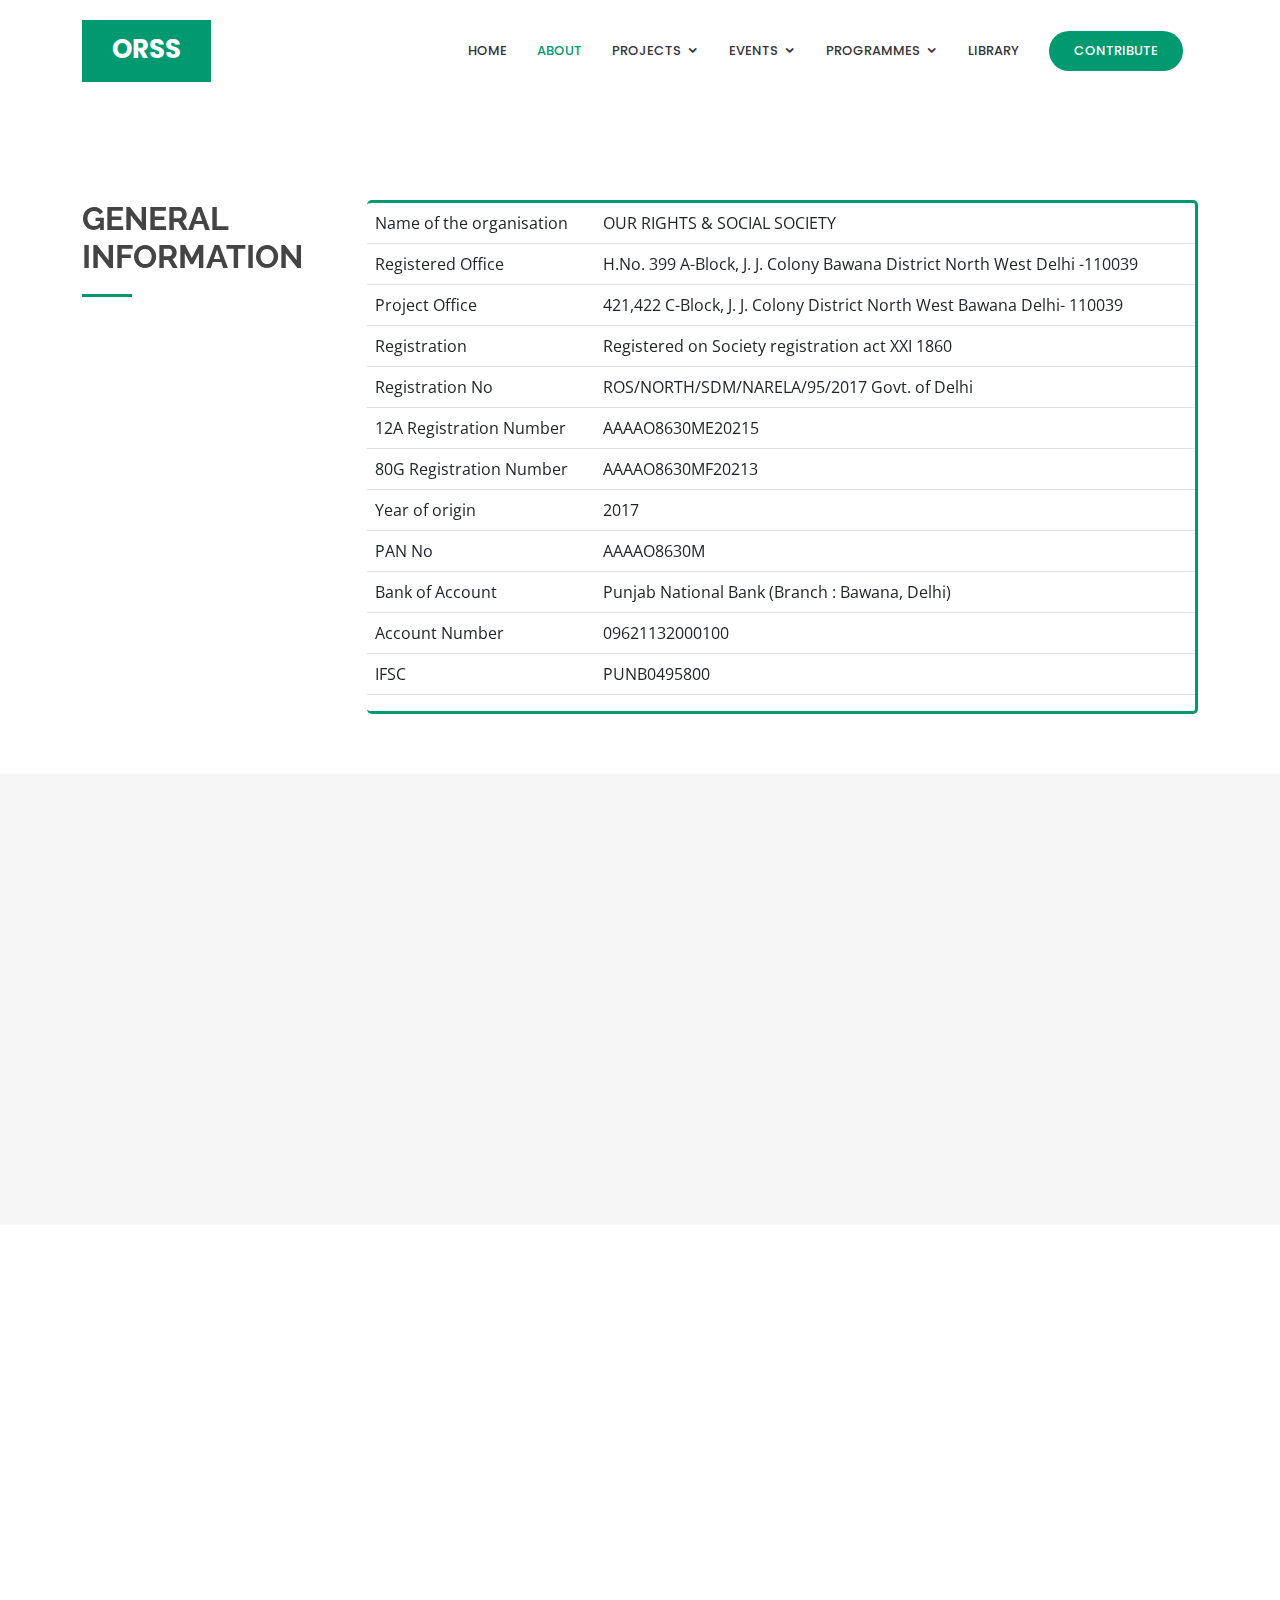
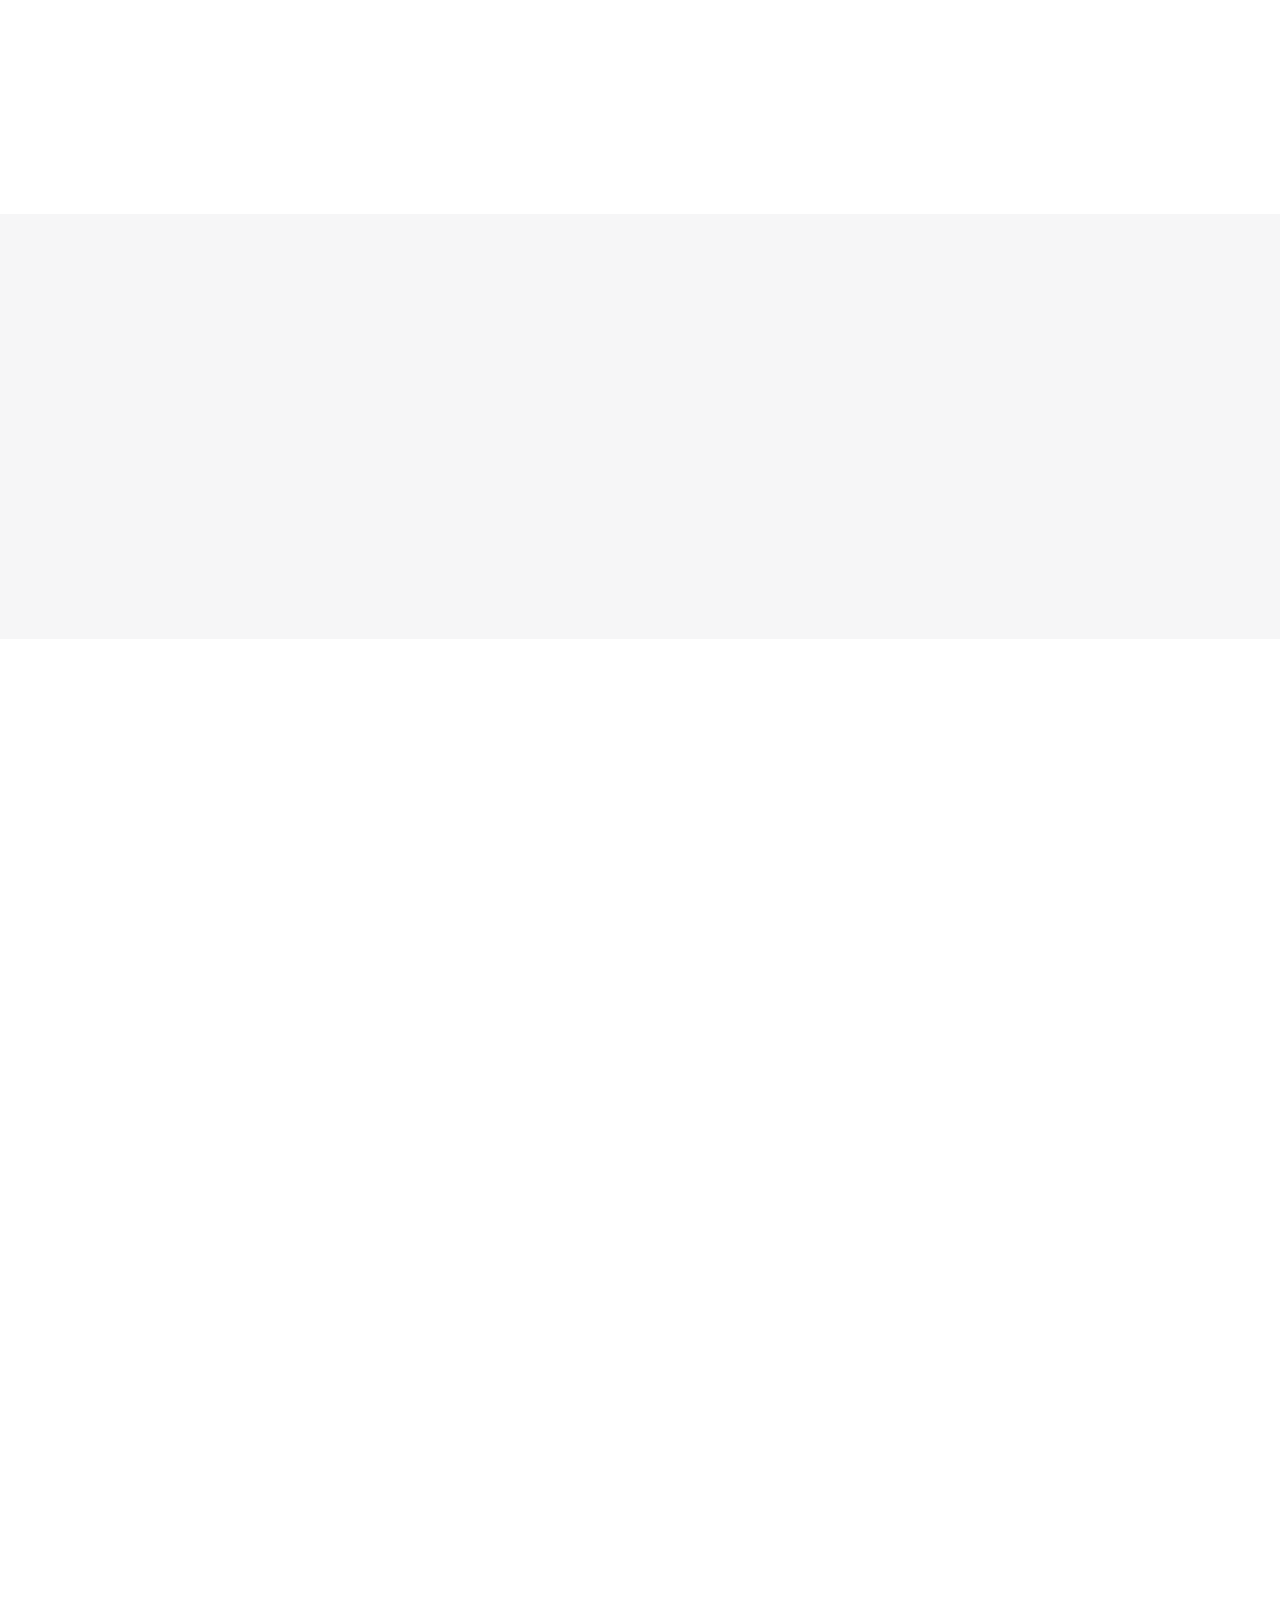
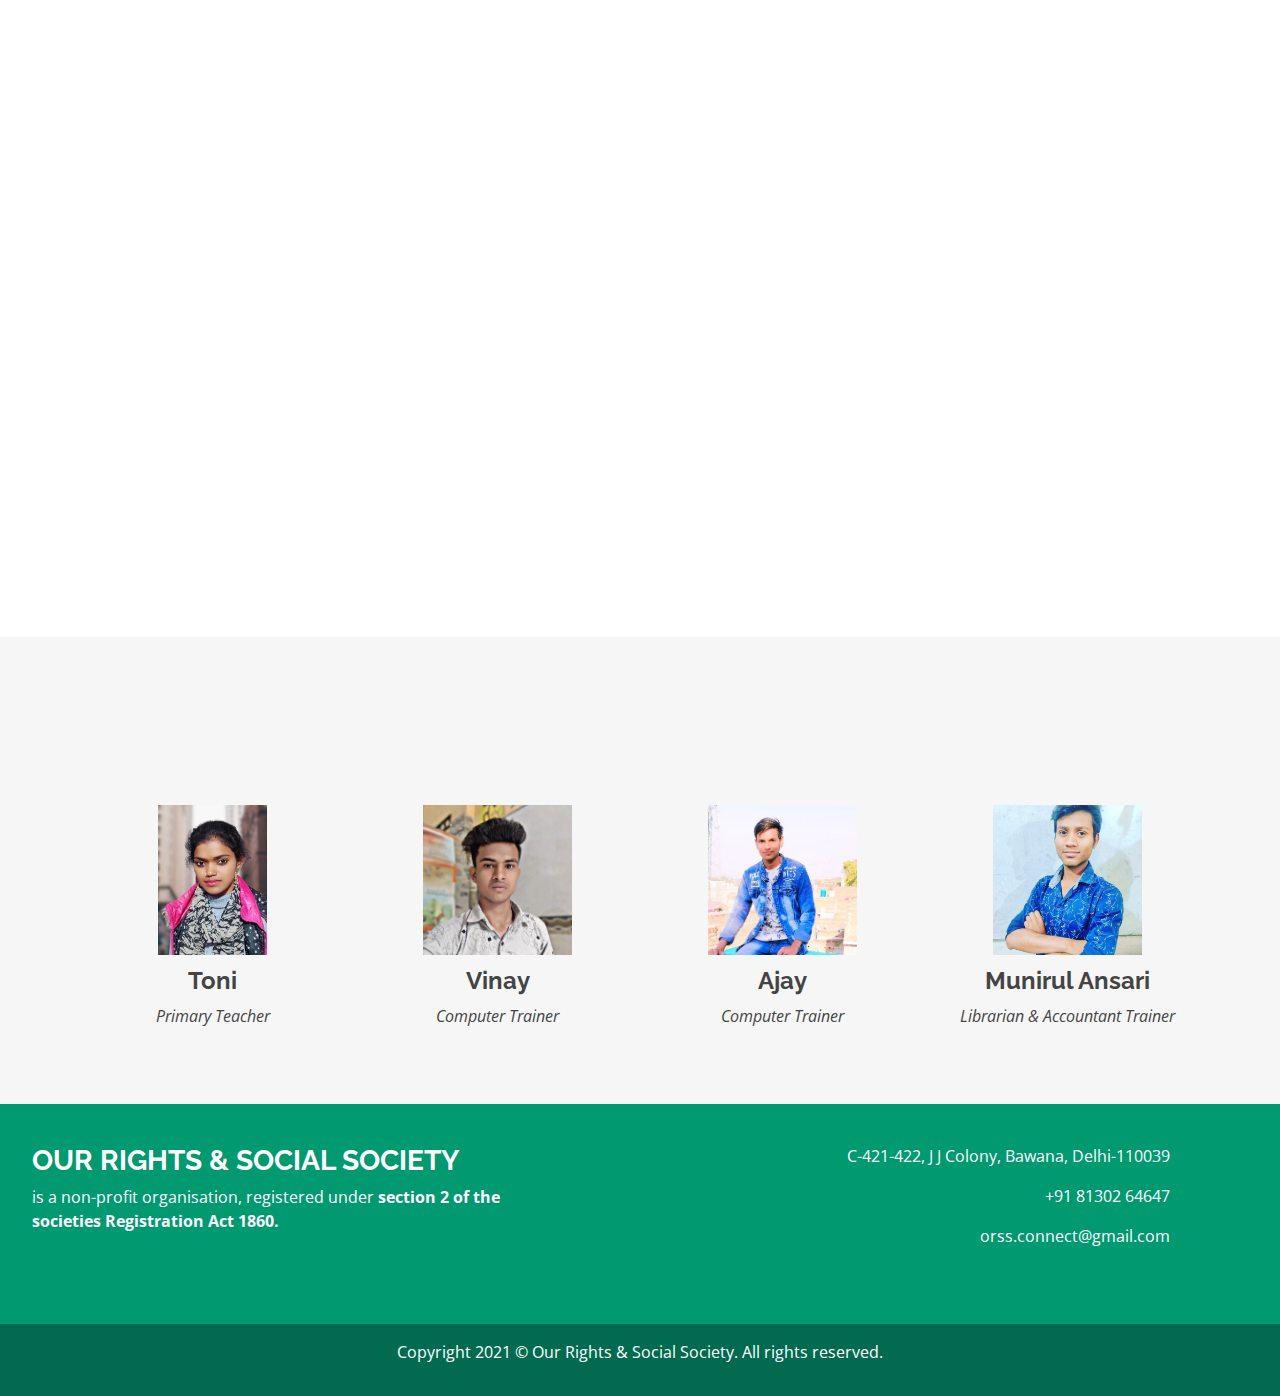
<file: about.html>
<!DOCTYPE html>
<html lang="en">

<head>
    <meta charset="utf-8">
    <meta content="width=device-width, initial-scale=1.0" name="viewport">

    <title>About us | Our Rights & Social Society(Regd.)</title>
    <meta content="" name="description">
    <meta content="" name="keywords">

    <!-- Favicons -->
    <link href="assets/img/orss-logo.jpg" rel="icon">
    <link href="assets/img/orss-logo.jpg" rel="apple-touch-icon">

    <!-- Google Fonts -->
    <link href="https://fonts.googleapis.com/css?family=Open+Sans:300,300i,400,400i,600,600i,700,700i|Raleway:300,300i,400,400i,500,500i,600,600i,700,700i|Poppins:300,300i,400,400i,500,500i,600,600i,700,700i" rel="stylesheet">

    <!-- Vendor CSS Files -->
    <link href="assets/vendor/bootstrap/css/bootstrap.min.css" rel="stylesheet">
    <link href="assets/vendor/icofont/icofont.min.css" rel="stylesheet">
    <link href="assets/vendor/boxicons/css/boxicons.min.css" rel="stylesheet">
    <link href="assets/vendor/remixicon/remixicon.css" rel="stylesheet">
    <link href="assets/vendor/venobox/venobox.css" rel="stylesheet">
    <link href="assets/vendor/owl.carousel/assets/owl.carousel.min.css" rel="stylesheet">
    <link href="assets/vendor/aos/aos.css" rel="stylesheet">

    <!-- Template Main CSS File -->
    <link href="assets/css/style.css" rel="stylesheet">
    <link href="assets/css/about.css" rel="stylesheet">

    <!-- Global site tag (gtag.js) - Google Analytics -->
    <script async src="https://www.googletagmanager.com/gtag/js?id=G-450DRQWS7Q"></script>
    <script>
        window.dataLayer = window.dataLayer || [];
        function gtag(){dataLayer.push(arguments);}
        gtag('js', new Date());

        gtag('config', 'G-450DRQWS7Q');
    </script>
</head>

<body>
    <!-- ======= Header ======= -->
    <header id="header" class="fixed-top d-flex align-items-center">
      <div class="container">
        <div class="header-container d-flex align-items-center justify-content-between">
          <div class="logo">
            <h1 class="text-light"><a href="index.html"><span>ORSS</span></a></h1>
          </div>
          <nav class="nav-menu d-none d-lg-block">
            <ul>
              <li><a href="index.html#header">Home</a></li>
              <li class="active"><a href="about.html">About</a></li>
              <li class="drop-down"><a href="projects.html">Projects</a>
                <ul>
                  <li><a href="projects/computer-shiksha.html">Computer Shiksha</a></li>
                </ul>
              </li>
              <li class="drop-down "><a href="events.html">Events</a>
                <!-- <ul>
                  <li class="drop-down"><a>2017</a>
                    <ul>
                      
                      
                      <li><a href="events/Free-Health-Check-up-Camp-Women-Day.html">Free Health Check-up Camp on Women Day</a></li> -->
                      <!-- <li><a href="#">See More..</a></li>
                    </ul>
                  </li> 
                </ul> --> 
              </li>
              <li class="drop-down"><a href="programmes.html">Programmes</a>
                <ul>
                  <li class="drop-down"><a href="#">Food and Nutrition</a>
                    <ul>
                      <li><a href="programmes/food-package-distribution-during-covid.html">Food package Distribution during COVID-19</a></li>
                    </ul>
                  </li>
                  <li class="drop-down"><a href="#">Health And Medical</a>
                    <ul>
                      <li><a href="programmes/Free-Health-Check-up-Camp-Women-Day.html">Free Health Check-up Camp on Women Day</a></li>
                    </ul>
                  </li>
                  <li ><a href="#">Blood Donation</a>
                  </li>
                  <li class="drop-down"><a href="#">Education and Training</a>
                    <ul>
                      <li><a href="programmes/computer-vocational-training.html">Computer and Vocational Training</a></li>
                    </ul>
                  </li>
                  <li class="drop-down"><a href="#">Awareness</a>
                    <ul>
                      <li><a href="programmes/Student-Awareness-Programme.html">Student Awareness Programme </a></li>
                      <li><a href="programmes/TPDDL-NYK-Health-awareness-Programme.html">TPDDL/NYK Health awareness Programme</a></li>
                      <li><a href="programmes/health-hygine-awwareness.html">Health and Hygine Awareness Programme</a></li>
                    </ul>
                  </li>
                  <li class="drop-down"><a href="#">Women And Child</a>
                    <ul>
                      <li><a href="programmes/mother-and-child-health-awareness.html">Mother and Child Health Awareness Programme</a></li>
                      <li><a href="programmes/woman-welfare-shg.html">Women Welfare SHG</a></li>
                    </ul>
                  </li>
                  <li class="drop-down"><a href="#">Rescue And Aid</a></li>
                  <li class="drop-down"><a href="#">Counselling</a>
                    <ul>
                      <li><a href="programmes/family-couselling.html">Family Counselling</a></li>
                    </ul>
                  </li>
                </ul>
              </li>
              <li><a href="library.html">Library</a></li>
              <li class="get-started"><a href="donate.html">Contribute</a></li>
            </ul>
          </nav><!-- .nav-menu -->
        </div><!-- End Header Container -->
      </div>
    </header><!-- End Header -->

    <div class="top"></div>

    <!-- General Information -->
  <section id="gn-info" class="gn-info">
    <div class="container">
      <div class="row">
          <div class="col-lg-3">
              <div class="gen-info-title" data-aos="fade-right">
                  <h2>General Information
                  </h2>
              </div>
          </div>
          <div class="col-lg-9" data-aos="fade-left" data-aos-delay="100">
              <div class="header-container d-flex align-items-center justify-content-between gn-info-table">
                  <table class="table">
                      <tbody>
                      <tr>
                          <td>Name of the organisation</td>
                          <td>OUR RIGHTS & SOCIAL SOCIETY</td>
                      </tr>
                      <tr>
                          <td>Registered Office</td>
                          <td>H.No. 399 A-Block, J. J. Colony Bawana
                              District North West Delhi -110039</td>
                      </tr>
                      <tr>
                          <td>Project Office</td>
                          <td>421,422 C-Block, J. J. Colony
                              District North West Bawana Delhi- 110039</td>
                      </tr>
                      <tr>
                          <td>Registration</td>
                          <td> Registered on Society registration act XXI 1860</td>
                      </tr><tr>
                          <td>Registration No</td>
                          <td> ROS/NORTH/SDM/NARELA/95/2017 Govt. of Delhi</td>
                      </tr>
                      <tr>
                          <td>12A Registration Number</td>
                          <td> AAAAO8630ME20215</td>
                      </tr>
                      <tr>
                        <td>80G Registration Number</td>
                        <td> AAAAO8630MF20213</td>
                    </tr>
                      <tr>
                          <td>Year of origin</td>
                          <td>2017</td>
                      </tr>
                      <tr>
                          <td>PAN No</td>
                          <td>AAAAO8630M</td>
                      </tr>
                      <tr>
                          <td>Bank of Account</td>
                          <td> Punjab National Bank (Branch : Bawana, Delhi)</td>
                      </tr>
                      <tr>
                          <td>Account Number</td>
                          <td>09621132000100</td>
                      </tr>
                      <tr>
                        <td>IFSC</td>
                        <td>PUNB0495800</td>
                      </tr>
                      </tbody>
                  </table>
              </div>
          </div>
      </div>
    </div>
  </section>


<!-- =========  Briefing about ORSS -->


<section id="brief" class="brief">

    <div class="container">
      <div class="row">
        <div class="col-lg-3">
          <div class="gen-info-title" data-aos="fade-right">
              <h2>About organisation
              </h2>
          </div>
      </div>
      <div class="col-lg-9" data-aos="fade-left" data-aos-delay="100">
        <p>
          Our Rights & Social Society was established in 2017 as voluntary Development organization, which is registered under the society registration Act 1860. The society has a national NGO and working area is whole India. The society is implementing many social services with the support of Delhi Govt. Since 2017 we are working in Delhi JJ cluster area especially in East and North West district of Delhi with poor, marginalized and vulnerable population.
          The mission is upliftment of community to SC, ST, Backward and below the poverty line groups through a process of participatory development based on social awareness and community organization with specific emphasis on – 
          <br><br><strong class="bullets">&#8226</strong> Attitudinal charges and socio- economic structural transformation with the help of the process of sustainable development of people particularly of deprived communities. 
          <br><br><strong class="bullets">&#8226</strong> Improvement in the implementation of the right to education, good health, information and human rights.
        </p>
      </div>
      </div>
    </div>
  
</section>
<section id="brief" class="obj">

  <div class="container">
    <div class="row">
      <div class="col-lg-3">
        <div class="gen-info-title" data-aos="fade-right">
            <h2>Objectives of organisation
            </h2>
        </div>
    </div>
    <div class="col-lg-9" data-aos="fade-left" data-aos-delay="100">
      <p><strong class="bullets">&#8226</strong>
        Run innovative welfare projects in the field of health, education, environment, and income- generation for underprivileged sections and work for their overall development.
      </p>
      <p><strong class="bullets">&#8226</strong>
        Create social awareness campaigns and organize people, women in particular against their social, economic and political exploitation.      </p>
     <p><strong class="bullets">&#8226</strong>
      Provide basic facility to under privileged section such as food, clothing, shelter safe, drinking water, education, electricity, medicine, toilets, etc.
      </p>
      <p><strong class="bullets">&#8226</strong>
        Give vocational training to women and other weaker social sections in order to make them self-dependent and generate feeling of entrepreneurship with the help of micro credit schemes.
      </p>
      <p><strong class="bullets">&#8226</strong>
        Work for environment protection and sustainable development through +community mobilization at the grass-root-level.
      </p>
      <p><strong class="bullets">&#8226</strong>
        Provide rehabilitation facilities such as drug abuse prevention, mental health care to improve the quality of life and help in the inculcation of such behavior as would bring happiness to mankind without reservation of status, cast and religion.
      </p>
      

    </div>
    </div>
  </div>

</section>


<section id="experience" class="brief">
    <div class="container">
      <div class="row">
        <div class="col-lg-3">
          <div class="gen-info-title" data-aos="fade-right">
              <h2>experience
              </h2>
          </div>
      </div>
      <div class="col-lg-9" data-aos="fade-left" data-aos-delay="100">
        <p>
          <strong class="bullets">&#8226</strong>
          From last 1 years our Organization working in the field of Human Rights, Environment, Health, Education, Age Care, Control of population and other developmental work through participatory approach. 
        </p>
        <p>
          <strong class="bullets">&#8226</strong>
          We are continuous working with on many J.J. Cluster & Urban Slum development programme as family health awareness camp, Women Welfare, Child Welfare Activity, legal support drug de-addiction, AIDS awareness Polio eradication SHG, Sanitation Pollution and School Environment Programme and healthy life for poor and marginalizes group.      </p>
  
        <p>
          <strong class="bullets">&#8226</strong>
          The organization is at present an education center for poor children the programs at the center include education and remedial classes. Children in these centers are taught about community sanitation, civic manners and environmental protection. There is very high rate of school dropout in Delhi slums.
        </p>
        </div>
      </div>
    </div>
  </section>



<!-- ------- People on the desk -------------->
<section id="team" class="team">
    <div class="container">
  
      <div class="row">
        <div class="col-lg-4">
          <div class="section-title" data-aos="fade-right">
            <h2>People on the Desk</h2>
            <p>People on the desks are motivated to help you, and to make the our society a better place.</p>
          </div>
        </div>
        <div class="col-lg-8">
          <div class="row">
  
            <div class="col-lg-6">
              <div class="member" data-aos="zoom-in" data-aos-delay="100">
                <div class="pic"><img src="assets/img/team/mustafa.png" class="img-fluid" alt=""></div>
                <div class="member-info">
                  <h4>Mustafa</h4>
                  <span>President & Chairperson</span>
                  <!-- <p>Explicabo voluptatem mollitia et repellat qui dolorum quasi</p> -->
                  <div class="social">
                    <a href="https://twitter.com/MUSTAFARAAHI"><i class="ri-twitter-line"></i></a>
                    <a href="https://facebook.com/samirkhanbadboy"><i class="ri-facebook-fill"></i></a>
                    <a href="https://www.instagram.com/imustafayourfrinds/?hl=en"><i class="ri-instagram-fill"></i></a>
                    <a href="https://www.linkedin.com/in/mustafa-raahi-b54a55227/"> <i class="ri-linkedin-box-fill"></i> </a>
                  </div>
                </div>
              </div>
            </div>
  
            <div class="col-lg-6 mt-4 mt-lg-0">
              <div class="member" data-aos="zoom-in" data-aos-delay="200">
                <div class="pic"><img src="assets/img/team/savitri.png" class="img-fluid" alt=""></div>
                <div class="member-info">
                  <h4>Savitri</h4>
                  <span>Vice President</span>
                  <!-- <p>Aut maiores voluptates amet et quis praesentium qui senda para</p> -->
                  <div class="social">
                    <a href=""><i class="ri-twitter-fill"></i></a>
                    <a href=""><i class="ri-facebook-fill"></i></a>
                    <a href=""><i class="ri-instagram-fill"></i></a>
                    <a href=""> <i class="ri-linkedin-box-fill"></i> </a>
                  </div>
                </div>
              </div>
            </div>
  
            <div class="col-lg-6 mt-4 mt-lg-0">
              <div class="member" data-aos="zoom-in" data-aos-delay="200">
                <div class="pic"><img src="assets/img/team/priyanka.png" class="img-fluid" alt=""></div>
                <div class="member-info">
                  <h4>Priyanka Chaudhary</h4>
                  <span>Secertary</span>
                  <!-- <p>Aut maiores voluptates amet et quis praesentium qui senda para</p> -->
                  <div class="social">
                    <a href=""><i class="ri-twitter-fill"></i></a>
                    <a href=""><i class="ri-facebook-fill"></i></a>
                    <a href=""><i class="ri-instagram-fill"></i></a>
                    <a href=""> <i class="ri-linkedin-box-fill"></i> </a>
                  </div>
                </div>
              </div>
            </div>
  
            <div class="col-lg-6 mt-4">
              <div class="member" data-aos="zoom-in" data-aos-delay="300">
                <div class="pic"><img src="assets/img/team/antadul-hossain.png" class="img-fluid" alt=""></div>
                <div class="member-info">
                  <h4>SK Antadul Hossen</h4>
                  <span>Treasurer</span>
                  <!-- <p>Quisquam facilis cum velit laborum corrupti fuga rerum quia</p> -->
                  <div class="social">
                    <a href=""><i class="ri-twitter-fill"></i></a>
                    <a href=""><i class="ri-facebook-fill"></i></a>
                    <a href=""><i class="ri-instagram-fill"></i></a>
                    <a href=""> <i class="ri-linkedin-box-fill"></i> </a>
                  </div>
                </div>
              </div>
            </div>
            <div class="col-lg-6 mt-4">
              <div class="member" data-aos="zoom-in" data-aos-delay="400">
                <div class="pic"><img src="assets/img/team/nazim-ali.png" class="img-fluid" alt=""></div>
                <div class="member-info">
                  <h4>Nazim Ali</h4>
                  <span>Joint Secertary</span>
                  <!-- <p>Dolorum tempora officiis odit laborum officiis et et accusamus</p> -->
                  <div class="social">
                    <a href=""><i class="ri-twitter-fill"></i></a>
                    <a href=""><i class="ri-facebook-fill"></i></a>
                    <a href=""><i class="ri-instagram-fill"></i></a>
                    <a href=""> <i class="ri-linkedin-box-fill"></i> </a>
                  </div>
                </div>
              </div>
            </div>
            
            <div class="col-lg-6 mt-4">
              <div class="member" data-aos="zoom-in" data-aos-delay="400">
                <div class="pic"><img src="assets/img/team/shahzad.png" class="img-fluid" alt=""></div>
                <div class="member-info">
                  <h4>Shahzad Alam</h4>
                  <span>Executive Member</span>
                  <!-- <p>Dolorum tempora officiis odit laborum officiis et et accusamus</p> -->
                  <div class="social">
                    <a href=""><i class="ri-twitter-fill"></i></a>
                    <a href=""><i class="ri-facebook-fill"></i></a>
                    <a href=""><i class="ri-instagram-fill"></i></a>
                    <a href=""> <i class="ri-linkedin-box-fill"></i> </a>
                  </div>
                </div>
              </div>
            </div>
            
            <div class="col-lg-6 mt-4">
              <div class="member" data-aos="zoom-in" data-aos-delay="400">
                <div class="pic"><img src="assets/img/team/rabbani.png" class="img-fluid" alt=""></div>
                <div class="member-info">
                  <h4>Md Rabbani</h4>
                  <span>Advisor & PR Head</span>
                  <!-- <p>Dolorum tempora officiis odit laborum officiis et et accusamus</p> -->
                  <div class="social">
                    <a href=""><i class="ri-twitter-fill"></i></a>
                    <a href=""><i class="ri-facebook-fill"></i></a>
                    <a href=""><i class="ri-instagram-fill"></i></a>
                    <a href=""> <i class="ri-linkedin-box-fill"></i> </a>
                  </div>
                </div>
              </div>
            </div>
          </div>
  
        </div>
      </div>
  
    </div>
  </section>
  <!-- End Team Section --> 
  
  <section class="brief">
    <div class="container">
      <div class="section-title" data-aos="fade-left">
        <h2>Staffs</h2>
      </div>
      <div class="row">
        <div class="col-md-3 text-center staff">
          <img src="assets/img/team/toni.png" class="staff-image" alt="">
          <h4>Toni</h4>
          <p>primary teacher</p>
        </div>

        <div class="col-md-3 text-center staff">
          <img src="assets/img/team/vinay-orss.jpg" class="staff-image" alt="">
          <h4>Vinay</h4>
          <p>computer trainer</p>
        </div>

        <div class="col-md-3 text-center staff">
          <img src="assets/img/team/ajay-orss.jpeg" class="staff-image" alt="">
          <h4>Ajay</h4>
          <p>computer trainer</p>
        </div>

        <div class="col-md-3 text-center staff">
          <img src="assets/img/team/ansari-orss.jpeg" class="staff-image" alt="">
          <h4>munirul ansari</h4>
          <p>Librarian & Accountant trainer</p>
        </div>
      </div>
    </div>
  </section>

<!-- staff ends here -->

  <a href="#" class="back-to-top"><i class="icofont-simple-up"></i></a>
<!-- Footer starts Here -->
<section class="footer">
  <footer class="upper-footer">
    <div class="row align-items-start">
      <div class="col-md-5" align="start">
          <h3>Our Rights & Social Society </h3>
          <p>is a non-profit organisation, registered under <strong>section 2 of the societies Registration Act 1860.</strong> </p>
      </div>
      <div class="col-md-6 px-3" align="end">
          <p>C-421-422, J J Colony, Bawana, Delhi-110039</p>
          <p>+91 81302 64647</p>
          <p>orss.connect@gmail.com</p>
      </div>
    </div>
  </footer>      
</section>
<footer class="bottom-footer">
  <div class="text-center">
    <p>Copyright 2021 © Our Rights & Social Society. All rights reserved.</p>
  </div>
</footer>

<!-- Footer ends here -->



  <!-- Vendor JS Files -->
  <script src="assets/vendor/jquery/jquery.min.js"></script>
  <script src="assets/vendor/bootstrap/js/bootstrap.bundle.min.js"></script>
  <script src="assets/vendor/jquery.easing/jquery.easing.min.js"></script>
  <script src="assets/vendor/php-email-form/validate.js"></script>
  <script src="assets/vendor/waypoints/jquery.waypoints.min.js"></script>
  <script src="assets/vendor/counterup/counterup.min.js"></script>
  <script src="assets/vendor/isotope-layout/isotope.pkgd.min.js"></script>
  <script src="assets/vendor/venobox/venobox.min.js"></script>
  <script src="assets/vendor/owl.carousel/owl.carousel.min.js"></script>
  <script src="assets/vendor/aos/aos.js"></script>

  <!-- Template Main JS File -->
  <script src="assets/js/main.js"></script>

</body>

</html>
</file>
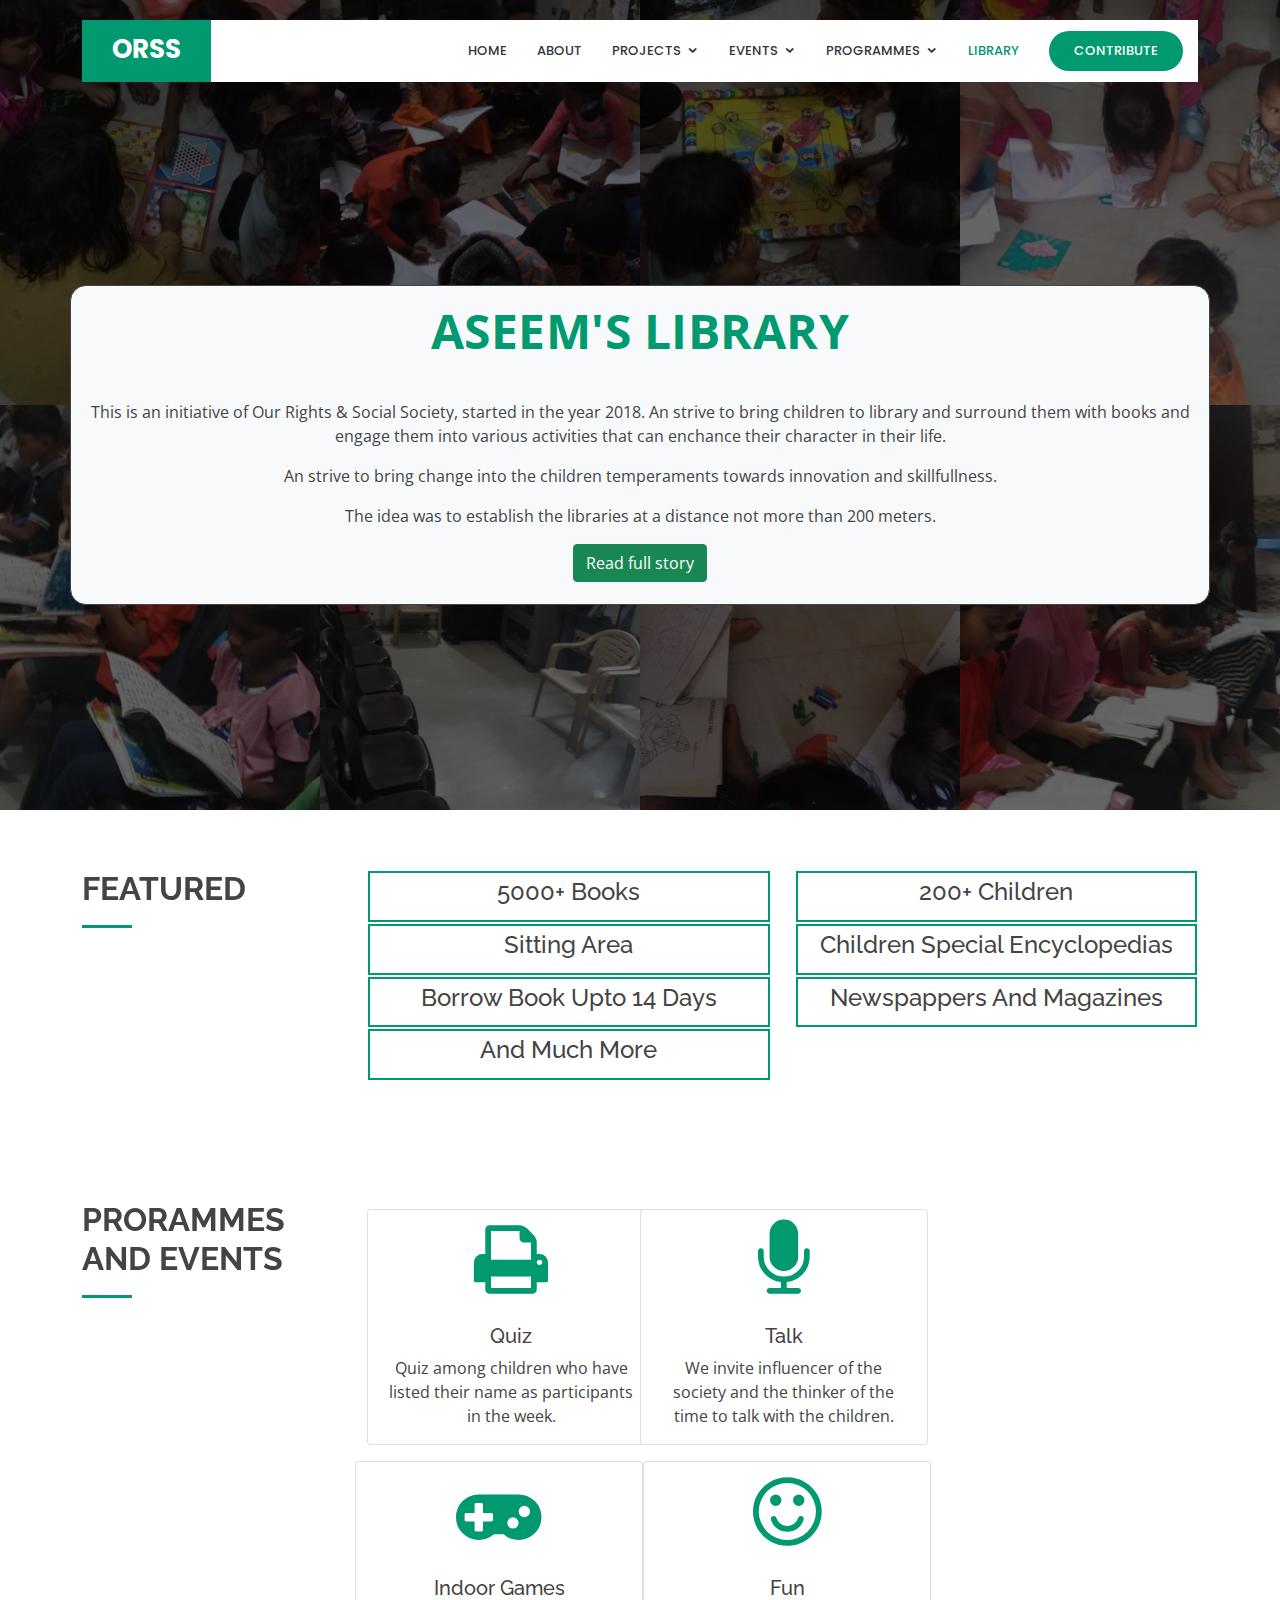
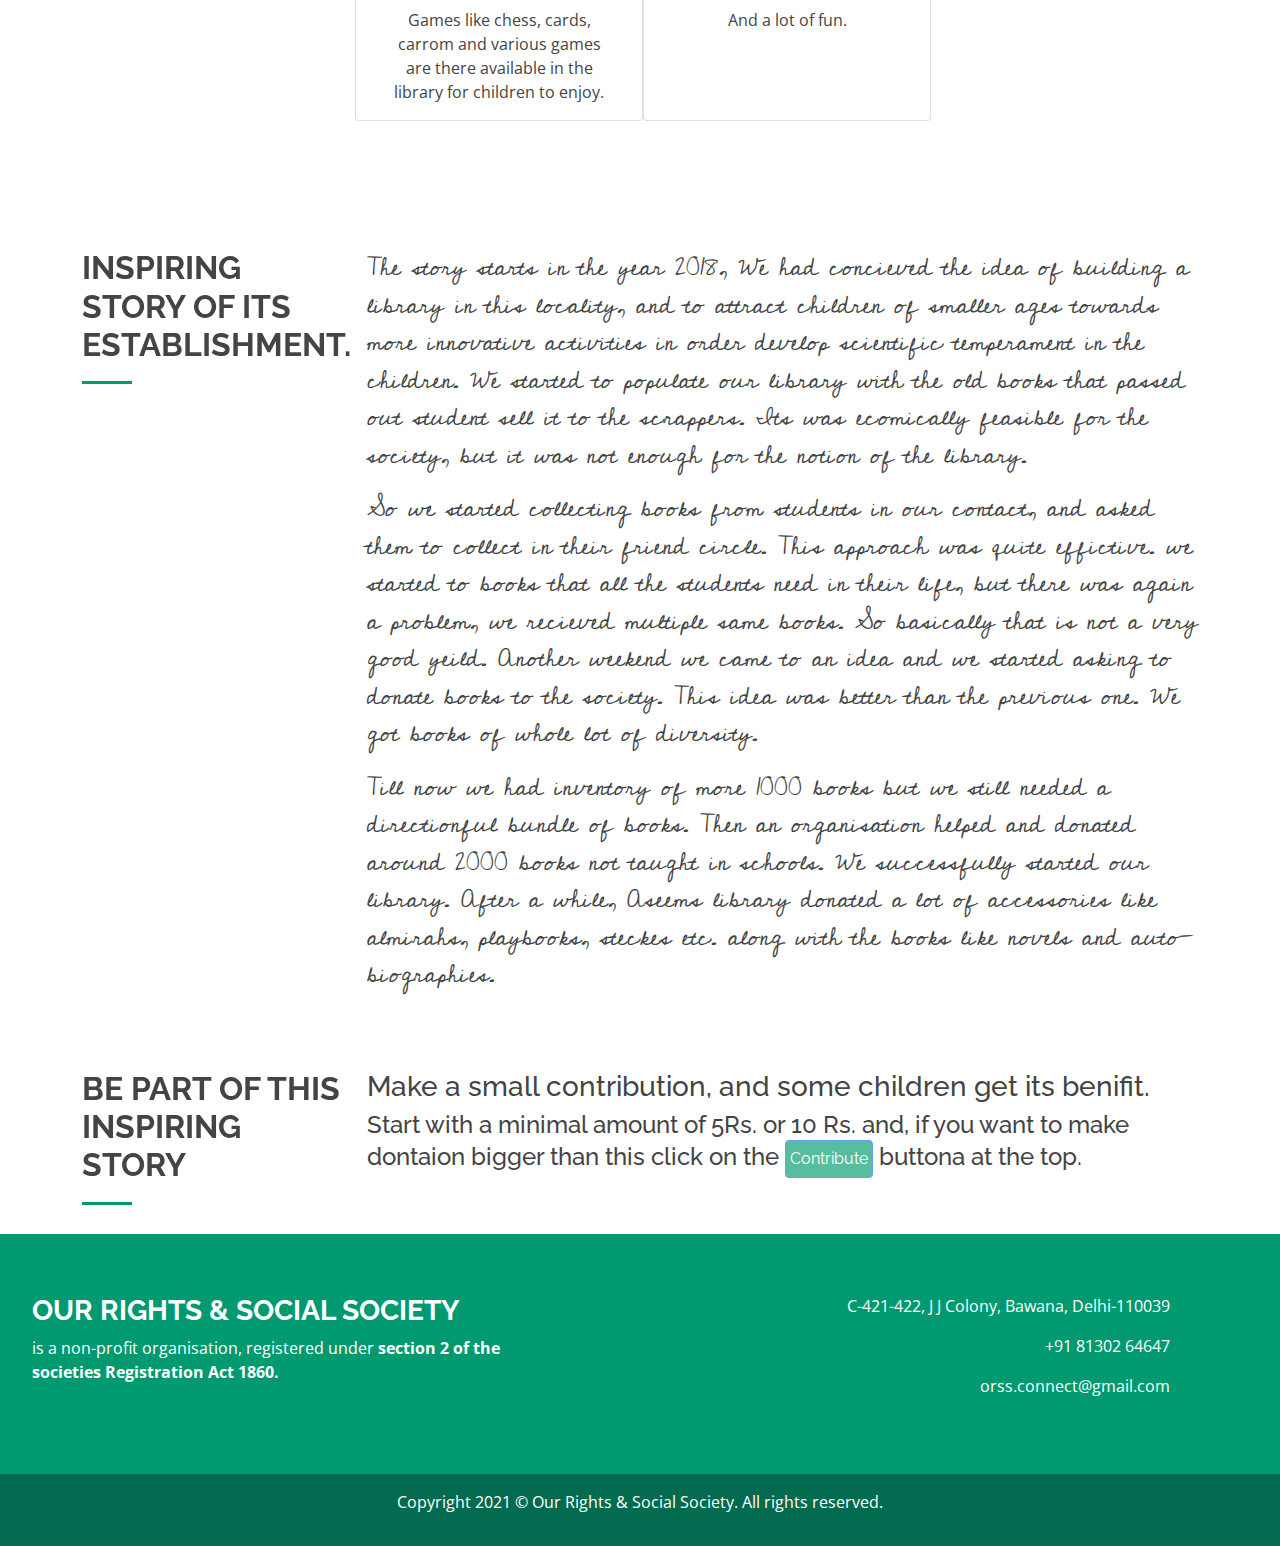
<file: library.html>
<!DOCTYPE html>
<html lang="en">

<head>
  <meta charset="utf-8">
  <meta content="width=device-width, initial-scale=1.0" name="viewport">

  <title>Aseem's Library | ORSS</title>
  <meta content="" name="description">
  <meta content="" name="keywords">

  <!-- Favicons -->
  <link href="./assets/img/orss-logo.jpg" rel="icon">
  <link href="./assets/img/orss-logo.jpg" rel="apple-touch-icon">

  <!-- Google Fonts -->
  <link href="https://fonts.googleapis.com/css?family=Open+Sans:300,300i,400,400i,600,600i,700,700i|Raleway:300,300i,400,400i,500,500i,600,600i,700,700i|Poppins:300,300i,400,400i,500,500i,600,600i,700,700i" rel="stylesheet">

  <!-- Vendor CSS Files -->
  <link href="./assets/vendor/bootstrap/css/bootstrap.min.css" rel="stylesheet">
  <link href="./assets/vendor/icofont/icofont.min.css" rel="stylesheet">
  <link href="./assets/vendor/font-awesome/css/font-awesome.min.css" rel="stylesheet">
  <link href="./assets/vendor/boxicons/css/boxicons.min.css" rel="stylesheet">
  <link href="./assets/vendor/remixicon/remixicon.css" rel="stylesheet">
  <link href="./assets/vendor/venobox/venobox.css" rel="stylesheet">
  <link href="./assets/vendor/owl.carousel/assets/owl.carousel.min.css" rel="stylesheet">
  <link href="./assets/vendor/aos/aos.css" rel="stylesheet">

  <!-- Template Main CSS File -->
  <link href="./assets/css/style.css" rel="stylesheet">
  <script async src="https://www.googletagmanager.com/gtag/js?id=G-450DRQWS7Q"></script>
    <script>
        window.dataLayer = window.dataLayer || [];
        function gtag(){dataLayer.push(arguments);}
        gtag('js', new Date());

        gtag('config', 'G-450DRQWS7Q');
    </script>
</head>

<body>
 <!-- ======= Header ======= -->
 <header id="header" class="fixed-top d-flex align-items-center">
  <div class="container">
    <div class="header-container d-flex align-items-center justify-content-between">
      <div class="logo">
        <h1 class="text-light"><a href="./index.html"><span>ORSS</span></a></h1>
        <!-- Uncomment below if you prefer to use an image logo -->
        <!-- <a href="index.html"><img src="assets/img/logo.png" alt="" class="img-fluid"></a>-->
      </div>

      <nav class="nav-menu d-none d-lg-block">
        <ul>
          <li class=""><a href="./index.html">Home</a></li>
          <li><a href="./about.html">About</a></li>
          <!-- <li><a href="#services">Services</a></li> -->
          <li class="drop-down"><a href="./index.html/#projects">Projects</a>
            <ul>
              <li><a href="./projects/computer-shiksha.html">Computer Shiksha</a></li>
            </ul>
          </li>
          <!-- <li><a href="events.html">Events</a></li> -->
          <!-- <li><a href="#portfolio"></a></li> -->
          <!-- <li><a href="#team">Team</a></li> -->
          <li class="drop-down "><a href="">Events</a>
            <!-- <ul>
              <li class="drop-down"><a>2017</a>
                <ul>
                  
                  
                  <li><a href="events/Free-Health-Check-up-Camp-Women-Day.html">Free Health Check-up Camp on Women Day</a></li> -->
                  <!-- <li><a href="#">See More..</a></li>
                </ul>
              </li> 
            </ul> --> 
          </li>
          <li class="drop-down "><a href="#">Programmes</a>
            <ul>
              <li class="drop-down"><a href="#">Food and Nutrition</a>
                <ul>
                  <li class=""><a href="food-package-distribution-during-covid.html">Food package Distribution during COVID-19</a></li>
                </ul>
              </li>
              <li class="drop-down"><a href="#">Health And Medical</a>
                <ul>
                  <li><a href="Free-Health-Check-up-Camp-Women-Day.html">Free Health Check-up Camp on Women Day</a></li>
                </ul>
              </li>
              <li ><a href="#">Blood Donation</a>
              </li>
              <li class="drop-down"><a href="#">Education and Training</a>
                <ul>
                  <li><a href="computer-vocational-training.html">Computer and Vocational Training</a></li>
                </ul>
              </li>
              <li class="drop-down"><a href="#">Awareness</a>
                <ul>
                  <li><a href="Student-Awareness-Programme.html">Student Awareness Programme </a></li>
                  <li><a href="TPDDL-NYK-Health-awareness-Programme.html">TPDDL/NYK Health awareness Programme</a></li>
                  <li><a href="health-hygine-awwareness.html">Health and Hygine Awareness Programme</a></li>
                </ul>
              </li>
              <li class="drop-down"><a href="#">Women And Child</a>
                <ul>
                  <li><a href="mother-and-child-health-awareness.html">Mother and Child Health Awareness Programme</a></li>
                  <li><a href="woman-welfare-shg.html">Women Welfare SHG</a></li>
                </ul>
              </li>
              <li class="drop-down"><a href="#">Rescue And Aid</a>
                <!-- <ul>
                  <li><a href="#">abc</a></li>
                </ul> -->
              </li>
              <li class="drop-down"><a href="#">Counselling</a>
                <ul>
                  <li><a href="family-couselling.html">Family Counselling</a></li>
                </ul>
              </li>
            </ul>
          </li>
          <li class="active"><a href="/library.html">Library</a></li>
          <li class="get-started"><a href="/donate.html">Contribute</a></li>
        </ul>
      </nav><!-- .nav-menu -->
    </div><!-- End Header Container -->
  </div>
</header><!-- End Header -->

  <div class="top"></div>

  <section id="lib-hero" class="lib-hero">
    <div class="container">
        <div class="row d-flex flex-end justify-content-start">
            <div class="bg-light text-center hero-card">
                <h2>Aseem's Library</h2>
                <p>
                    This is an initiative of Our Rights & Social Society, started in the year 2018. An strive to bring children to library and surround them 
                    with books and engage them into various activities that can enchance their character in their life.
                </p>
                <p>An strive to bring change into the children temperaments towards innovation and skillfullness.</p>
                <p>The idea was to establish the libraries at a distance not more than 200 meters. </p>
                <a href="#lib-feature"><button class="btn btn-success ">Read full story</button></a>
            </div>
        </div>
    </div>
  </section>

  <!-- feature section -->
  <section id="gn-info" class="gn-info">
    <div class="container">
      <div class="row">
          <div class="col-lg-3">
              <div class="gen-info-title aos-init aos-animate" data-aos="fade-right">
                  <h2>Featured</h2>
              </div>
          </div>
          <div class="col-lg-9">
              <div class="row text-center">
                  <div class="col-md-6">
                      <div class="lib-tile">
                          <h4>5000+ Books</h4>
                      </div>
                  </div>
                  <div class="col-md-6 ">
                    <div class="lib-tile">
                        <h4>200+ children</h4>
                    </div>
                </div>
              </div>
              <div class="row text-center">
                <div class="col-md-6 ">
                    <div class="lib-tile">
                        <h4>Sitting area</h4>
                    </div>
                </div>
                <div class="col-md-6 ">
                  <div class="lib-tile">
                      <h4>children special encyclopedias</h4>
                  </div>
              </div>
            </div>
            <div class="row text-center">
                <div class="col-md-6">
                    <div class="lib-tile">
                        <h4>Borrow book upto 14 days</h4>
                    </div>
                </div>
                <div class="col-md-6 ">
                  <div class="lib-tile">
                      <h4>Newspappers and magazines</h4>
                  </div>
              </div>
            </div>
            <div class="row text-center">
                <div class="col-md-6 ">
                    <div class="lib-tile">
                        <h4>and much more</h4>
                    </div>
                </div>
            </div>
          </div>
        </div>
    </div>
</section>
<!-- feature section ends here -->

    <section class="lib-pro" id="lib-prog">
        <div class="container">
            <div class="row">
                <div class="col-lg-3">
                    <div class="gen-info-title aos-init aos-animate" data-aos="fade-right">
                        <h2>Prorammes and events</h2>
                    </div>
                </div>
                <div class="col-lg-9">
                    <div class="row">
                        <div class="col-md-4">
                            <div class="card text-center prog-el" style="width: 18rem;">
                                <i class="fa fa-print icon text-center" style="font-size: 5rem; color: #009970;" aria-hidden="true"></i>
                                <div class="card-body">
                                    <h5 class="card-title">Quiz</h5>
                                    <p class="card-text">Quiz among children who have listed their name as participants in the week.</p>
                                </div>
                            </div>
                        </div>
                        <div class="card text-center prog-el" style="width: 18rem;">
                            <i class="fa fa-microphone icon text-center" style="font-size: 5rem; color: #009970;" aria-hidden="true"></i>
                            <div class="card-body">
                                <h5 class="card-title">Talk</h5>
                                <p class="card-text">We invite influencer of the society and the thinker of the time to talk with the children.</p>
                            </div>
                        </div>
                        <div class="card text-center prog-el" style="width: 18rem;">
                            <i class="fa fa-gamepad icon text-center" style="font-size: 5rem; color: #009970;" aria-hidden="true"></i>
                            <div class="card-body">
                                <h5 class="card-title">Indoor Games</h5>
                                <p class="card-text">Games like chess, cards, carrom and various games are there available in the library for children to enjoy.</p>
                            </div>
                        </div>
                        <div class="card text-center prog-el" style="width: 18rem;">
                            <i class="fa fa-smile-o icon text-center" style="font-size: 5rem; color: #009970;" aria-hidden="true"></i>
                            <div class="card-body">
                                <h5 class="card-title">Fun</h5>
                                <p class="card-text">And a lot of fun.</p>
                            </div>
                        </div>
                    </div>
                </div>
            </div>
        </div>
    
    </section>
  

    <!-- history -->
    <section class="history" id="history">
        <div class="container">
            <div class="row">
                <div class="col-lg-3">
                    <div class="gen-info-title aos-init aos-animate" data-aos="fade-right">
                        <h2>Inspiring story of its establishment.</h2>
                    </div>
                </div>
                <div class="col-lg-9">
                    <p class="history">
                        The story starts in the year 2018, We had concieved the idea of building a library in this locality, and to attract children of smaller
                        ages towards more innovative activities in order develop scientific temperament in the children. We started to populate our library with the 
                        old books that passed out student sell it to the scrappers. Its was ecomically feasible for the society, but it was not enough for the notion 
                        of the library. 
                    </p>
                        <p>So we started collecting books from students in our contact, and asked them to collect in their friend circle. This approach was quite 
                        effictive. we started to books that all the students need in their life, but there was again a problem, we recieved multiple same books.
                        So basically that is not a very good yeild. Another weekend we came to an idea and we started asking to donate books to the society. This idea
                        was better than the previous one. We got books of whole lot of diversity.
                    </p>
                    <p>Till now we had inventory of more 1000 books but we still needed a 
                        directionful bundle of books. Then an organisation helped and donated around 2000 books not taught in schools. We successfully started our library.
                        After a while, Aseems library donated a lot of accessories like almirahs, playbooks, steckes etc. along with the books like novels and auto-biographies.

                    </p>
                </div>
            </div>
        </div>
    </section>

    <!-- Donation -->
    <div class="container">
        <div class="row">
            <div class="col-lg-3">
                <div class="gen-info-title aos-init aos-animate" data-aos="fade-right">
                    <h2>Be part of this inspiring story</h2>
                </div>
            </div>
            <div class="col-lg-9">
                <div class="row">
                    <div class="col-xs-12">
                        <h3>Make a small contribution, and some children get its benifit.</h3>
                        <h4>Start with a minimal amount of 5Rs. or 10 Rs. and, if you want to make dontaion 
                          bigger than this click on the <button class="btn btn-primary px-1" style="background-color: #009970;" disabled><a>Contribute</a></button> buttona at the top.</h4>
                        <br>
                        <br>
                    </div>
                </div>
            </div>
        </div>
    </div>


  <a href="#" class="back-to-top"><i class="icofont-simple-up"></i></a>

  <!-- Footer starts Here -->
<section class="footer">
  <footer class="upper-footer">
    <div class="row align-items-start">
      <div class="col-md-5" align="start">
          <h3>Our Rights & Social Society </h3>
          <p>is a non-profit organisation, registered under <strong>section 2 of the societies Registration Act 1860.</strong> </p>
      </div>
      <div class="col-md-6 px-3" align="end">
          <p>C-421-422, J J Colony, Bawana, Delhi-110039</p>
          <p>+91 81302 64647</p>
          <p>orss.connect@gmail.com</p>
      </div>
    </div>
  </footer>      
</section>
<footer class="bottom-footer">
  <div class="text-center">
    <p>Copyright 2021 © Our Rights & Social Society. All rights reserved.</p>
  </div>
</footer>

<!-- Footer ends here -->

  <!-- Vendor JS Files -->
  <script src="./assets/vendor/jquery/jquery.min.js"></script>
  <script src="./assets/vendor/bootstrap/js/bootstrap.bundle.min.js"></script>
  <script src="./assets/vendor/jquery.easing/jquery.easing.min.js"></script>
  <script src="./assets/vendor/php-email-form/validate.js"></script>
  <script src="./assets/vendor/waypoints/jquery.waypoints.min.js"></script>
  <script src="./assets/vendor/counterup/counterup.min.js"></script>
  <script src="./assets/vendor/isotope-layout/isotope.pkgd.min.js"></script>
  <script src="./assets/vendor/venobox/venobox.min.js"></script>
  <script src="./assets/vendor/owl.carousel/owl.carousel.min.js"></script>
  <script src="./assets/vendor/aos/aos.js"></script>

  <!-- Template Main JS File -->
  <script src="./assets/js/main.js"></script>

</body>

</html>
</file>
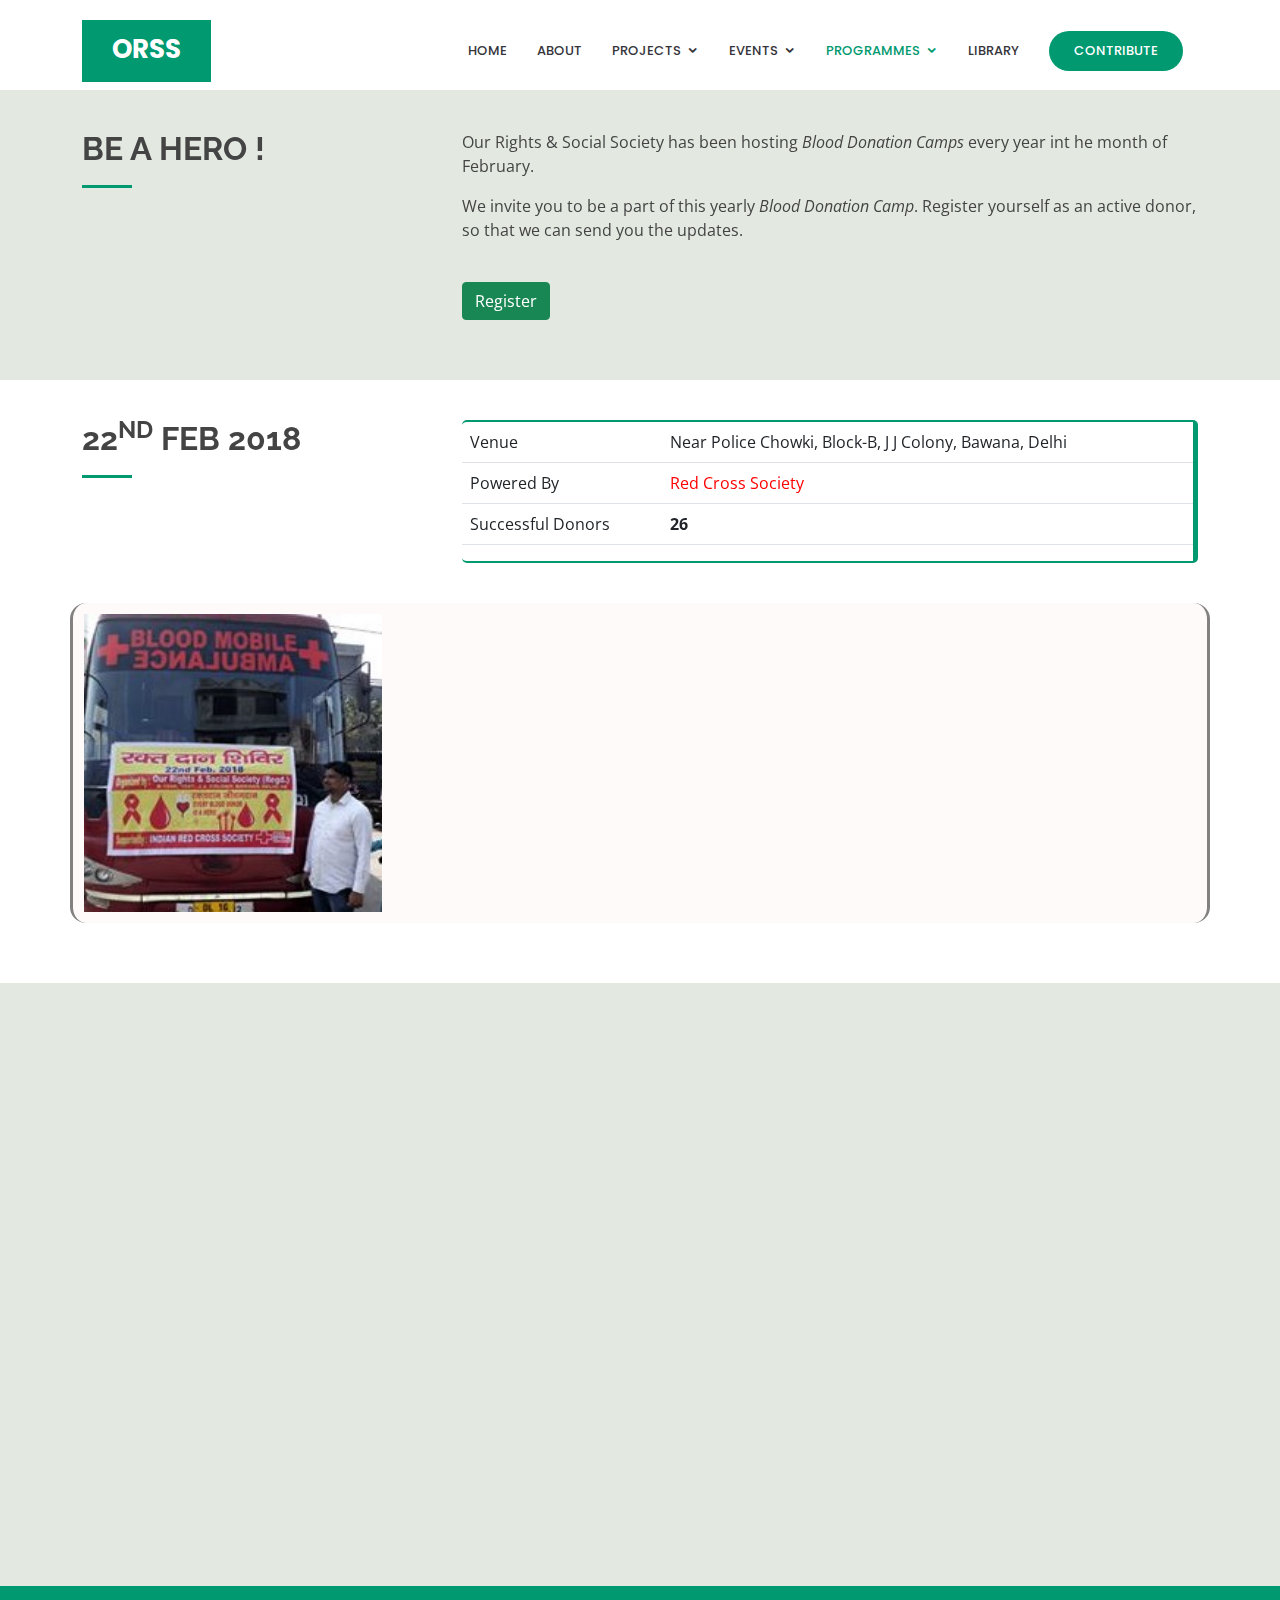
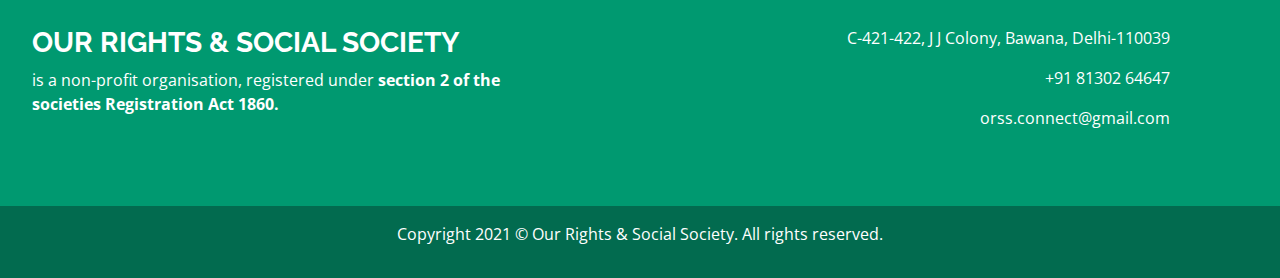
<file: programmes/blood-donation.html>
<!DOCTYPE html>
<html lang="en">

<head>
  <meta charset="utf-8">
  <meta content="width=device-width, initial-scale=1.0" name="viewport">

  <title>Blood Donation | ORSS</title>
  <meta content="" name="description">
  <meta content="" name="keywords">

  <!-- Favicons -->
  <link href="../assets/img/orss-logo.jpg" rel="icon">
  <link href="../assets/img/orss-logo.jpg" rel="apple-touch-icon">

  <!-- Google Fonts -->
  <link href="https://fonts.googleapis.com/css?family=Open+Sans:300,300i,400,400i,600,600i,700,700i|Raleway:300,300i,400,400i,500,500i,600,600i,700,700i|Poppins:300,300i,400,400i,500,500i,600,600i,700,700i" rel="stylesheet">

  <!-- Vendor CSS Files -->
  <link href="../assets/vendor/bootstrap/css/bootstrap.min.css" rel="stylesheet">
  <link href="../assets/vendor/icofont/icofont.min.css" rel="stylesheet">
  <link href="../assets/vendor/boxicons/css/boxicons.min.css" rel="stylesheet">
  <link href="../assets/vendor/remixicon/remixicon.css" rel="stylesheet">
  <link href="../assets/vendor/venobox/venobox.css" rel="stylesheet">
  <link href="../assets/vendor/owl.carousel/assets/owl.carousel.min.css" rel="stylesheet">
  <link href="../assets/vendor/aos/aos.css" rel="stylesheet">

  <!-- Template Main CSS File -->
  <link href="../assets/css/style.css" rel="stylesheet">
  <link href="css/style.css" rel="stylesheet">
  <script async src="https://www.googletagmanager.com/gtag/js?id=G-450DRQWS7Q"></script>
    <script>
        window.dataLayer = window.dataLayer || [];
        function gtag(){dataLayer.push(arguments);}
        gtag('js', new Date());

        gtag('config', 'G-450DRQWS7Q');
    </script>
  <style>
    .batch{
            margin-top: 100px;
        }
        .batch .outer-st{
            margin-top: 50px;
            max-width: 100%;
            background-color: #009070;
            border-radius: 10px;
            box-shadow: 10px 10px 10px gainsboro;
        }
        .batch .inner-st
        {
            padding: 20px;
        }
        .batch img{
            border-radius: 10px;
            box-shadow: 10px 10px 10px #000;
        }
  </style>
</head>

<body>

     <!-- ======= Header ======= -->
  <header id="header" class="fixed-top d-flex align-items-center">
    <div class="container">
      <div class="header-container d-flex align-items-center justify-content-between">
        <div class="logo">
          <h1 class="text-light"><a href="../index.html"><span>ORSS</span></a></h1>
          <!-- Uncomment below if you prefer to use an image logo -->
          <!-- <a href="index.html"><img src="assets/img/logo.png" alt="" class="img-fluid"></a>-->
        </div>

        <nav class="nav-menu d-none d-lg-block">
          <ul>
            <li ><a href="../index.html">Home</a></li>
            <li><a href="../about.html">About</a></li>
            <!-- <li><a href="#services">Services</a></li> -->
            <li class="drop-down"><a href="../index.html/#projects">Projects</a>
              <ul>
                <li><a href="../projects/computer-shiksha.html">Computer Shiksha</a></li>
              </ul>
            </li>
            <!-- <li><a href="events.html">Events</a></li> -->
            <!-- <li><a href="#portfolio"></a></li> -->
            <!-- <li><a href="#team">Team</a></li> -->
            <li class="drop-down "><a href="">Events</a>
              <!-- <ul>
                <li class="drop-down"><a>2017</a>
                  <ul>
                    
                    
                    <li><a href="events/Free-Health-Check-up-Camp-Women-Day.html">Free Health Check-up Camp on Women Day</a></li> -->
                    <!-- <li><a href="#">See More..</a></li>
                  </ul>
                </li> 
              </ul> --> 
            </li>
            <li class="drop-down active"><a href="#">Programmes</a>
              <ul>
                <li class="drop-down"><a href="#">Food and Nutrition</a>
                  <ul>
                    <li><a href="food-package-distribution-during-covid.html">Food package Distribution during COVID-19</a></li>
                  </ul>
                </li>
                <li class="drop-down"><a href="#">Health And Medical</a>
                  <ul>
                    <li><a href="Free-Health-Check-up-Camp-Women-Day.html">Free Health Check-up Camp on Women Day</a></li>
                  </ul>
                </li>
                <li ><a href="#">Blood Donation</a>
                </li>
                <li class="drop-down"><a href="#">Education and Training</a>
                  <ul>
                    <li><a href="computer-vocational-training.html">Computer and Vocational Training</a></li>
                  </ul>
                </li>
                <li class="drop-down"><a href="#">Awareness</a>
                  <ul>
                    <li><a href="Student-Awareness-Programme.html">Student Awareness Programme </a></li>
                    <li><a href="TPDDL-NYK-Health-awareness-Programme.html">TPDDL/NYK Health awareness Programme</a></li>
                    <li><a href="health-hygine-awwareness.html">Health and Hygine Awareness Programme</a></li>
                  </ul>
                </li>
                <li class="drop-down"><a href="#">Women And Child</a>
                  <ul>
                    <li><a href="mother-and-child-health-awareness.html">Mother and Child Health Awareness Programme</a></li>
                    <li><a href="woman-welfare-shg.html">Women Welfare SHG</a></li>
                  </ul>
                </li>
                <li class="drop-down"><a href="#">Rescue And Aid</a>
                  <!-- <ul>
                    <li><a href="#">abc</a></li>
                  </ul> -->
                </li>
                <li class="drop-down"><a href="#">Counselling</a>
                  <ul>
                    <li><a href="family-couselling.html">Family Counselling</a></li>
                  </ul>
                </li>
              </ul>
            </li>
            <li><a href="/library.html">Library</a></li>
            <li class="get-started"><a href="/donate.html">Contribute</a></li>
          </ul>
        </nav><!-- .nav-menu -->
      </div><!-- End Header Container -->
    </div>
  </header><!-- End Header -->

  <div class="top"></div>
  <section id="register" class="register" style="background-color: #e3e9e1;">
      <div class="container">
        <div class="row">
            <div class="col-lg-4">
                <div class="section-title" data-aos="fade-right">
                    <h2>Be a Hero !</h2>
                </div>
            </div>
            <div class="col-lg-8 text-20" data-aos="fade-left" data-aos-delay="100">
                <p>
                    Our Rights & Social Society has been hosting <em>Blood Donation Camps</em> every year int he month of February.
                </p>
                <p>
                    We invite you to be a part of this yearly <em>Blood Donation Camp</em>. Register yourself as an active donor, so that we can send you the updates.
                </p><br>
                <a href="#"><button type="button" class="btn btn-success">Register</button></a>
            </div>
            
        </div>
      </div>
  </section>

<!-- <section class="batch">
  <div class="container " style="color: #fff;">
    <div class="card mb-3 outer-st" style="">
        <div class="row g-0">
          <div class="col-md-4 inner-st">
            <h4 class="text-center">2018</h4>
            <img src="img/blood donetion 2018.jpg" class="card-img" alt="...">
            
          </div>
          <div class="col-md-8 text-center" style="padding: 10px;">
            <div class="card-body">
              <h5 class="card-title">Card title</h5>
              <p class="card-text">This is a wider card with supporting text below as a natural lead-in to additional content. This content is a little bit longer.</p>
            </div>
          </div>
        </div>
      </div>
</div>
<div class="container " style="color: #fff;">
    <div class="card mb-3 outer-st">
        <div class="row g-0">
          <div class="col-md-4 inner-st">
            <h4 class="text-center">2019</h4>
            <img src="orss-blood-donation-2019-1.jpg " class="card-img" alt="...">
            
          </div>
          <div class="col-md-8 text-center" style="padding: 10px;">
            <div class="card-body">
              <h5 class="card-title">Card title</h5>
              <p class="card-text">This is a wider card with supporting text below as a natural lead-in to additional content. This content is a little bit longer.</p>
              
            </div>
          </div>
        </div>
      </div>
</div>
</section> -->


  <section id="desc" class="desc">
    <div class="container">
      <div class="row">
        <div class="col-lg-4">
          <div class="desc-title" data-aos="fade-right">
            <h2>22<sup>nd</sup> Feb  2018
            </h2>
          </div>
        </div>
        <div class="col-lg-8 text-20" data-aos="fade-left" data-aos-delay="100">
            <div class="header-container d-flex align-items-center justify-content-between donor-table" >
                <table class="table">
                    <tbody>
                    <tr>
                        <td>Venue</td>
                        <td>Near Police Chowki, Block-B, J J Colony, Bawana, Delhi</td>
                    </tr>
                    <tr>
                        <td>Powered By</td>
                        <td style="color: red;">Red Cross Society</td>
                    </tr>
                    <tr>
                        <td>Successful Donors</td>
                        <td><strong>26</strong></td>
                    </tr>
                    </tbody>
                </table>
            </div>
        </div>
      </div>
      
    </div>

     <div class="container">
      <div class="row" data-aos="zoom-in" data-aos-delay="100">
            <div class="img-sec">
           <img src="img/blood donetion 2018.jpg" alt=""> 
            </div>
      </div>
    </div> 
  </section>

  <section id="desc" class="desc" style="background-color: #e3e9e1;">
    <div class="container">
      <div class="row">
        <div class="col-lg-4">
          <div class="desc-title" data-aos="fade-right">
            <h2>23<sup>rd</sup> feb 2019
            </h2>
          </div>
        </div>
        <div class="col-lg-8 text-20" data-aos="fade-left" data-aos-delay="100">
            <div class="header-container d-flex align-items-center justify-content-between donor-table" >
                <table class="table">
                    <tbody>
                    <tr>
                        <td>Venue</td>
                        <td>Near Hanuman Mandir, J J Colony, Bawana, Delhi</td>
                    </tr>
                    <tr>
                        <td>Powered By</td>
                        <td style="color: red;">Red Cross Society</td>
                    </tr>
                    <tr>
                        <td>Successful Donors</td>
                        <td><strong>21</strong></td>
                    </tr>
                    </tbody>
                </table>
            </div>
        </div>
      </div>
      
    </div>

    <div class="container">
      <div class="row" data-aos="zoom-in" data-aos-delay="100">
            <div class="img-sec">
              <img src="img/orss-blood-donation-2019-1.jpg" alt="">
              <img src="img/orss-blood-donation-2019-2.jpg" alt="">
              <img src="img/orss-blood-donation-2019-3.jpg" alt="">
            </div>
      </div>
    </div>
  </section>

  


  <a href="#" class="back-to-top"><i class="icofont-simple-up"></i></a>

  <!-- Footer starts Here -->
<section class="footer">
  <footer class="upper-footer">
    <div class="row align-items-start">
      <div class="col-md-5" align="start">
          <h3>Our Rights & Social Society </h3>
          <p>is a non-profit organisation, registered under <strong>section 2 of the societies Registration Act 1860.</strong> </p>
      </div>
      <div class="col-md-6 px-3" align="end">
          <p>C-421-422, J J Colony, Bawana, Delhi-110039</p>
          <p>+91 81302 64647</p>
          <p>orss.connect@gmail.com</p>
      </div>
    </div>
  </footer>      
</section>
<footer class="bottom-footer">
  <div class="text-center">
    <p>Copyright 2021 © Our Rights & Social Society. All rights reserved.</p>
  </div>
</footer>

<!-- Footer ends here -->

  <!-- Vendor JS Files -->
  <script src="../assets/vendor/jquery/jquery.min.js"></script>
  <script src="../assets/vendor/bootstrap/js/bootstrap.bundle.min.js"></script>
  <script src="../assets/vendor/jquery.easing/jquery.easing.min.js"></script>
  <script src="../assets/vendor/php-email-form/validate.js"></script>
  <script src="../assets/vendor/waypoints/jquery.waypoints.min.js"></script>
  <script src="../assets/vendor/counterup/counterup.min.js"></script>
  <script src="../assets/vendor/isotope-layout/isotope.pkgd.min.js"></script>
  <script src="../assets/vendor/venobox/venobox.min.js"></script>
  <script src="../assets/vendor/owl.carousel/owl.carousel.min.js"></script>
  <script src="../assets/vendor/aos/aos.js"></script>

  <!-- Template Main JS File -->
  <script src="../assets/js/main.js"></script>

</body>

</html>
</file>
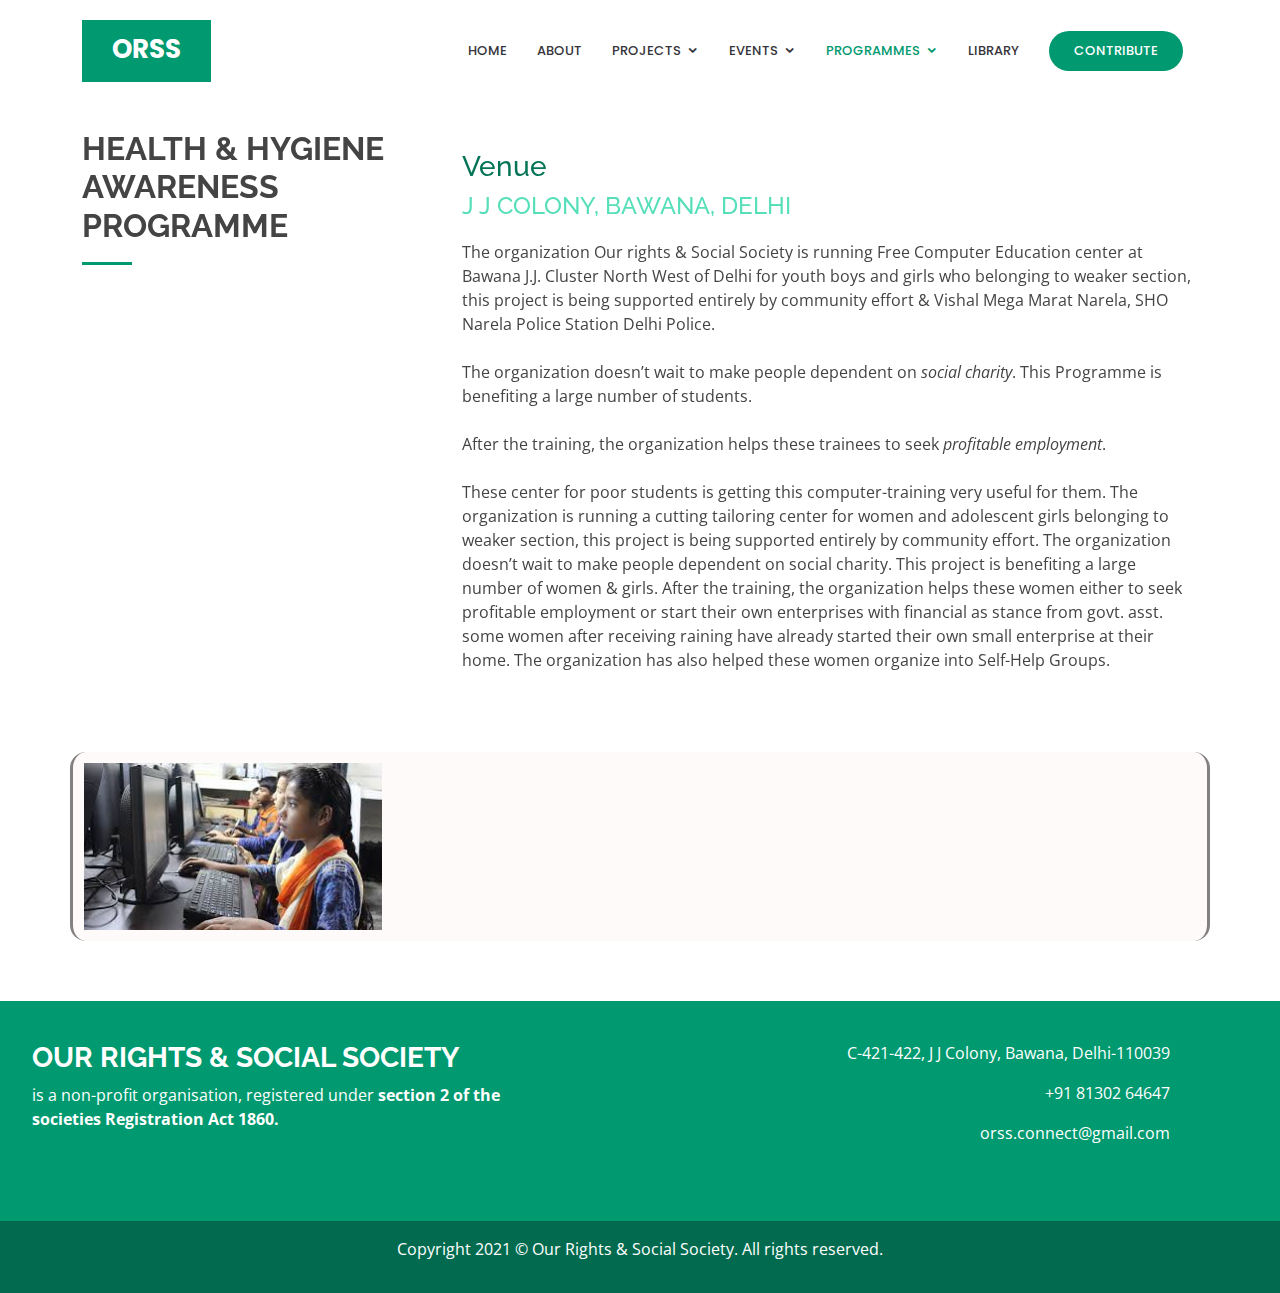
<file: programmes/computer-vocational-training.html>
<!DOCTYPE html>
<html lang="en">

<head>
  <meta charset="utf-8">
  <meta content="width=device-width, initial-scale=1.0" name="viewport">

  <title>Computer and Vocational Training | ORSS</title>
  <meta content="" name="description">
  <meta content="" name="keywords">

  <!-- Favicons -->
  <link href="../assets/img/orss-logo.jpg" rel="icon">
  <link href="../assets/img/orss-logo.jpg" rel="apple-touch-icon">

  <!-- Google Fonts -->
  <link href="https://fonts.googleapis.com/css?family=Open+Sans:300,300i,400,400i,600,600i,700,700i|Raleway:300,300i,400,400i,500,500i,600,600i,700,700i|Poppins:300,300i,400,400i,500,500i,600,600i,700,700i" rel="stylesheet">

  <!-- Vendor CSS Files -->
  <link href="../assets/vendor/bootstrap/css/bootstrap.min.css" rel="stylesheet">
  <link href="../assets/vendor/icofont/icofont.min.css" rel="stylesheet">
  <link href="../assets/vendor/boxicons/css/boxicons.min.css" rel="stylesheet">
  <link href="../assets/vendor/remixicon/remixicon.css" rel="stylesheet">
  <link href="../assets/vendor/venobox/venobox.css" rel="stylesheet">
  <link href="../assets/vendor/owl.carousel/assets/owl.carousel.min.css" rel="stylesheet">
  <link href="../assets/vendor/aos/aos.css" rel="stylesheet">

  <!-- Template Main CSS File -->
  <link href="../assets/css/style.css" rel="stylesheet">
  <link href="css/style.css" rel="stylesheet">
  <script async src="https://www.googletagmanager.com/gtag/js?id=G-450DRQWS7Q"></script>
    <script>
        window.dataLayer = window.dataLayer || [];
        function gtag(){dataLayer.push(arguments);}
        gtag('js', new Date());

        gtag('config', 'G-450DRQWS7Q');
    </script>
</head>

<body>
 <!-- ======= Header ======= -->
 <header id="header" class="fixed-top d-flex align-items-center">
  <div class="container">
    <div class="header-container d-flex align-items-center justify-content-between">
      <div class="logo">
        <h1 class="text-light"><a href="../index.html"><span>ORSS</span></a></h1>
        <!-- Uncomment below if you prefer to use an image logo -->
        <!-- <a href="index.html"><img src="assets/img/logo.png" alt="" class="img-fluid"></a>-->
      </div>

      <nav class="nav-menu d-none d-lg-block">
        <ul>
          <li class=""><a href="../index.html">Home</a></li>
          <li><a href="../about.html">About</a></li>
          <!-- <li><a href="#services">Services</a></li> -->
          <li class="drop-down"><a href="../index.html/#projects">Projects</a>
            <ul>
              <li><a href="../projects/computer-shiksha.html">Computer Shiksha</a></li>
            </ul>
          </li>
          <!-- <li><a href="events.html">Events</a></li> -->
          <!-- <li><a href="#portfolio"></a></li> -->
          <!-- <li><a href="#team">Team</a></li> -->
          <li class="drop-down "><a href="">Events</a>
            <!-- <ul>
              <li class="drop-down"><a>2017</a>
                <ul>
                  
                  
                  <li><a href="events/Free-Health-Check-up-Camp-Women-Day.html">Free Health Check-up Camp on Women Day</a></li> -->
                  <!-- <li><a href="#">See More..</a></li>
                </ul>
              </li> 
            </ul> --> 
          </li>
          <li class="drop-down active"><a href="#">Programmes</a>
            <ul>
              <li class="drop-down"><a href="#">Food and Nutrition</a>
                <ul>
                  <li><a href="food-package-distribution-during-covid.html">Food package Distribution during COVID-19</a></li>
                </ul>
              </li>
              <li class="drop-down"><a href="#">Health And Medical</a>
                <ul>
                  <li><a href="Free-Health-Check-up-Camp-Women-Day.html">Free Health Check-up Camp on Women Day</a></li>
                </ul>
              </li>
              <li ><a href="blood-donation.html">Blood Donation</a>
              </li>
              <li class="drop-down"><a href="#">Education and Training</a>
                <ul>
                  <li class="active"><a href="computer-vocational-training.html">Computer and Vocational Training</a></li>
                </ul>
              </li>
              <li class="drop-down"><a href="#">Awareness</a>
                <ul>
                  <li><a href="Student-Awareness-Programme.html">Student Awareness Programme </a></li>
                  <li><a href="TPDDL-NYK-Health-awareness-Programme.html">TPDDL/NYK Health awareness Programme</a></li>
                  <li><a href="health-hygine-awwareness.html">Health and Hygine Awareness Programme</a></li>
                </ul>
              </li>
              <li class="drop-down"><a href="#">Women And Child</a>
                <ul>
                  <li><a href="mother-and-child-health-awareness.html">Mother and Child Health Awareness Programme</a></li>
                  <li><a href="woman-welfare-shg.html">Women Welfare SHG</a></li>
                </ul>
              </li>
              <li class="drop-down"><a href="#">Rescue And Aid</a>
                <!-- <ul>
                  <li><a href="#">abc</a></li>
                </ul> -->
              </li>
              <li class="drop-down"><a href="#">Counselling</a>
                <ul>
                  <li><a href="family-couselling.html">Family Counselling</a></li>
                </ul>
              </li>
            </ul>
          </li>
          <li><a href="/library.html">Library</a></li>
          <li class="get-started"><a href="/donate.html">Contribute</a></li>
        </ul>
      </nav><!-- .nav-menu -->
    </div><!-- End Header Container -->
  </div>
</header><!-- End Header -->

  <div class="top"></div>

  <section id="desc" class="desc">
    <div class="container">
      <div class="row">
        <div class="col-lg-4">
          <div class="desc-title" data-aos="fade-right">
            <h2>Health & Hygiene Awareness programme
            </h2>
          </div>
        </div>
        <div class="col-lg-8 text-20" data-aos="fade-left" data-aos-delay="100">
            <div style="margin: 20px 0px;">
                <h3 style="color: #047456; text-transform: capitalize;">Venue  </h3> <h4 style="color: #57dfba;">J J COLONY, BAWANA, DELHI</h4>

            </div>
            <p>
                The organization Our rights & Social Society is running Free Computer Education center at Bawana J.J. Cluster North West of Delhi for youth boys and girls who belonging to weaker section, this project is being supported entirely by community effort & Vishal Mega Marat Narela, SHO Narela Police Station Delhi Police. 
                <br><br>The organization doesn’t wait to make people dependent on <em>social charity</em>. This Programme is benefiting a large number of students. 
                <br><br>After the training, the organization helps these trainees to seek <em>profitable employment</em>. 
                <br><br>These center for poor students is getting this computer-training very useful for them. The organization is running a cutting tailoring center for women and adolescent girls belonging to weaker section, this project is being supported entirely by community effort. The organization doesn’t wait to make people dependent on social charity. This project is benefiting a large number of women & girls. After the training, the organization helps these women either to seek profitable employment or start their own enterprises with financial as stance from govt. asst. some women after receiving raining have already started their own small enterprise at their home. The organization has also helped these women organize into Self-Help Groups. 
            </p>
            <br>
        </div>
      </div>
      
    </div>

    <div class="container">
      <div class="row" data-aos="zoom-in" data-aos-delay="100">
            <div class="img-sec">
              <img src="img/computer-vocational-training-1.jpg" alt="">
            </div>
      </div>
    </div>
  </section>

  <a href="#" class="back-to-top"><i class="icofont-simple-up"></i></a>

  <!-- Footer starts Here -->
<section class="footer">
  <footer class="upper-footer">
    <div class="row align-items-start">
      <div class="col-md-5" align="start">
          <h3>Our Rights & Social Society </h3>
          <p>is a non-profit organisation, registered under <strong>section 2 of the societies Registration Act 1860.</strong> </p>
      </div>
      <div class="col-md-6 px-3" align="end">
          <p>C-421-422, J J Colony, Bawana, Delhi-110039</p>
          <p>+91 81302 64647</p>
          <p>orss.connect@gmail.com</p>
      </div>
    </div>
  </footer>      
</section>
<footer class="bottom-footer">
  <div class="text-center">
    <p>Copyright 2021 © Our Rights & Social Society. All rights reserved.</p>
  </div>
</footer>

<!-- Footer ends here -->

  <!-- Vendor JS Files -->
  <script src="../assets/vendor/jquery/jquery.min.js"></script>
  <script src="../assets/vendor/bootstrap/js/bootstrap.bundle.min.js"></script>
  <script src="../assets/vendor/jquery.easing/jquery.easing.min.js"></script>
  <script src="../assets/vendor/php-email-form/validate.js"></script>
  <script src="../assets/vendor/waypoints/jquery.waypoints.min.js"></script>
  <script src="../assets/vendor/counterup/counterup.min.js"></script>
  <script src="../assets/vendor/isotope-layout/isotope.pkgd.min.js"></script>
  <script src="../assets/vendor/venobox/venobox.min.js"></script>
  <script src="../assets/vendor/owl.carousel/owl.carousel.min.js"></script>
  <script src="../assets/vendor/aos/aos.js"></script>

  <!-- Template Main JS File -->
  <script src="../assets/js/main.js"></script>

</body>

</html>
</file>
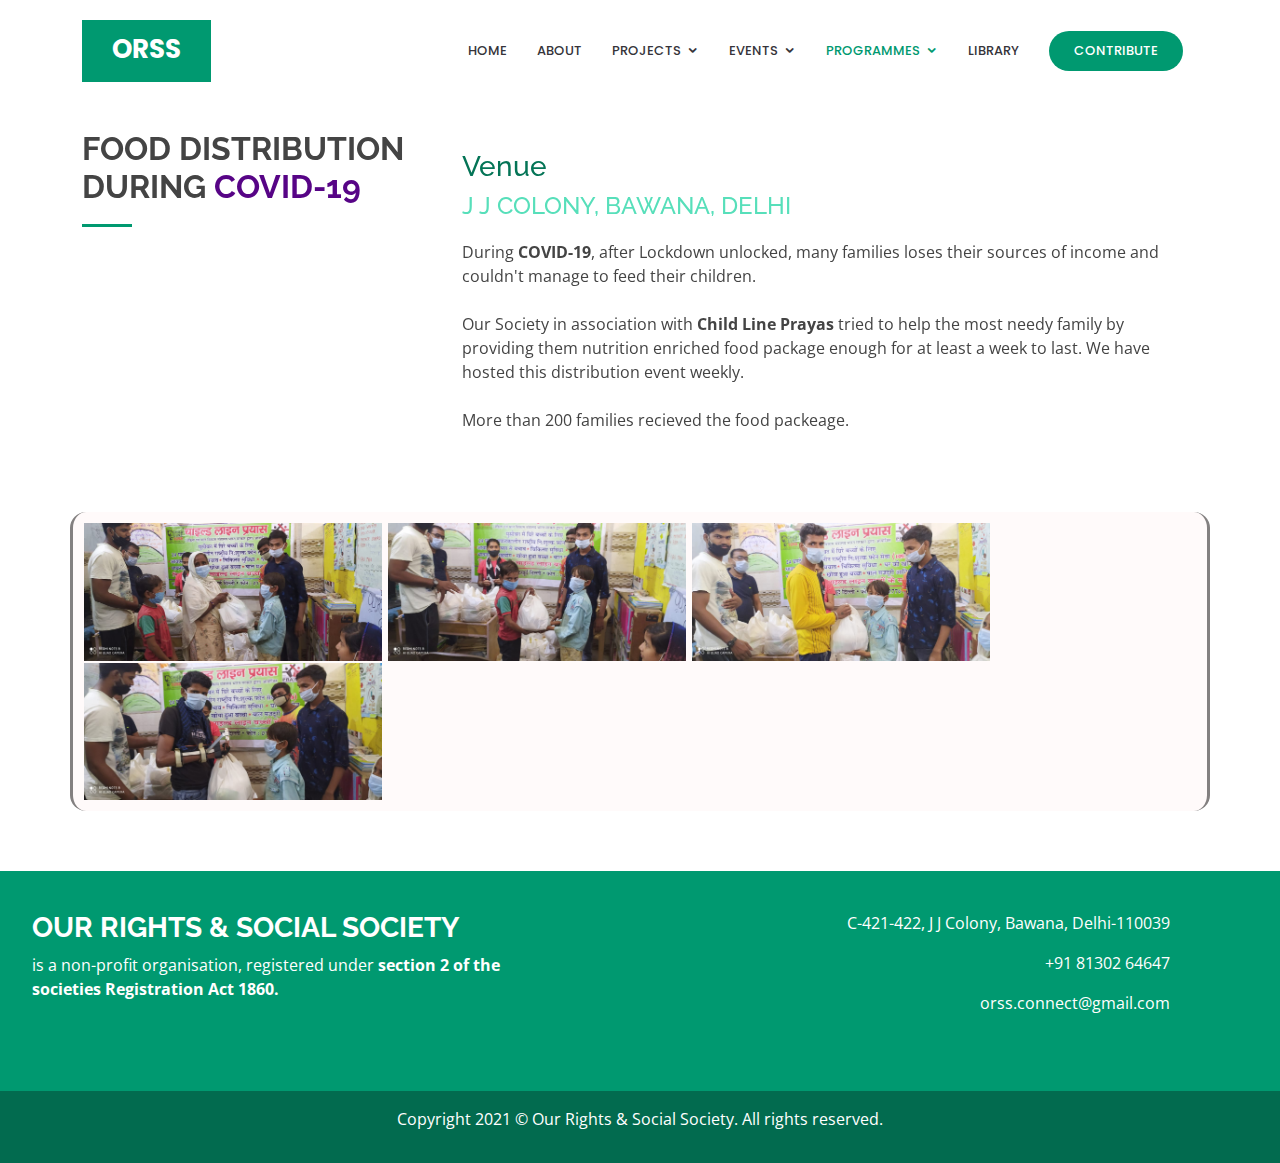
<file: programmes/food-package-distribution-during-covid.html>
<!DOCTYPE html>
<html lang="en">

<head>
  <meta charset="utf-8">
  <meta content="width=device-width, initial-scale=1.0" name="viewport">

  <title>Food package Distribution during COVID-19 | ORSS</title>
  <meta content="" name="description">
  <meta content="" name="keywords">

  <!-- Favicons -->
  <link href="../assets/img/orss-logo.jpg" rel="icon">
  <link href="../assets/img/orss-logo.jpg" rel="apple-touch-icon">

  <!-- Google Fonts -->
  <link href="https://fonts.googleapis.com/css?family=Open+Sans:300,300i,400,400i,600,600i,700,700i|Raleway:300,300i,400,400i,500,500i,600,600i,700,700i|Poppins:300,300i,400,400i,500,500i,600,600i,700,700i" rel="stylesheet">

  <!-- Vendor CSS Files -->
  <link href="../assets/vendor/bootstrap/css/bootstrap.min.css" rel="stylesheet">
  <link href="../assets/vendor/icofont/icofont.min.css" rel="stylesheet">
  <link href="../assets/vendor/boxicons/css/boxicons.min.css" rel="stylesheet">
  <link href="../assets/vendor/remixicon/remixicon.css" rel="stylesheet">
  <link href="../assets/vendor/venobox/venobox.css" rel="stylesheet">
  <link href="../assets/vendor/owl.carousel/assets/owl.carousel.min.css" rel="stylesheet">
  <link href="../assets/vendor/aos/aos.css" rel="stylesheet">

  <!-- Template Main CSS File -->
  <link href="../assets/css/style.css" rel="stylesheet">
  <link href="css/style.css" rel="stylesheet">
  <script async src="https://www.googletagmanager.com/gtag/js?id=G-450DRQWS7Q"></script>
    <script>
        window.dataLayer = window.dataLayer || [];
        function gtag(){dataLayer.push(arguments);}
        gtag('js', new Date());

        gtag('config', 'G-450DRQWS7Q');
    </script>
</head>

<body>
 <!-- ======= Header ======= -->
 <header id="header" class="fixed-top d-flex align-items-center">
  <div class="container">
    <div class="header-container d-flex align-items-center justify-content-between">
      <div class="logo">
        <h1 class="text-light"><a href="../index.html"><span>ORSS</span></a></h1>
        <!-- Uncomment below if you prefer to use an image logo -->
        <!-- <a href="index.html"><img src="assets/img/logo.png" alt="" class="img-fluid"></a>-->
      </div>

      <nav class="nav-menu d-none d-lg-block">
        <ul>
          <li class=""><a href="../index.html">Home</a></li>
          <li><a href="../about.html">About</a></li>
          <!-- <li><a href="#services">Services</a></li> -->
          <li class="drop-down"><a href="../index.html/#projects">Projects</a>
            <ul>
              <li><a href="../projects/computer-shiksha.html">Computer Shiksha</a></li>
            </ul>
          </li>
          <!-- <li><a href="events.html">Events</a></li> -->
          <!-- <li><a href="#portfolio"></a></li> -->
          <!-- <li><a href="#team">Team</a></li> -->
          <li class="drop-down "><a href="">Events</a>
            <!-- <ul>
              <li class="drop-down"><a>2017</a>
                <ul>
                  
                  
                  <li><a href="events/Free-Health-Check-up-Camp-Women-Day.html">Free Health Check-up Camp on Women Day</a></li> -->
                  <!-- <li><a href="#">See More..</a></li>
                </ul>
              </li> 
            </ul> --> 
          </li>
          <li class="drop-down active"><a href="#">Programmes</a>
            <ul>
              <li class="drop-down"><a href="#">Food and Nutrition</a>
                <ul>
                  <li class="active"><a href="food-package-distribution-during-covid.html">Food package Distribution during COVID-19</a></li>
                </ul>
              </li>
              <li class="drop-down"><a href="#">Health And Medical</a>
                <ul>
                  <li><a href="Free-Health-Check-up-Camp-Women-Day.html">Free Health Check-up Camp on Women Day</a></li>
                </ul>
              </li>
              <li ><a href="#">Blood Donation</a>
              </li>
              <li class="drop-down"><a href="#">Education and Training</a>
                <ul>
                  <li><a href="computer-vocational-training.html">Computer and Vocational Training</a></li>
                </ul>
              </li>
              <li class="drop-down"><a href="#">Awareness</a>
                <ul>
                  <li><a href="Student-Awareness-Programme.html">Student Awareness Programme </a></li>
                  <li><a href="TPDDL-NYK-Health-awareness-Programme.html">TPDDL/NYK Health awareness Programme</a></li>
                  <li><a href="health-hygine-awwareness.html">Health and Hygine Awareness Programme</a></li>
                </ul>
              </li>
              <li class="drop-down"><a href="#">Women And Child</a>
                <ul>
                  <li><a href="mother-and-child-health-awareness.html">Mother and Child Health Awareness Programme</a></li>
                  <li><a href="woman-welfare-shg.html">Women Welfare SHG</a></li>
                </ul>
              </li>
              <li class="drop-down"><a href="#">Rescue And Aid</a>
                <!-- <ul>
                  <li><a href="#">abc</a></li>
                </ul> -->
              </li>
              <li class="drop-down"><a href="#">Counselling</a>
                <ul>
                  <li><a href="family-couselling.html">Family Counselling</a></li>
                </ul>
              </li>
            </ul>
          </li>
          <li><a href="/library.html">Library</a></li>
          <li class="get-started"><a href="/donate.html">Contribute</a></li>
        </ul>
      </nav><!-- .nav-menu -->
    </div><!-- End Header Container -->
  </div>
</header><!-- End Header -->

  <div class="top"></div>

  <section id="desc" class="desc">
    <div class="container">
      <div class="row">
        <div class="col-lg-4">
          <div class="desc-title" data-aos="fade-right">
            <h2>Food Distribution during <span style="color: rgb(87, 4, 134);">COVID-19</span>
            </h2>
          </div>
        </div>
        <div class="col-lg-8 text-20" data-aos="fade-left" data-aos-delay="100">
            <div style="margin: 20px 0px;">
                <h3 style="color: #047456; text-transform: capitalize;">Venue  </h3> <h4 style="color: #57dfba;">J J COLONY, BAWANA, DELHI</h4>

            </div>
            <p>
                During <strong>COVID-19</strong>, after Lockdown unlocked, many families loses their sources of income and couldn't manage to feed their children.
                <br><br> Our Society in association with <strong>Child Line Prayas</strong> tried to help the most needy family by providing them nutrition enriched food package enough for at least a week to last. We have hosted this distribution event weekly.
                <br><br>More than 200 families recieved the food packeage.
            </p>
            <br>
        </div>
      </div>
      
    </div>

    <div class="container">
      <div class="row" data-aos="zoom-in" data-aos-delay="100">
            <div class="img-sec">
              <img src="img/fooding-during-covid-1.jpg" alt="">
              <img src="img/fooding-during-covid-2.jpg" alt="">
              <img src="img/fooding-during-covid-3.jpg" alt="">
              <img src="img/fooding-during-covid-4.jpg" alt="">
            </div>
      </div>
    </div>
  </section>

  <a href="#" class="back-to-top"><i class="icofont-simple-up"></i></a>

  <!-- Footer starts Here -->
<section class="footer">
  <footer class="upper-footer">
    <div class="row align-items-start">
      <div class="col-md-5" align="start">
          <h3>Our Rights & Social Society </h3>
          <p>is a non-profit organisation, registered under <strong>section 2 of the societies Registration Act 1860.</strong> </p>
      </div>
      <div class="col-md-6 px-3" align="end">
          <p>C-421-422, J J Colony, Bawana, Delhi-110039</p>
          <p>+91 81302 64647</p>
          <p>orss.connect@gmail.com</p>
      </div>
    </div>
  </footer>      
</section>
<footer class="bottom-footer">
  <div class="text-center">
    <p>Copyright 2021 © Our Rights & Social Society. All rights reserved.</p>
  </div>
</footer>

<!-- Footer ends here -->

  <!-- Vendor JS Files -->
  <script src="../assets/vendor/jquery/jquery.min.js"></script>
  <script src="../assets/vendor/bootstrap/js/bootstrap.bundle.min.js"></script>
  <script src="../assets/vendor/jquery.easing/jquery.easing.min.js"></script>
  <script src="../assets/vendor/php-email-form/validate.js"></script>
  <script src="../assets/vendor/waypoints/jquery.waypoints.min.js"></script>
  <script src="../assets/vendor/counterup/counterup.min.js"></script>
  <script src="../assets/vendor/isotope-layout/isotope.pkgd.min.js"></script>
  <script src="../assets/vendor/venobox/venobox.min.js"></script>
  <script src="../assets/vendor/owl.carousel/owl.carousel.min.js"></script>
  <script src="../assets/vendor/aos/aos.js"></script>

  <!-- Template Main JS File -->
  <script src="../assets/js/main.js"></script>

</body>

</html>
</file>
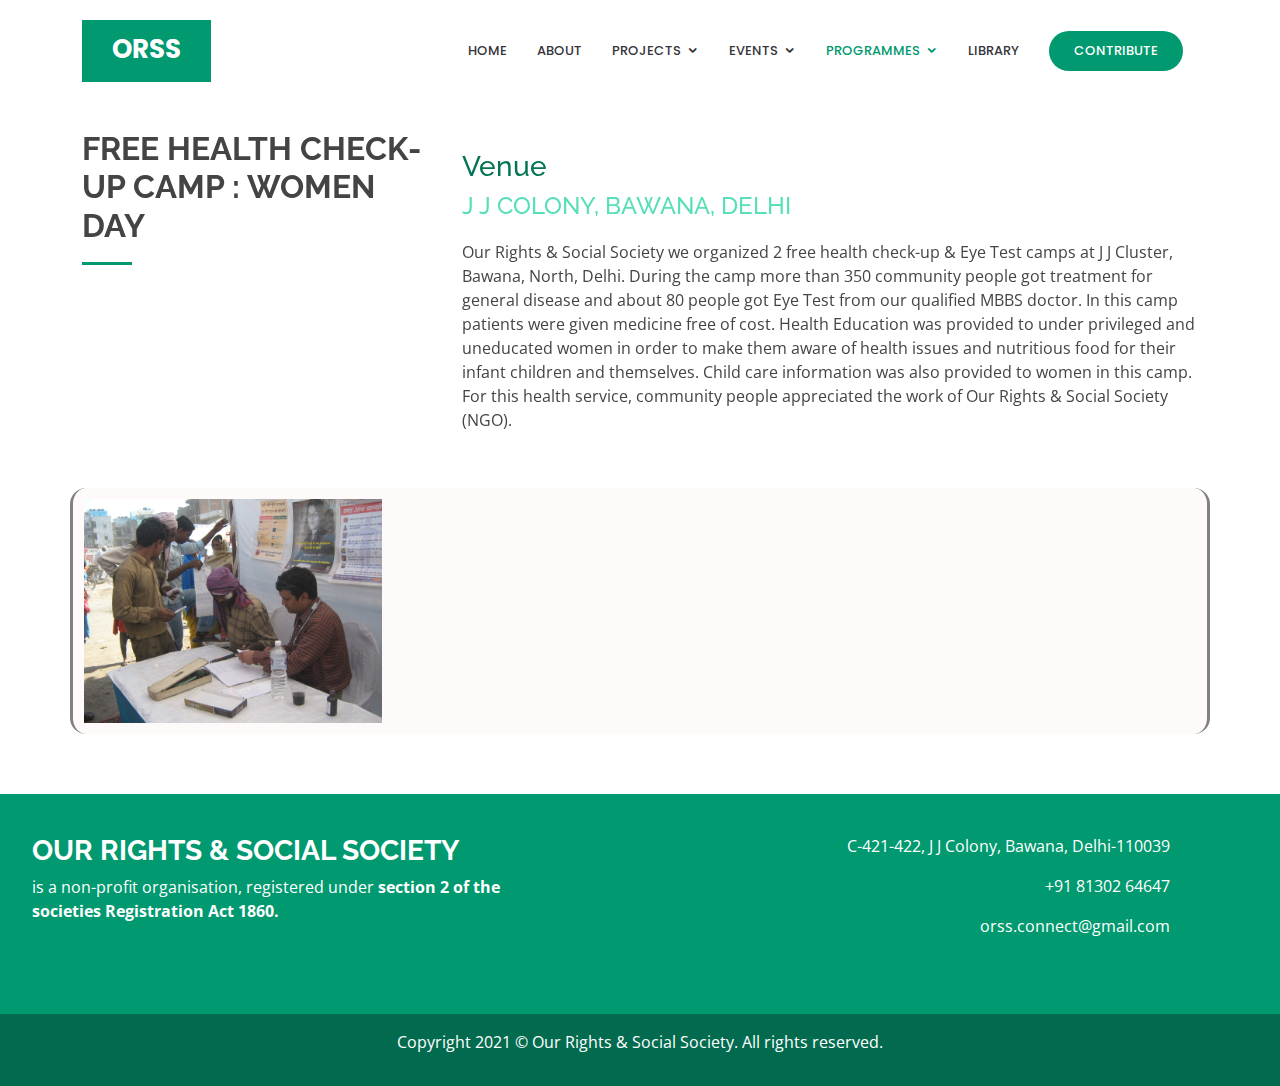
<file: programmes/Free-Health-Check-up-Camp-Women-Day.html>
<!DOCTYPE html>
<html lang="en">

<head>
  <meta charset="utf-8">
  <meta content="width=device-width, initial-scale=1.0" name="viewport">

  <title>Free Health Check-up Camp on Women Day | ORSS</title>
  <meta content="" name="description">
  <meta content="" name="keywords">

  <!-- Favicons -->
  <link href="../assets/img/orss-logo.jpg" rel="icon">
  <link href="../assets/img/orss-logo.jpg" rel="apple-touch-icon">

  <!-- Google Fonts -->
  <link href="https://fonts.googleapis.com/css?family=Open+Sans:300,300i,400,400i,600,600i,700,700i|Raleway:300,300i,400,400i,500,500i,600,600i,700,700i|Poppins:300,300i,400,400i,500,500i,600,600i,700,700i" rel="stylesheet">

  <!-- Vendor CSS Files -->
  <link href="../assets/vendor/bootstrap/css/bootstrap.min.css" rel="stylesheet">
  <link href="../assets/vendor/icofont/icofont.min.css" rel="stylesheet">
  <link href="../assets/vendor/boxicons/css/boxicons.min.css" rel="stylesheet">
  <link href="../assets/vendor/remixicon/remixicon.css" rel="stylesheet">
  <link href="../assets/vendor/venobox/venobox.css" rel="stylesheet">
  <link href="../assets/vendor/owl.carousel/assets/owl.carousel.min.css" rel="stylesheet">
  <link href="../assets/vendor/aos/aos.css" rel="stylesheet">

  <!-- Template Main CSS File -->
  <link href="../assets/css/style.css" rel="stylesheet">
  <link href="css/style.css" rel="stylesheet">
  <script async src="https://www.googletagmanager.com/gtag/js?id=G-450DRQWS7Q"></script>
    <script>
        window.dataLayer = window.dataLayer || [];
        function gtag(){dataLayer.push(arguments);}
        gtag('js', new Date());

        gtag('config', 'G-450DRQWS7Q');
    </script>
</head>

<body>
 <!-- ======= Header ======= -->
 <header id="header" class="fixed-top d-flex align-items-center">
  <div class="container">
    <div class="header-container d-flex align-items-center justify-content-between">
      <div class="logo">
        <h1 class="text-light"><a href="../index.html"><span>ORSS</span></a></h1>
        <!-- Uncomment below if you prefer to use an image logo -->
        <!-- <a href="index.html"><img src="assets/img/logo.png" alt="" class="img-fluid"></a>-->
      </div>

      <nav class="nav-menu d-none d-lg-block">
        <ul>
          <li class=""><a href="../index.html">Home</a></li>
          <li><a href="../about.html">About</a></li>
          <!-- <li><a href="#services">Services</a></li> -->
          <li class="drop-down"><a href="../index.html/#projects">Projects</a>
            <ul>
              <li><a href="../projects/computer-shiksha.html">Computer Shiksha</a></li>
            </ul>
          </li>
          <!-- <li><a href="events.html">Events</a></li> -->
          <!-- <li><a href="#portfolio"></a></li> -->
          <!-- <li><a href="#team">Team</a></li> -->
          <li class="drop-down "><a href="">Events</a>
            <!-- <ul>
              <li class="drop-down"><a>2017</a>
                <ul>
                  
                  
                  <li><a href="events/Free-Health-Check-up-Camp-Women-Day.html">Free Health Check-up Camp on Women Day</a></li> -->
                  <!-- <li><a href="#">See More..</a></li>
                </ul>
              </li> 
            </ul> --> 
          </li>
          <li class="drop-down active"><a href="#">Programmes</a>
            <ul>
              <li class="drop-down"><a href="#">Food and Nutrition</a>
                <ul>
                  <li><a href="food-package-distribution-during-covid.html">Food package Distribution during COVID-19</a></li>
                </ul>
              </li>
              <li class="drop-down"><a href="#">Health And Medical</a>
                <ul>
                  <li class="active"><a href="Free-Health-Check-up-Camp-Women-Day.html">Free Health Check-up Camp on Women Day</a></li>
                </ul>
              </li>
              <li ><a href="#">Blood Donation</a>
              </li>
              <li class="drop-down"><a href="#">Education and Training</a>
                <ul>
                  <li><a href="computer-vocational-training.html">Computer and Vocational Training</a></li>
                </ul>
              </li>
              <li class="drop-down"><a href="#">Awareness</a>
                <ul>
                  <li><a href="Student-Awareness-Programme.html">Student Awareness Programme </a></li>
                  <li><a href="TPDDL-NYK-Health-awareness-Programme.html">TPDDL/NYK Health awareness Programme</a></li>
                  <li><a href="health-hygine-awwareness.html">Health and Hygine Awareness Programme</a></li>
                </ul>
              </li>
              <li class="drop-down"><a href="#">Women And Child</a>
                <ul>
                  <li><a href="mother-and-child-health-awareness.html">Mother and Child Health Awareness Programme</a></li>
                  <li><a href="woman-welfare-shg.html">Women Welfare SHG</a></li>
                </ul>
              </li>
              <li class="drop-down"><a href="#">Rescue And Aid</a>
                <!-- <ul>
                  <li><a href="#">abc</a></li>
                </ul> -->
              </li>
              <li class="drop-down"><a href="#">Counselling</a>
                <ul>
                  <li><a href="family-couselling.html">Family Counselling</a></li>
                </ul>
              </li>
            </ul>
          </li>
          <li><a href="/library.html">Library</a></li>
          <li class="get-started"><a href="/donate.html">Contribute</a></li>
        </ul>
      </nav><!-- .nav-menu -->
    </div><!-- End Header Container -->
  </div>
</header><!-- End Header -->

  <div class="top"></div>

  <section id="desc" class="desc">
    <div class="container">
      <div class="row">
        <div class="col-lg-4">
          <div class="desc-title" data-aos="fade-right">
            <h2>Free Health Check-up Camp : Women Day
            </h2>
          </div>
        </div>
        <div class="col-lg-8 text-20" data-aos="fade-left" data-aos-delay="100">
          <div style="margin: 20px 0px;">
            <h3 style="color: #047456; text-transform: capitalize;">Venue  </h3> <h4 style="color: #57dfba;">J J COLONY, BAWANA, DELHI</h4>

        </div>
          <p>
            Our Rights & Social Society we organized 2 free health check-up & Eye Test camps at J J Cluster, Bawana, North, Delhi. During the camp more than 350 community people got treatment for general disease and about 80 people got Eye Test from our qualified MBBS doctor. In this camp patients were given medicine free of cost. Health Education was provided to under privileged and uneducated women in order to make them aware of health issues and nutritious food for their infant children and themselves. Child care information was also provided to women in this camp. For this health service, community people appreciated the work of Our Rights & Social Society (NGO).
            <br>
        </div>
      </div>
      
    </div>

    <div class="container">
      <div class="row" data-aos="zoom-in" data-aos-delay="100">
            <div class="img-sec">
              <img src="img/free-check-up-2-orss.jpg" alt="">
            </div>
      </div>
    </div>
  </section>

  <a href="#" class="back-to-top"><i class="icofont-simple-up"></i></a>


  <!-- Footer starts Here -->
<section class="footer">
  <footer class="upper-footer">
    <div class="row align-items-start">
      <div class="col-md-5" align="start">
          <h3>Our Rights & Social Society </h3>
          <p>is a non-profit organisation, registered under <strong>section 2 of the societies Registration Act 1860.</strong> </p>
      </div>
      <div class="col-md-6 px-3" align="end">
          <p>C-421-422, J J Colony, Bawana, Delhi-110039</p>
          <p>+91 81302 64647</p>
          <p>orss.connect@gmail.com</p>
      </div>
    </div>
  </footer>      
</section>
<footer class="bottom-footer">
  <div class="text-center">
    <p>Copyright 2021 © Our Rights & Social Society. All rights reserved.</p>
  </div>
</footer>

<!-- Footer ends here -->

  <!-- Vendor JS Files -->
  <script src="../assets/vendor/jquery/jquery.min.js"></script>
  <script src="../assets/vendor/bootstrap/js/bootstrap.bundle.min.js"></script>
  <script src="../assets/vendor/jquery.easing/jquery.easing.min.js"></script>
  <script src="../assets/vendor/php-email-form/validate.js"></script>
  <script src="../assets/vendor/waypoints/jquery.waypoints.min.js"></script>
  <script src="../assets/vendor/counterup/counterup.min.js"></script>
  <script src="../assets/vendor/isotope-layout/isotope.pkgd.min.js"></script>
  <script src="../assets/vendor/venobox/venobox.min.js"></script>
  <script src="../assets/vendor/owl.carousel/owl.carousel.min.js"></script>
  <script src="../assets/vendor/aos/aos.js"></script>

  <!-- Template Main JS File -->
  <script src="../assets/js/main.js"></script>

</body>

</html>
</file>
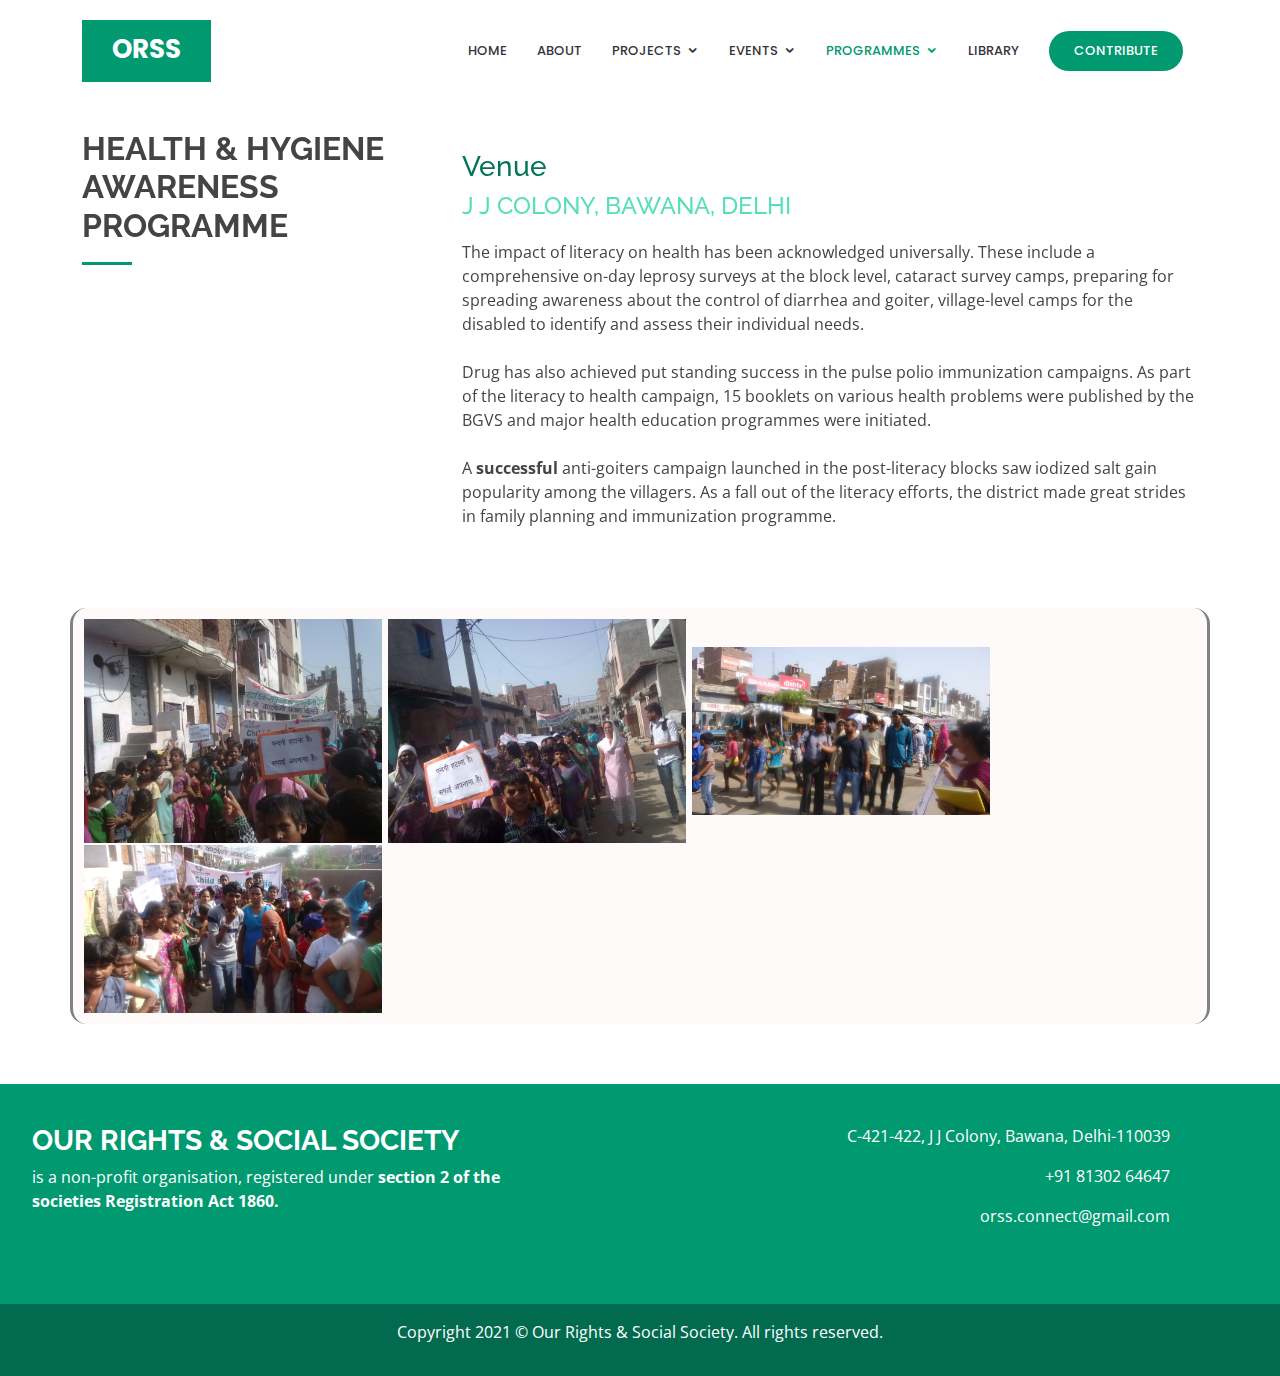
<file: programmes/health-hygine-awwareness.html>
<!DOCTYPE html>
<html lang="en">

<head>
  <meta charset="utf-8">
  <meta content="width=device-width, initial-scale=1.0" name="viewport">

  <title>Health and Hygine Awareness Programme | ORSS</title>
  <meta content="" name="description">
  <meta content="" name="keywords">

  <!-- Favicons -->
  <link href="../assets/img/orss-logo.jpg" rel="icon">
  <link href="../assets/img/orss-logo.jpg" rel="apple-touch-icon">

  <!-- Google Fonts -->
  <link href="https://fonts.googleapis.com/css?family=Open+Sans:300,300i,400,400i,600,600i,700,700i|Raleway:300,300i,400,400i,500,500i,600,600i,700,700i|Poppins:300,300i,400,400i,500,500i,600,600i,700,700i" rel="stylesheet">

  <!-- Vendor CSS Files -->
  <link href="../assets/vendor/bootstrap/css/bootstrap.min.css" rel="stylesheet">
  <link href="../assets/vendor/icofont/icofont.min.css" rel="stylesheet">
  <link href="../assets/vendor/boxicons/css/boxicons.min.css" rel="stylesheet">
  <link href="../assets/vendor/remixicon/remixicon.css" rel="stylesheet">
  <link href="../assets/vendor/venobox/venobox.css" rel="stylesheet">
  <link href="../assets/vendor/owl.carousel/assets/owl.carousel.min.css" rel="stylesheet">
  <link href="../assets/vendor/aos/aos.css" rel="stylesheet">

  <!-- Template Main CSS File -->
  <link href="../assets/css/style.css" rel="stylesheet">
  <link href="css/style.css" rel="stylesheet">
  <script async src="https://www.googletagmanager.com/gtag/js?id=G-450DRQWS7Q"></script>
    <script>
        window.dataLayer = window.dataLayer || [];
        function gtag(){dataLayer.push(arguments);}
        gtag('js', new Date());

        gtag('config', 'G-450DRQWS7Q');
    </script>
</head>

<body>
 <!-- ======= Header ======= -->
 <header id="header" class="fixed-top d-flex align-items-center">
  <div class="container">
    <div class="header-container d-flex align-items-center justify-content-between">
      <div class="logo">
        <h1 class="text-light"><a href="../index.html"><span>ORSS</span></a></h1>
        <!-- Uncomment below if you prefer to use an image logo -->
        <!-- <a href="index.html"><img src="assets/img/logo.png" alt="" class="img-fluid"></a>-->
      </div>

      <nav class="nav-menu d-none d-lg-block">
        <ul>
          <li class=""><a href="../index.html">Home</a></li>
          <li><a href="../about.html">About</a></li>
          <!-- <li><a href="#services">Services</a></li> -->
          <li class="drop-down"><a href="../index.html/#projects">Projects</a>
            <ul>
              <li><a href="../projects/computer-shiksha.html">Computer Shiksha</a></li>
            </ul>
          </li>
          <!-- <li><a href="events.html">Events</a></li> -->
          <!-- <li><a href="#portfolio"></a></li> -->
          <!-- <li><a href="#team">Team</a></li> -->
          <li class="drop-down "><a href="">Events</a>
            <!-- <ul>
              <li class="drop-down"><a>2017</a>
                <ul>
                  
                  
                  <li><a href="events/Free-Health-Check-up-Camp-Women-Day.html">Free Health Check-up Camp on Women Day</a></li> -->
                  <!-- <li><a href="#">See More..</a></li>
                </ul>
              </li> 
            </ul> --> 
          </li>
          <li class="drop-down active"><a href="#">Programmes</a>
            <ul>
              <li class="drop-down"><a href="#">Food and Nutrition</a>
                <ul>
                  <li><a href="food-package-distribution-during-covid.html">Food package Distribution during COVID-19</a></li>
                </ul>
              </li>
              <li class="drop-down"><a href="#">Health And Medical</a>
                <ul>
                  <li><a href="Free-Health-Check-up-Camp-Women-Day.html">Free Health Check-up Camp on Women Day</a></li>
                </ul>
              </li>
              <li ><a href="#">Blood Donation</a>
              </li>
              <li class="drop-down"><a href="#">Education and Training</a>
                <ul>
                  <li><a href="computer-vocational-training.html">Computer and Vocational Training</a></li>
                </ul>
              </li>
              <li class="drop-down"><a href="#">Awareness</a>
                <ul>
                  <li><a href="Student-Awareness-Programme.html">Student Awareness Programme </a></li>
                  <li><a href="TPDDL-NYK-Health-awareness-Programme.html">TPDDL/NYK Health awareness Programme</a></li>
                  <li class="active"><a href="health-hygine-awwareness.html">Health and Hygine Awareness Programme</a></li>
                </ul>
              </li>
              <li class="drop-down"><a href="#">Women And Child</a>
                <ul>
                  <li><a href="mother-and-child-health-awareness.html">Mother and Child Health Awareness Programme</a></li>
                  <li><a href="woman-welfare-shg.html">Women Welfare SHG</a></li>
                </ul>
              </li>
              <li class="drop-down"><a href="#">Rescue And Aid</a>
                <!-- <ul>
                  <li><a href="#">abc</a></li>
                </ul> -->
              </li>
              <li class="drop-down"><a href="#">Counselling</a>
                <ul>
                  <li><a href="family-couselling.html">Family Counselling</a></li>
                </ul>
              </li>
            </ul>
          </li>
          <li><a href="/library.html">Library</a></li>
          <li class="get-started"><a href="/donate.html">Contribute</a></li>
        </ul>
      </nav><!-- .nav-menu -->
    </div><!-- End Header Container -->
  </div>
</header><!-- End Header -->

  <div class="top"></div>

  <section id="desc" class="desc">
    <div class="container">
      <div class="row">
        <div class="col-lg-4">
          <div class="desc-title" data-aos="fade-right">
            <h2>Health & Hygiene Awareness programme
            </h2>
          </div>
        </div>
        <div class="col-lg-8 text-20" data-aos="fade-left" data-aos-delay="100">
            <div style="margin: 20px 0px;">
                <h3 style="color: #047456; text-transform: capitalize;">Venue  </h3> <h4 style="color: #57dfba;">J J COLONY, BAWANA, DELHI</h4>

            </div>
            <p>
            The impact of literacy on health has been acknowledged universally. These include a comprehensive on-day leprosy surveys at the block level, cataract survey camps, preparing for spreading awareness about the control of diarrhea and goiter, village-level camps for the disabled to identify and assess their individual needs.
            <br><br> Drug has also achieved put standing success in the pulse polio immunization campaigns. As part of the literacy to health campaign, 15 booklets on various health problems were published by the BGVS and major health education programmes were initiated. 
            <br><br>A <strong>successful</strong> anti-goiters campaign launched in the post-literacy blocks saw iodized salt gain popularity among the villagers. As a fall out of the literacy efforts, the district made great strides in family planning and immunization programme.
            </p>
            <br>
        </div>
      </div>
      
    </div>

    <div class="container">
      <div class="row" data-aos="zoom-in" data-aos-delay="100">
            <div class="img-sec">
              <img src="img/health-hygine-awareness-1.jpg" alt="">
              <img src="img/health-hygine-awareness-2.jpg" alt="">
              <img src="img/health-hygine-awareness-3.jpg" alt="">
              <img src="img/health-hygine-awareness-4.jpg" alt="">
            </div>
      </div>
    </div>
  </section>

  
  <a href="#" class="back-to-top"><i class="icofont-simple-up"></i></a>

  <!-- Footer starts Here -->
<section class="footer">
  <footer class="upper-footer">
    <div class="row align-items-start">
      <div class="col-md-5" align="start">
          <h3>Our Rights & Social Society </h3>
          <p>is a non-profit organisation, registered under <strong>section 2 of the societies Registration Act 1860.</strong> </p>
      </div>
      <div class="col-md-6 px-3" align="end">
          <p>C-421-422, J J Colony, Bawana, Delhi-110039</p>
          <p>+91 81302 64647</p>
          <p>orss.connect@gmail.com</p>
      </div>
    </div>
  </footer>      
</section>
<footer class="bottom-footer">
  <div class="text-center">
    <p>Copyright 2021 © Our Rights & Social Society. All rights reserved.</p>
  </div>
</footer>

<!-- Footer ends here -->

  <!-- Vendor JS Files -->
  <script src="../assets/vendor/jquery/jquery.min.js"></script>
  <script src="../assets/vendor/bootstrap/js/bootstrap.bundle.min.js"></script>
  <script src="../assets/vendor/jquery.easing/jquery.easing.min.js"></script>
  <script src="../assets/vendor/php-email-form/validate.js"></script>
  <script src="../assets/vendor/waypoints/jquery.waypoints.min.js"></script>
  <script src="../assets/vendor/counterup/counterup.min.js"></script>
  <script src="../assets/vendor/isotope-layout/isotope.pkgd.min.js"></script>
  <script src="../assets/vendor/venobox/venobox.min.js"></script>
  <script src="../assets/vendor/owl.carousel/owl.carousel.min.js"></script>
  <script src="../assets/vendor/aos/aos.js"></script>

  <!-- Template Main JS File -->
  <script src="../assets/js/main.js"></script>

</body>

</html>
</file>
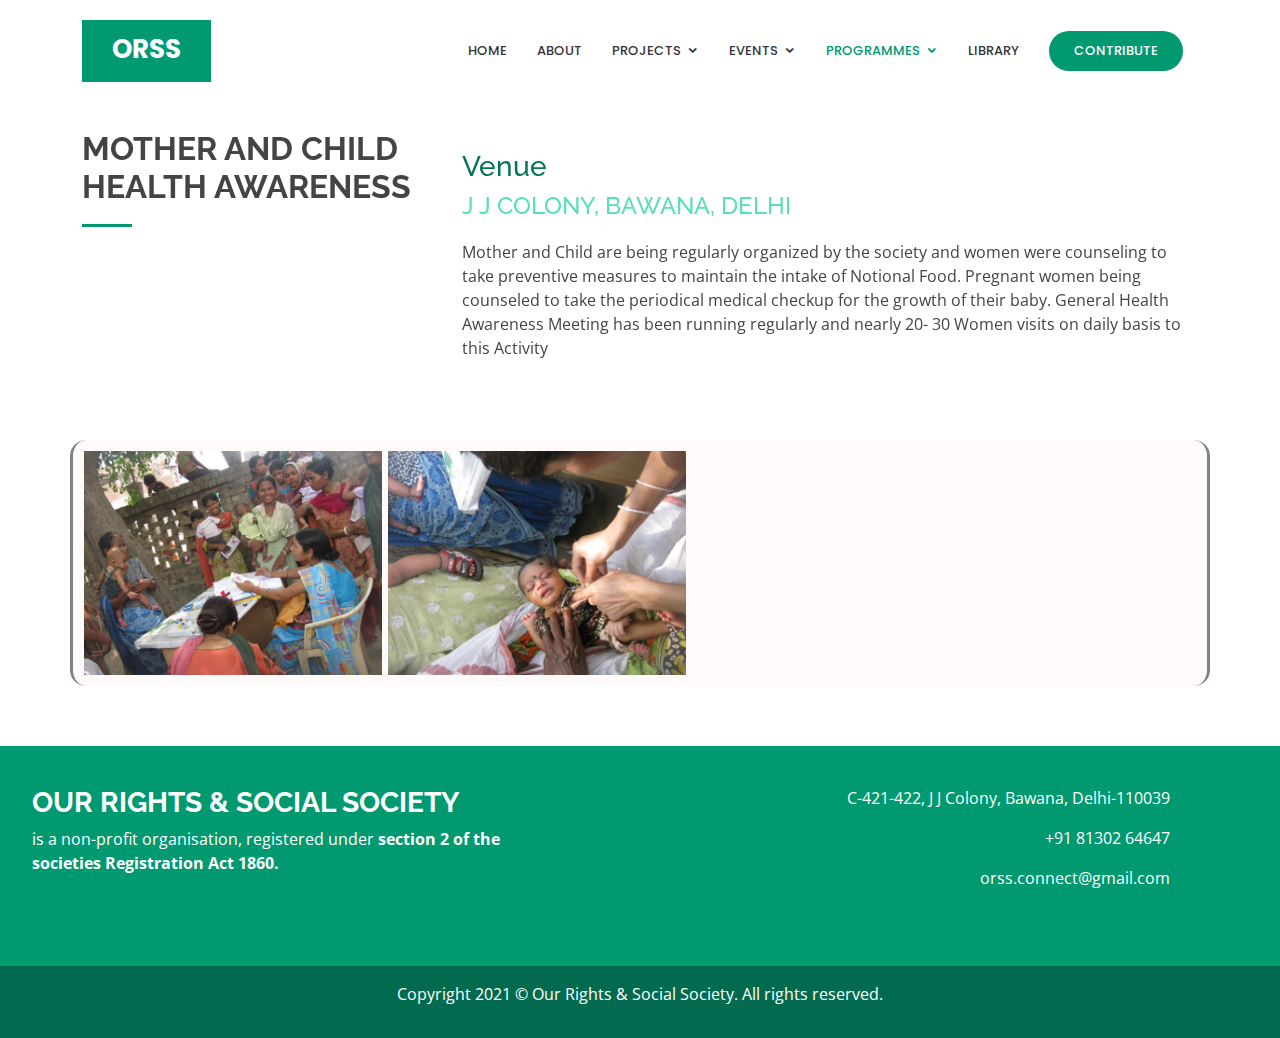
<file: programmes/mother-and-child-health-awareness.html>
<!DOCTYPE html>
<html lang="en">

<head>
  <meta charset="utf-8">
  <meta content="width=device-width, initial-scale=1.0" name="viewport">

  <title>Mother and Child Health Awareness Programme | ORSS</title>
  <meta content="" name="description">
  <meta content="" name="keywords">

  <!-- Favicons -->
  <link href="../assets/img/orss-logo.jpg" rel="icon">
  <link href="../assets/img/orss-logo.jpg" rel="apple-touch-icon">

  <!-- Google Fonts -->
  <link href="https://fonts.googleapis.com/css?family=Open+Sans:300,300i,400,400i,600,600i,700,700i|Raleway:300,300i,400,400i,500,500i,600,600i,700,700i|Poppins:300,300i,400,400i,500,500i,600,600i,700,700i" rel="stylesheet">

  <!-- Vendor CSS Files -->
  <link href="../assets/vendor/bootstrap/css/bootstrap.min.css" rel="stylesheet">
  <link href="../assets/vendor/icofont/icofont.min.css" rel="stylesheet">
  <link href="../assets/vendor/boxicons/css/boxicons.min.css" rel="stylesheet">
  <link href="../assets/vendor/remixicon/remixicon.css" rel="stylesheet">
  <link href="../assets/vendor/venobox/venobox.css" rel="stylesheet">
  <link href="../assets/vendor/owl.carousel/assets/owl.carousel.min.css" rel="stylesheet">
  <link href="../assets/vendor/aos/aos.css" rel="stylesheet">

  <!-- Template Main CSS File -->
  <link href="../assets/css/style.css" rel="stylesheet">
  <link href="css/style.css" rel="stylesheet">
  <script async src="https://www.googletagmanager.com/gtag/js?id=G-450DRQWS7Q"></script>
    <script>
        window.dataLayer = window.dataLayer || [];
        function gtag(){dataLayer.push(arguments);}
        gtag('js', new Date());

        gtag('config', 'G-450DRQWS7Q');
    </script>
</head>

<body>
 <!-- ======= Header ======= -->
 <header id="header" class="fixed-top d-flex align-items-center">
  <div class="container">
    <div class="header-container d-flex align-items-center justify-content-between">
      <div class="logo">
        <h1 class="text-light"><a href="../index.html"><span>ORSS</span></a></h1>
        <!-- Uncomment below if you prefer to use an image logo -->
        <!-- <a href="index.html"><img src="assets/img/logo.png" alt="" class="img-fluid"></a>-->
      </div>

      <nav class="nav-menu d-none d-lg-block">
        <ul>
          <li class=""><a href="../index.html">Home</a></li>
          <li><a href="../about.html">About</a></li>
          <!-- <li><a href="#services">Services</a></li> -->
          <li class="drop-down"><a href="../index.html/#projects">Projects</a>
            <ul>
              <li><a href="../projects/computer-shiksha.html">Computer Shiksha</a></li>
            </ul>
          </li>
          <!-- <li><a href="events.html">Events</a></li> -->
          <!-- <li><a href="#portfolio"></a></li> -->
          <!-- <li><a href="#team">Team</a></li> -->
          <li class="drop-down "><a href="">Events</a>
            <!-- <ul>
              <li class="drop-down"><a>2017</a>
                <ul>
                  
                  
                  <li><a href="events/Free-Health-Check-up-Camp-Women-Day.html">Free Health Check-up Camp on Women Day</a></li> -->
                  <!-- <li><a href="#">See More..</a></li>
                </ul>
              </li> 
            </ul> --> 
          </li>
          <li class="drop-down active"><a href="#">Programmes</a>
            <ul>
              <li class="drop-down"><a href="#">Food and Nutrition</a>
                <ul>
                  <li><a href="food-package-distribution-during-covid.html">Food package Distribution during COVID-19</a></li>
                </ul>
              </li>
              <li class="drop-down"><a href="#">Health And Medical</a>
                <ul>
                  <li><a href="Free-Health-Check-up-Camp-Women-Day.html">Free Health Check-up Camp on Women Day</a></li>
                </ul>
              </li>
              <li ><a href="#">Blood Donation</a>
              </li>
              <li class="drop-down"><a href="#">Education and Training</a>
                <ul>
                  <li><a href="computer-vocational-training.html">Computer and Vocational Training</a></li>
                </ul>
              </li>
              <li class="drop-down"><a href="#">Awareness</a>
                <ul>
                  <li><a href="Student-Awareness-Programme.html">Student Awareness Programme </a></li>
                  <li><a href="TPDDL-NYK-Health-awareness-Programme.html">TPDDL/NYK Health awareness Programme</a></li>
                  <li><a href="health-hygine-awwareness.html">Health and Hygine Awareness Programme</a></li>
                </ul>
              </li>
              <li class="drop-down"><a href="#">Women And Child</a>
                <ul>
                  <li class="active"><a href="mother-and-child-health-awareness.html">Mother and Child Health Awareness Programme</a></li>
                  <li><a href="woman-welfare-shg.html">Women Welfare SHG</a></li>
                </ul>
              </li>
              <li class="drop-down"><a href="#">Rescue And Aid</a>
                <!-- <ul>
                  <li><a href="#">abc</a></li>
                </ul> -->
              </li>
              <li class="drop-down"><a href="#">Counselling</a>
                <ul>
                  <li><a href="family-couselling.html">Family Counselling</a></li>
                </ul>
              </li>
            </ul>
          </li>
          <li><a href="/library.html">Library</a></li>
          <li class="get-started"><a href="/donate.html">Contribute</a></li>
        </ul>
      </nav><!-- .nav-menu -->
    </div><!-- End Header Container -->
  </div>
</header><!-- End Header -->

  <div class="top"></div>

  <section id="desc" class="desc">
    <div class="container">
      <div class="row">
        <div class="col-lg-4">
          <div class="desc-title" data-aos="fade-right">
            <h2>Mother and Child Health Awareness
            </h2>
          </div>
        </div>
        <div class="col-lg-8 text-20" data-aos="fade-left" data-aos-delay="100">
            <div style="margin: 20px 0px;">
                <h3 style="color: #047456; text-transform: capitalize;">Venue  </h3> <h4 style="color: #57dfba;">J J COLONY, BAWANA, DELHI</h4>

            </div>
            <p>
                Mother and Child are being regularly organized by the society and women were counseling to take preventive measures to maintain the intake of Notional Food.  Pregnant women being counseled to take the periodical medical checkup for the growth of their baby. General Health Awareness Meeting has been running regularly and nearly 20- 30 Women visits on daily basis to this Activity
            </p>
            <br>
        </div>
      </div>
      
    </div>

    <div class="container">
      <div class="row" data-aos="zoom-in" data-aos-delay="100">
            <div class="img-sec">
              <img src="img/women-and-child-health-1.jpg" alt="">
              <img src="img/women-and-child-health-2.jpg" alt="">
            </div>
      </div>
    </div>
  </section>

  <a href="#" class="back-to-top"><i class="icofont-simple-up"></i></a>

  <!-- Footer starts Here -->
<section class="footer">
  <footer class="upper-footer">
    <div class="row align-items-start">
      <div class="col-md-5" align="start">
          <h3>Our Rights & Social Society </h3>
          <p>is a non-profit organisation, registered under <strong>section 2 of the societies Registration Act 1860.</strong> </p>
      </div>
      <div class="col-md-6 px-3" align="end">
          <p>C-421-422, J J Colony, Bawana, Delhi-110039</p>
          <p>+91 81302 64647</p>
          <p>orss.connect@gmail.com</p>
      </div>
    </div>
  </footer>      
</section>
<footer class="bottom-footer">
  <div class="text-center">
    <p>Copyright 2021 © Our Rights & Social Society. All rights reserved.</p>
  </div>
</footer>

<!-- Footer ends here -->

  <!-- Vendor JS Files -->
  <script src="../assets/vendor/jquery/jquery.min.js"></script>
  <script src="../assets/vendor/bootstrap/js/bootstrap.bundle.min.js"></script>
  <script src="../assets/vendor/jquery.easing/jquery.easing.min.js"></script>
  <script src="../assets/vendor/php-email-form/validate.js"></script>
  <script src="../assets/vendor/waypoints/jquery.waypoints.min.js"></script>
  <script src="../assets/vendor/counterup/counterup.min.js"></script>
  <script src="../assets/vendor/isotope-layout/isotope.pkgd.min.js"></script>
  <script src="../assets/vendor/venobox/venobox.min.js"></script>
  <script src="../assets/vendor/owl.carousel/owl.carousel.min.js"></script>
  <script src="../assets/vendor/aos/aos.js"></script>

  <!-- Template Main JS File -->
  <script src="../assets/js/main.js"></script>

</body>

</html>
</file>
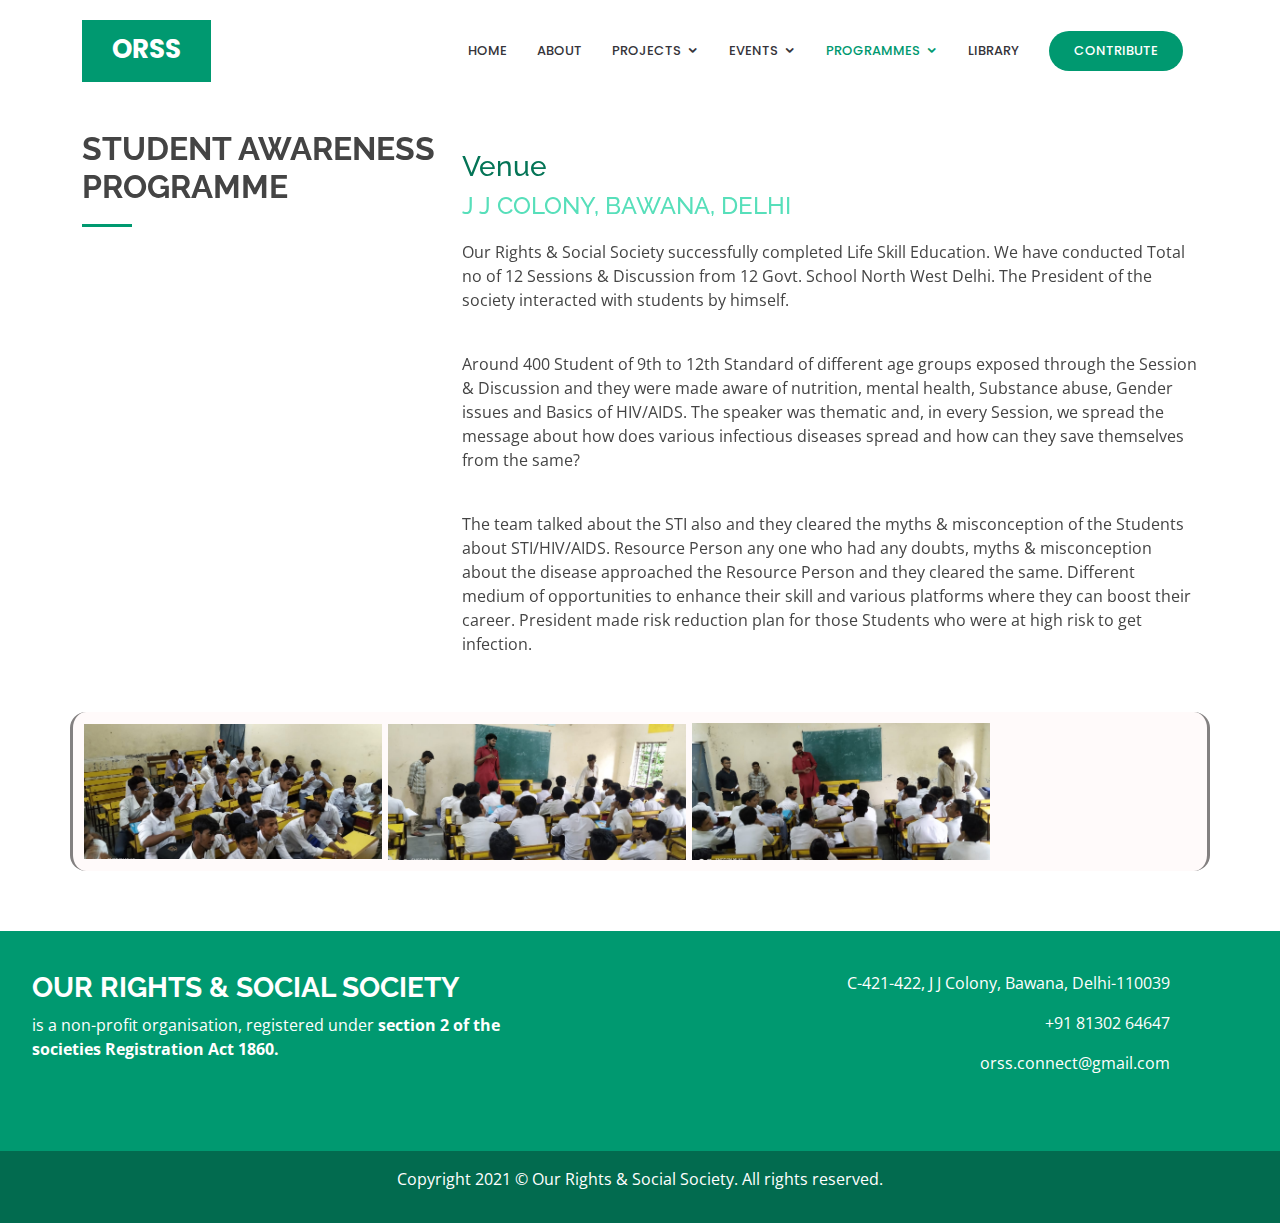
<file: programmes/Student-Awareness-Programme.html>
<!DOCTYPE html>
<html lang="en">

<head>
  <meta charset="utf-8">
  <meta content="width=device-width, initial-scale=1.0" name="viewport">

  <title>Student Awareness Programme | ORSS</title>
  <meta content="" name="description">
  <meta content="" name="keywords">

  <!-- Favicons -->
  <link href="../assets/img/orss-logo.jpg" rel="icon">
  <link href="../assets/img/orss-logo.jpg" rel="apple-touch-icon">

  <!-- Google Fonts -->
  <link href="https://fonts.googleapis.com/css?family=Open+Sans:300,300i,400,400i,600,600i,700,700i|Raleway:300,300i,400,400i,500,500i,600,600i,700,700i|Poppins:300,300i,400,400i,500,500i,600,600i,700,700i" rel="stylesheet">

  <!-- Vendor CSS Files -->
  <link href="../assets/vendor/bootstrap/css/bootstrap.min.css" rel="stylesheet">
  <link href="../assets/vendor/icofont/icofont.min.css" rel="stylesheet">
  <link href="../assets/vendor/boxicons/css/boxicons.min.css" rel="stylesheet">
  <link href="../assets/vendor/remixicon/remixicon.css" rel="stylesheet">
  <link href="../assets/vendor/venobox/venobox.css" rel="stylesheet">
  <link href="../assets/vendor/owl.carousel/assets/owl.carousel.min.css" rel="stylesheet">
  <link href="../assets/vendor/aos/aos.css" rel="stylesheet">

  <!-- Template Main CSS File -->
  <link href="../assets/css/style.css" rel="stylesheet">
  <link href="css/style.css" rel="stylesheet">
  <script async src="https://www.googletagmanager.com/gtag/js?id=G-450DRQWS7Q"></script>
    <script>
        window.dataLayer = window.dataLayer || [];
        function gtag(){dataLayer.push(arguments);}
        gtag('js', new Date());

        gtag('config', 'G-450DRQWS7Q');
    </script>
</head>

<body>
 <!-- ======= Header ======= -->
 <header id="header" class="fixed-top d-flex align-items-center">
  <div class="container">
    <div class="header-container d-flex align-items-center justify-content-between">
      <div class="logo">
        <h1 class="text-light"><a href="../index.html"><span>ORSS</span></a></h1>
        <!-- Uncomment below if you prefer to use an image logo -->
        <!-- <a href="index.html"><img src="assets/img/logo.png" alt="" class="img-fluid"></a>-->
      </div>

      <nav class="nav-menu d-none d-lg-block">
        <ul>
          <li class=""><a href="../index.html">Home</a></li>
          <li><a href="../about.html">About</a></li>
          <!-- <li><a href="#services">Services</a></li> -->
          <li class="drop-down"><a href="../index.html/#projects">Projects</a>
            <ul>
              <li><a href="../projects/computer-shiksha.html">Computer Shiksha</a></li>
            </ul>
          </li>
          <!-- <li><a href="events.html">Events</a></li> -->
          <!-- <li><a href="#portfolio"></a></li> -->
          <!-- <li><a href="#team">Team</a></li> -->
          <li class="drop-down "><a href="">Events</a>
            <!-- <ul>
              <li class="drop-down"><a>2017</a>
                <ul>
                  
                  
                  <li><a href="events/Free-Health-Check-up-Camp-Women-Day.html">Free Health Check-up Camp on Women Day</a></li> -->
                  <!-- <li><a href="#">See More..</a></li>
                </ul>
              </li> 
            </ul> --> 
          </li>
          <li class="drop-down active"><a href="#">Programmes</a>
            <ul>
              <li class="drop-down"><a href="#">Food and Nutrition</a>
                <ul>
                  <li><a href="food-package-distribution-during-covid.html">Food package Distribution during COVID-19</a></li>
                </ul>
              </li>
              <li class="drop-down"><a href="#">Health And Medical</a>
                <ul>
                  <li><a href="Free-Health-Check-up-Camp-Women-Day.html">Free Health Check-up Camp on Women Day</a></li>
                </ul>
              </li>
              <li ><a href="#">Blood Donation</a>
              </li>
              <li class="drop-down"><a href="#">Education and Training</a>
                <ul>
                  <li><a href="computer-vocational-training.html">Computer and Vocational Training</a></li>
                </ul>
              </li>
              <li class="drop-down"><a href="#">Awareness</a>
                <ul>
                  <li class="active"><a href="Student-Awareness-Programme.html">Student Awareness Programme </a></li>
                  <li><a href="TPDDL-NYK-Health-awareness-Programme.html">TPDDL/NYK Health awareness Programme</a></li>
                  <li><a href="health-hygine-awwareness.html">Health and Hygine Awareness Programme</a></li>
                </ul>
              </li>
              <li class="drop-down"><a href="#">Women And Child</a>
                <ul>
                  <li><a href="mother-and-child-health-awareness.html">Mother and Child Health Awareness Programme</a></li>
                  <li><a href="woman-welfare-shg.html">Women Welfare SHG</a></li>
                </ul>
              </li>
              <li class="drop-down"><a href="#">Rescue And Aid</a>
                <!-- <ul>
                  <li><a href="#">abc</a></li>
                </ul> -->
              </li>
              <li class="drop-down"><a href="#">Counselling</a>
                <ul>
                  <li><a href="family-couselling.html">Family Counselling</a></li>
                </ul>
              </li>
            </ul>
          </li>
          <li><a href="/library.html">Library</a></li>
          <li class="get-started"><a href="/donate.html">Contribute</a></li>
        </ul>
      </nav><!-- .nav-menu -->
    </div><!-- End Header Container -->
  </div>
</header><!-- End Header -->

  <div class="top"></div>

  <section id="desc" class="desc">
    <div class="container">
      <div class="row">
        <div class="col-lg-4">
          <div class="desc-title" data-aos="fade-right">
            <h2>Student Awareness Programme
            </h2>
          </div>
        </div>
        <div class="col-lg-8 text-20" data-aos="fade-left" data-aos-delay="100">
          <div style="margin: 20px 0px;">
            <h3 style="color: #047456; text-transform: capitalize;">Venue  </h3> <h4 style="color: #57dfba;">J J COLONY, BAWANA, DELHI</h4>

        </div>
          <p>
            Our Rights & Social Society successfully completed Life Skill Education. We have conducted Total no of 12 Sessions & Discussion from 12 Govt. School North West Delhi. The President of the society interacted with students by himself. 
          </p><br>
          <p>
            Around 400 Student of 9th to 12th Standard of different age groups exposed through the Session & Discussion and they were made aware of nutrition, mental health, Substance abuse, Gender issues and Basics of HIV/AIDS. The speaker was thematic and, in every Session, we spread the message about how does various infectious diseases spread and how can they save themselves from the same?
          </p><br>
          <p>
            The team talked about the STI also and they cleared the myths & misconception of the Students about STI/HIV/AIDS. Resource Person any one who had any doubts, myths & misconception about the disease approached the Resource Person and they cleared the same. Different medium of opportunities to enhance their skill and various platforms where they can boost their career. President made risk reduction plan for those Students who were at high risk to get infection.
          </p>
        </div>
      </div>
      
    </div>

    <div class="container">
      <div class="row" data-aos="zoom-in" data-aos-delay="100">
            <div class="img-sec">
              <img src="img/student-awareness-1.jpg" alt="">
              <img src="img/student-awareness-2.jpg" alt="">
              <img src="img/student-awareness-3.jpg" alt="">
            </div>
      </div>
    </div>
  </section>

    <a href="#" class="back-to-top"><i class="icofont-simple-up"></i></a>

  <!-- Footer starts Here -->
<section class="footer">
  <footer class="upper-footer">
    <div class="row align-items-start">
      <div class="col-md-5" align="start">
          <h3>Our Rights & Social Society </h3>
          <p>is a non-profit organisation, registered under <strong>section 2 of the societies Registration Act 1860.</strong> </p>
      </div>
      <div class="col-md-6 px-3" align="end">
          <p>C-421-422, J J Colony, Bawana, Delhi-110039</p>
          <p>+91 81302 64647</p>
          <p>orss.connect@gmail.com</p>
      </div>
    </div>
  </footer>      
</section>
<footer class="bottom-footer">
  <div class="text-center">
    <p>Copyright 2021 © Our Rights & Social Society. All rights reserved.</p>
  </div>
</footer>

<!-- Footer ends here -->

  <!-- Vendor JS Files -->
  <script src="../assets/vendor/jquery/jquery.min.js"></script>
  <script src="../assets/vendor/bootstrap/js/bootstrap.bundle.min.js"></script>
  <script src="../assets/vendor/jquery.easing/jquery.easing.min.js"></script>
  <script src="../assets/vendor/php-email-form/validate.js"></script>
  <script src="../assets/vendor/waypoints/jquery.waypoints.min.js"></script>
  <script src="../assets/vendor/counterup/counterup.min.js"></script>
  <script src="../assets/vendor/isotope-layout/isotope.pkgd.min.js"></script>
  <script src="../assets/vendor/venobox/venobox.min.js"></script>
  <script src="../assets/vendor/owl.carousel/owl.carousel.min.js"></script>
  <script src="../assets/vendor/aos/aos.js"></script>

  <!-- Template Main JS File -->
  <script src="../assets/js/main.js"></script>

</body>

</html>
</file>
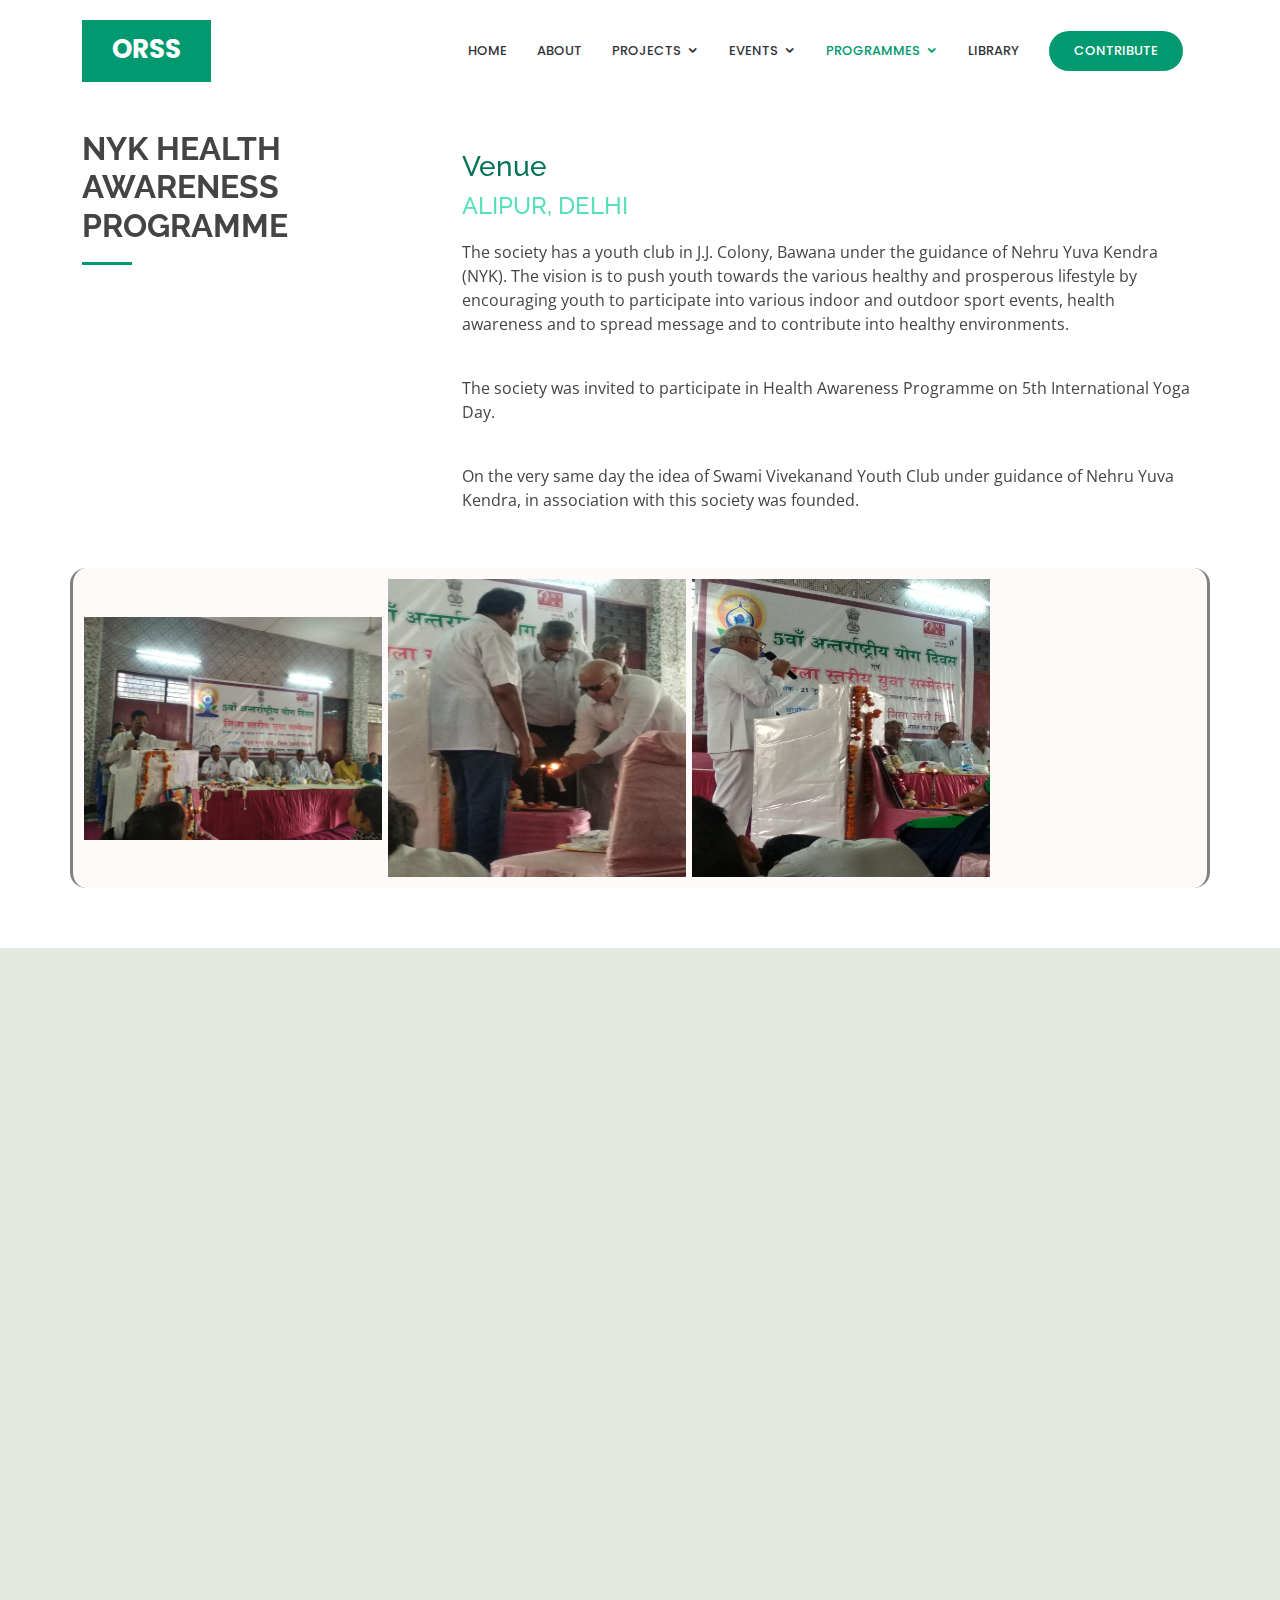
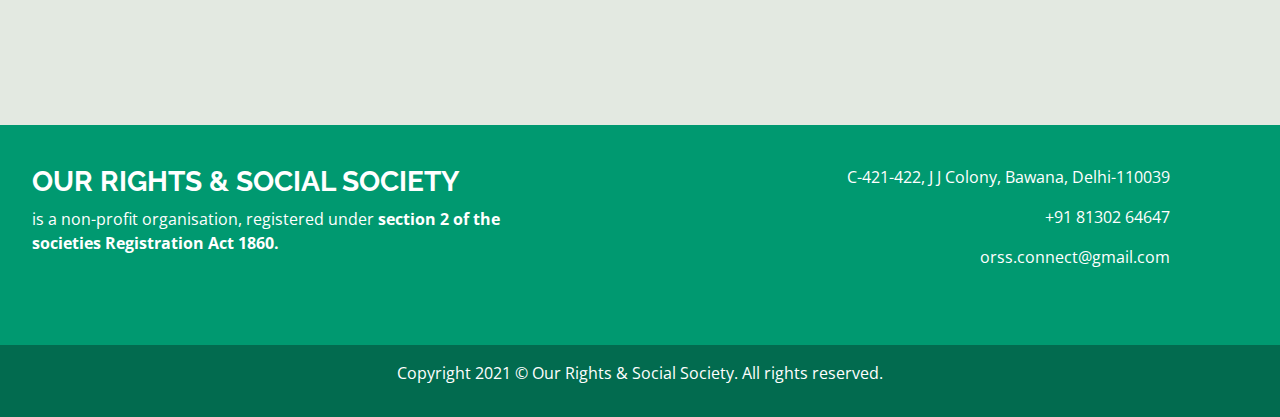
<file: programmes/TPDDL-NYK-Health-awareness-Programme.html>
<!DOCTYPE html>
<html lang="en">

<head>
  <meta charset="utf-8">
  <meta content="width=device-width, initial-scale=1.0" name="viewport">

  <title>TPDDL/NYK Health awareness Programme | ORSS</title>
  <meta content="" name="description">
  <meta content="" name="keywords">

  <!-- Favicons -->
  <link href="../assets/img/orss-logo.jpg" rel="icon">
  <link href="../assets/img/orss-logo.jpg" rel="apple-touch-icon">

  <!-- Google Fonts -->
  <link href="https://fonts.googleapis.com/css?family=Open+Sans:300,300i,400,400i,600,600i,700,700i|Raleway:300,300i,400,400i,500,500i,600,600i,700,700i|Poppins:300,300i,400,400i,500,500i,600,600i,700,700i" rel="stylesheet">

  <!-- Vendor CSS Files -->
  <link href="../assets/vendor/bootstrap/css/bootstrap.min.css" rel="stylesheet">
  <link href="../assets/vendor/icofont/icofont.min.css" rel="stylesheet">
  <link href="../assets/vendor/boxicons/css/boxicons.min.css" rel="stylesheet">
  <link href="../assets/vendor/remixicon/remixicon.css" rel="stylesheet">
  <link href="../assets/vendor/venobox/venobox.css" rel="stylesheet">
  <link href="../assets/vendor/owl.carousel/assets/owl.carousel.min.css" rel="stylesheet">
  <link href="../assets/vendor/aos/aos.css" rel="stylesheet">

  <!-- Template Main CSS File -->
  <link href="../assets/css/style.css" rel="stylesheet">
  <link href="css/style.css" rel="stylesheet">
  <script async src="https://www.googletagmanager.com/gtag/js?id=G-450DRQWS7Q"></script>
    <script>
        window.dataLayer = window.dataLayer || [];
        function gtag(){dataLayer.push(arguments);}
        gtag('js', new Date());

        gtag('config', 'G-450DRQWS7Q');
    </script>
</head>

<body>
 <!-- ======= Header ======= -->
 <header id="header" class="fixed-top d-flex align-items-center">
  <div class="container">
    <div class="header-container d-flex align-items-center justify-content-between">
      <div class="logo">
        <h1 class="text-light"><a href="../index.html"><span>ORSS</span></a></h1>
        <!-- Uncomment below if you prefer to use an image logo -->
        <!-- <a href="index.html"><img src="assets/img/logo.png" alt="" class="img-fluid"></a>-->
      </div>

      <nav class="nav-menu d-none d-lg-block">
        <ul>
          <li class=""><a href="../index.html">Home</a></li>
          <li><a href="../about.html">About</a></li>
          <!-- <li><a href="#services">Services</a></li> -->
          <li class="drop-down"><a href="../index.html/#projects">Projects</a>
            <ul>
              <li><a href="../projects/computer-shiksha.html">Computer Shiksha</a></li>
            </ul>
          </li>
          <!-- <li><a href="events.html">Events</a></li> -->
          <!-- <li><a href="#portfolio"></a></li> -->
          <!-- <li><a href="#team">Team</a></li> -->
          <li class="drop-down "><a href="">Events</a>
            <!-- <ul>
              <li class="drop-down"><a>2017</a>
                <ul>
                  
                  
                  <li><a href="events/Free-Health-Check-up-Camp-Women-Day.html">Free Health Check-up Camp on Women Day</a></li> -->
                  <!-- <li><a href="#">See More..</a></li>
                </ul>
              </li> 
            </ul> --> 
          </li>
          <li class="drop-down active"><a href="#">Programmes</a>
            <ul>
              <li class="drop-down"><a href="#">Food and Nutrition</a>
                <ul>
                  <li><a href="food-package-distribution-during-covid.html">Food package Distribution during COVID-19</a></li>
                </ul>
              </li>
              <li class="drop-down"><a href="#">Health And Medical</a>
                <ul>
                  <li><a href="Free-Health-Check-up-Camp-Women-Day.html">Free Health Check-up Camp on Women Day</a></li>
                </ul>
              </li>
              <li ><a href="#">Blood Donation</a>
              </li>
              <li class="drop-down"><a href="#">Education and Training</a>
                <ul>
                  <li><a href="computer-vocational-training.html">Computer and Vocational Training</a></li>
                </ul>
              </li>
              <li class="drop-down"><a href="#">Awareness</a>
                <ul>
                  <li><a href="Student-Awareness-Programme.html">Student Awareness Programme </a></li>
                  <li class="active"><a href="TPDDL-NYK-Health-awareness-Programme.html">TPDDL/NYK Health awareness Programme</a></li>
                  <li><a href="health-hygine-awwareness.html">Health and Hygine Awareness Programme</a></li>
                </ul>
              </li>
              <li class="drop-down"><a href="#">Women And Child</a>
                <ul>
                  <li><a href="mother-and-child-health-awareness.html">Mother and Child Health Awareness Programme</a></li>
                  <li><a href="woman-welfare-shg.html">Women Welfare SHG</a></li>
                </ul>
              </li>
              <li class="drop-down"><a href="#">Rescue And Aid</a>
                <!-- <ul>
                  <li><a href="#">abc</a></li>
                </ul> -->
              </li>
              <li class="drop-down"><a href="#">Counselling</a>
                <ul>
                  <li><a href="family-couselling.html">Family Counselling</a></li>
                </ul>
              </li>
            </ul>
          </li>
          <li><a href="/library.html">Library</a></li>
          <li class="get-started"><a href="/donate.html">Contribute</a></li>
        </ul>
      </nav><!-- .nav-menu -->
    </div><!-- End Header Container -->
  </div>
</header><!-- End Header -->

  <div class="top"></div>

  <section id="desc" class="desc">
    <div class="container">
      <div class="row">
        <div class="col-lg-4">
          <div class="desc-title" data-aos="fade-right">
            <h2>NYK Health awareness  Programme 
            </h2>
          </div>
        </div>
        <div class="col-lg-8 text-20" data-aos="fade-left" data-aos-delay="100">
          <div style="margin: 20px 0px;">
            <h3 style="color: #047456; text-transform: capitalize;">Venue  </h3> <h4 style="color: #57dfba;">ALIPUR, DELHI</h4>

        </div>
          <p>
            The society has a youth club in J.J. Colony, Bawana under the guidance of Nehru Yuva Kendra (NYK). The vision is to push youth towards the various healthy and prosperous lifestyle by encouraging youth to participate into various indoor and outdoor sport events, health awareness and to spread message and to contribute into healthy environments.
          </p>
           <br>
           <p>
            The society was invited to participate in Health Awareness Programme on 5th International Yoga Day.
           </p>
           <br>
           <p>
            On the very same day the idea of Swami Vivekanand Youth Club under guidance of Nehru Yuva Kendra, in association with this society was founded.  
           </p>
        </div>
      </div>
      
    </div>

    <div class="container">
      <div class="row" data-aos="zoom-in" data-aos-delay="100">
            <div class="img-sec">
              <img src="img/nyk-orss-1.jpg" alt="">
              <img src="img/nyk-orss-2.jpg" alt="">
              <img src="img/nyk-orss-3.jpg" alt="">
            </div>
      </div>
    </div>
  </section>

  <section id="desc" class="desc" style="background-color: #e3e9e1;">
    <div class="container">
      <div class="row">
        <div class="col-lg-4">
          <div class="desc-title" data-aos="fade-right">
            <h2>TPDDL Health awareness  Programme 
            </h2>
          </div>
        </div>
        <div class="col-lg-8 text-20" data-aos="fade-left" data-aos-delay="100">
          <div style="margin: 20px 0px;">
            <h3 style="color: #047456; text-transform: capitalize;">Venue  </h3> <h4 style="color: #57dfba;">J J COLONY, BAWANA, DELHI</h4>

        </div>
          <p>
            The society is actively doing programme with TPDDL under Mission: SWACHH BHARAT ABHIYAN. A rally was conducted by the society started from J. J. Colony, Bawana and get merged with the TPDDL hosted rally at Bawana, where all our staffs and volunteers participated. We were successful in delivering awareness regarding cleanliness. Director of TPDDL was keynote speaker.          </p>
           <br>
           <p>
            Society was able to accommodate more than 1000 young people for the rally, and handled all crowd control. Staffs and volunteer were eagerly engaged and henceforth, the rally was successful.           </p>
           <br>
        </div>
      </div>
      
    </div>

    <div class="container">
      <div class="row" data-aos="zoom-in" data-aos-delay="100">
            <div class="img-sec">
              <img src="img/tpddl-orss.jpg" alt="">
            </div>
      </div>
    </div>
  </section>
  <a href="#" class="back-to-top"><i class="icofont-simple-up"></i></a>


  <!-- Footer starts Here -->
<section class="footer">
  <footer class="upper-footer">
    <div class="row align-items-start">
      <div class="col-md-5" align="start">
          <h3>Our Rights & Social Society </h3>
          <p>is a non-profit organisation, registered under <strong>section 2 of the societies Registration Act 1860.</strong> </p>
      </div>
      <div class="col-md-6 px-3" align="end">
          <p>C-421-422, J J Colony, Bawana, Delhi-110039</p>
          <p>+91 81302 64647</p>
          <p>orss.connect@gmail.com</p>
      </div>
    </div>
  </footer>      
</section>
<footer class="bottom-footer">
  <div class="text-center">
    <p>Copyright 2021 © Our Rights & Social Society. All rights reserved.</p>
  </div>
</footer>

<!-- Footer ends here -->

  <!-- Vendor JS Files -->
  <script src="../assets/vendor/jquery/jquery.min.js"></script>
  <script src="../assets/vendor/bootstrap/js/bootstrap.bundle.min.js"></script>
  <script src="../assets/vendor/jquery.easing/jquery.easing.min.js"></script>
  <script src="../assets/vendor/php-email-form/validate.js"></script>
  <script src="../assets/vendor/waypoints/jquery.waypoints.min.js"></script>
  <script src="../assets/vendor/counterup/counterup.min.js"></script>
  <script src="../assets/vendor/isotope-layout/isotope.pkgd.min.js"></script>
  <script src="../assets/vendor/venobox/venobox.min.js"></script>
  <script src="../assets/vendor/owl.carousel/owl.carousel.min.js"></script>
  <script src="../assets/vendor/aos/aos.js"></script>

  <!-- Template Main JS File -->
  <script src="../assets/js/main.js"></script>

</body>

</html>
</file>
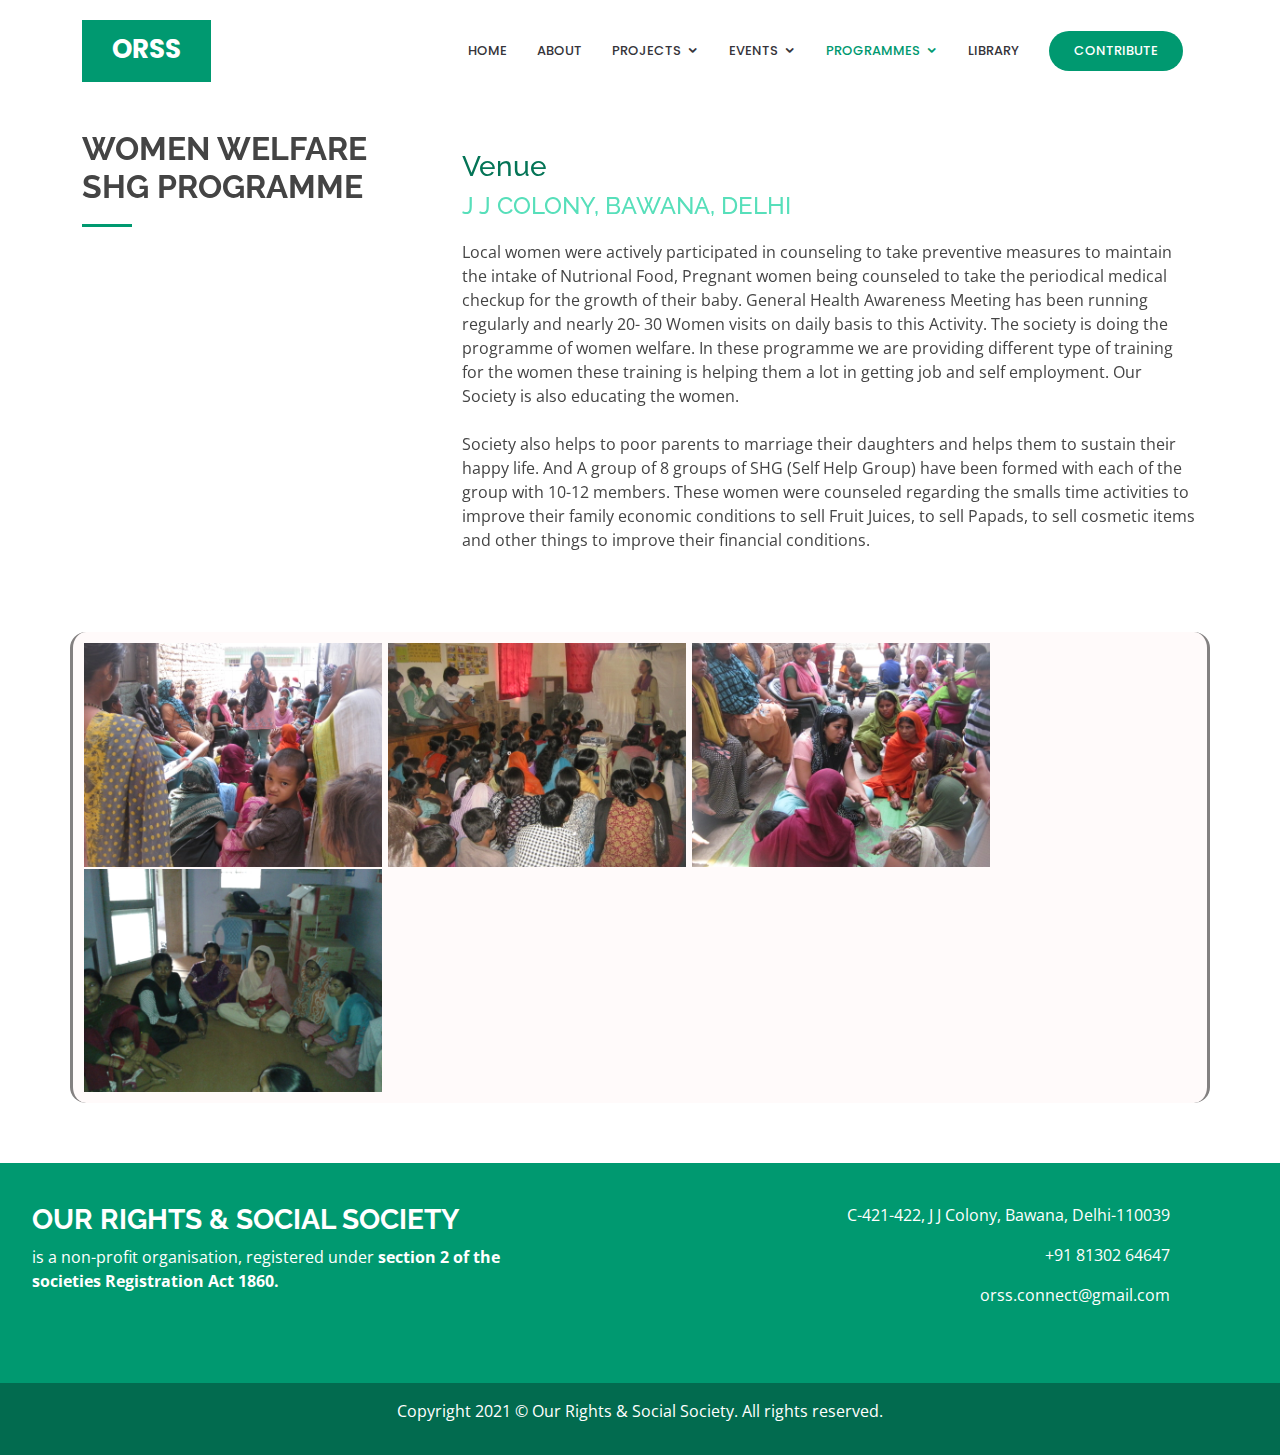
<file: programmes/woman-welfare-shg.html>
<!DOCTYPE html>
<html lang="en">

<head>
  <meta charset="utf-8">
  <meta content="width=device-width, initial-scale=1.0" name="viewport">

  <title>Women Welfare SHG | ORSS</title>
  <meta content="" name="description">
  <meta content="" name="keywords">

  <!-- Favicons -->
  <link href="../assets/img/orss-logo.jpg" rel="icon">
  <link href="../assets/img/orss-logo.jpg" rel="apple-touch-icon">

  <!-- Google Fonts -->
  <link href="https://fonts.googleapis.com/css?family=Open+Sans:300,300i,400,400i,600,600i,700,700i|Raleway:300,300i,400,400i,500,500i,600,600i,700,700i|Poppins:300,300i,400,400i,500,500i,600,600i,700,700i" rel="stylesheet">

  <!-- Vendor CSS Files -->
  <link href="../assets/vendor/bootstrap/css/bootstrap.min.css" rel="stylesheet">
  <link href="../assets/vendor/icofont/icofont.min.css" rel="stylesheet">
  <link href="../assets/vendor/boxicons/css/boxicons.min.css" rel="stylesheet">
  <link href="../assets/vendor/remixicon/remixicon.css" rel="stylesheet">
  <link href="../assets/vendor/venobox/venobox.css" rel="stylesheet">
  <link href="../assets/vendor/owl.carousel/assets/owl.carousel.min.css" rel="stylesheet">
  <link href="../assets/vendor/aos/aos.css" rel="stylesheet">

  <!-- Template Main CSS File -->
  <link href="../assets/css/style.css" rel="stylesheet">
  <link href="css/style.css" rel="stylesheet">
  <script async src="https://www.googletagmanager.com/gtag/js?id=G-450DRQWS7Q"></script>
    <script>
        window.dataLayer = window.dataLayer || [];
        function gtag(){dataLayer.push(arguments);}
        gtag('js', new Date());

        gtag('config', 'G-450DRQWS7Q');
    </script>
</head>

<body>
 <!-- ======= Header ======= -->
 <header id="header" class="fixed-top d-flex align-items-center">
  <div class="container">
    <div class="header-container d-flex align-items-center justify-content-between">
      <div class="logo">
        <h1 class="text-light"><a href="../index.html"><span>ORSS</span></a></h1>
        <!-- Uncomment below if you prefer to use an image logo -->
        <!-- <a href="index.html"><img src="assets/img/logo.png" alt="" class="img-fluid"></a>-->
      </div>

      <nav class="nav-menu d-none d-lg-block">
        <ul>
          <li class=""><a href="../index.html">Home</a></li>
          <li><a href="../about.html">About</a></li>
          <!-- <li><a href="#services">Services</a></li> -->
          <li class="drop-down"><a href="../index.html/#projects">Projects</a>
            <ul>
              <li><a href="../projects/computer-shiksha.html">Computer Shiksha</a></li>
            </ul>
          </li>
          <!-- <li><a href="events.html">Events</a></li> -->
          <!-- <li><a href="#portfolio"></a></li> -->
          <!-- <li><a href="#team">Team</a></li> -->
          <li class="drop-down "><a href="">Events</a>
            <!-- <ul>
              <li class="drop-down"><a>2017</a>
                <ul>
                  
                  
                  <li><a href="events/Free-Health-Check-up-Camp-Women-Day.html">Free Health Check-up Camp on Women Day</a></li> -->
                  <!-- <li><a href="#">See More..</a></li>
                </ul>
              </li> 
            </ul> --> 
          </li>
          <li class="drop-down active"><a href="#">Programmes</a>
            <ul>
              <li class="drop-down"><a href="#">Food and Nutrition</a>
                <ul>
                  <li><a href="food-package-distribution-during-covid.html">Food package Distribution during COVID-19</a></li>
                </ul>
              </li>
              <li class="drop-down"><a href="#">Health And Medical</a>
                <ul>
                  <li><a href="Free-Health-Check-up-Camp-Women-Day.html">Free Health Check-up Camp on Women Day</a></li>
                </ul>
              </li>
              <li ><a href="#">Blood Donation</a>
              </li>
              <li class="drop-down"><a href="#">Education and Training</a>
                <ul>
                  <li><a href="computer-vocational-training.html">Computer and Vocational Training</a></li>
                </ul>
              </li>
              <li class="drop-down"><a href="#">Awareness</a>
                <ul>
                  <li><a href="Student-Awareness-Programme.html">Student Awareness Programme </a></li>
                  <li><a href="TPDDL-NYK-Health-awareness-Programme.html">TPDDL/NYK Health awareness Programme</a></li>
                  <li><a href="health-hygine-awwareness.html">Health and Hygine Awareness Programme</a></li>
                </ul>
              </li>
              <li class="drop-down"><a href="#">Women And Child</a>
                <ul>
                  <li><a href="mother-and-child-health-awareness.html">Mother and Child Health Awareness Programme</a></li>
                  <li class="active"><a href="woman-welfare-shg.html">Women Welfare SHG</a></li>
                </ul>
              </li>
              <li class="drop-down"><a href="#">Rescue And Aid</a>
                <!-- <ul>
                  <li><a href="#">abc</a></li>
                </ul> -->
              </li>
              <li class="drop-down"><a href="#">Counselling</a>
                <ul>
                  <li><a href="family-couselling.html">Family Counselling</a></li>
                </ul>
              </li>
            </ul>
          </li>
          <li><a href="/library.html">Library</a></li>
          <li class="get-started"><a href="/donate.html">Contribute</a></li>
        </ul>
      </nav><!-- .nav-menu -->
    </div><!-- End Header Container -->
  </div>
</header><!-- End Header -->

  <div class="top"></div>

  <section id="desc" class="desc">
    <div class="container">
      <div class="row">
        <div class="col-lg-4">
          <div class="desc-title" data-aos="fade-right">
            <h2>Women Welfare SHG Programme
            </h2>
          </div>
        </div>
        <div class="col-lg-8 text-20" data-aos="fade-left" data-aos-delay="100">
            <div style="margin: 20px 0px;">
                <h3 style="color: #047456; text-transform: capitalize;">Venue  </h3> <h4 style="color: #57dfba;">J J COLONY, BAWANA, DELHI</h4>

            </div>
            <p>
                Local women were actively participated in counseling to take preventive measures to maintain the intake of Nutrional Food, Pregnant women being counseled to take the periodical medical checkup for the growth of their baby. General Health Awareness Meeting has been running regularly and nearly 20- 30 Women visits on daily basis to this Activity. The society is doing the programme of women welfare. In these programme we are providing different type of training for the women these training is helping them a lot in getting job and self employment. Our Society is also educating the women. 
                <br><br>Society also helps to poor parents to marriage their daughters and helps them to sustain their happy life. And A group of 8 groups of SHG (Self Help Group) have been formed with each of the group with 10-12 members. These women were counseled regarding the smalls time activities to improve their family economic conditions to sell Fruit Juices, to sell Papads, to sell cosmetic items and other things to improve their financial conditions.
            </p>
            <br>
        </div>
      </div>
      
    </div>

    <div class="container">
      <div class="row" data-aos="zoom-in" data-aos-delay="100">
            <div class="img-sec">
              <img src="img/women-welfare-shg-1.jpg" alt="">
              <img src="img/women-welfare-shg-2.jpg" alt="">
              <img src="img/women-welfare-shg-3.jpg" alt="">
              <img src="img/women-welfare-shg-4.jpg" alt="">
            </div>
      </div>
    </div>
  </section>
  <a href="#" class="back-to-top"><i class="icofont-simple-up"></i></a>

  <!-- Footer starts Here -->
<section class="footer">
  <footer class="upper-footer">
    <div class="row align-items-start">
      <div class="col-md-5" align="start">
          <h3>Our Rights & Social Society </h3>
          <p>is a non-profit organisation, registered under <strong>section 2 of the societies Registration Act 1860.</strong> </p>
      </div>
      <div class="col-md-6 px-3" align="end">
          <p>C-421-422, J J Colony, Bawana, Delhi-110039</p>
          <p>+91 81302 64647</p>
          <p>orss.connect@gmail.com</p>
      </div>
    </div>
  </footer>      
</section>
<footer class="bottom-footer">
  <div class="text-center">
    <p>Copyright 2021 © Our Rights & Social Society. All rights reserved.</p>
  </div>
</footer>

<!-- Footer ends here -->

  <!-- Vendor JS Files -->
  <script src="../assets/vendor/jquery/jquery.min.js"></script>
  <script src="../assets/vendor/bootstrap/js/bootstrap.bundle.min.js"></script>
  <script src="../assets/vendor/jquery.easing/jquery.easing.min.js"></script>
  <script src="../assets/vendor/php-email-form/validate.js"></script>
  <script src="../assets/vendor/waypoints/jquery.waypoints.min.js"></script>
  <script src="../assets/vendor/counterup/counterup.min.js"></script>
  <script src="../assets/vendor/isotope-layout/isotope.pkgd.min.js"></script>
  <script src="../assets/vendor/venobox/venobox.min.js"></script>
  <script src="../assets/vendor/owl.carousel/owl.carousel.min.js"></script>
  <script src="../assets/vendor/aos/aos.js"></script>

  <!-- Template Main JS File -->
  <script src="../assets/js/main.js"></script>

</body>

</html>
</file>
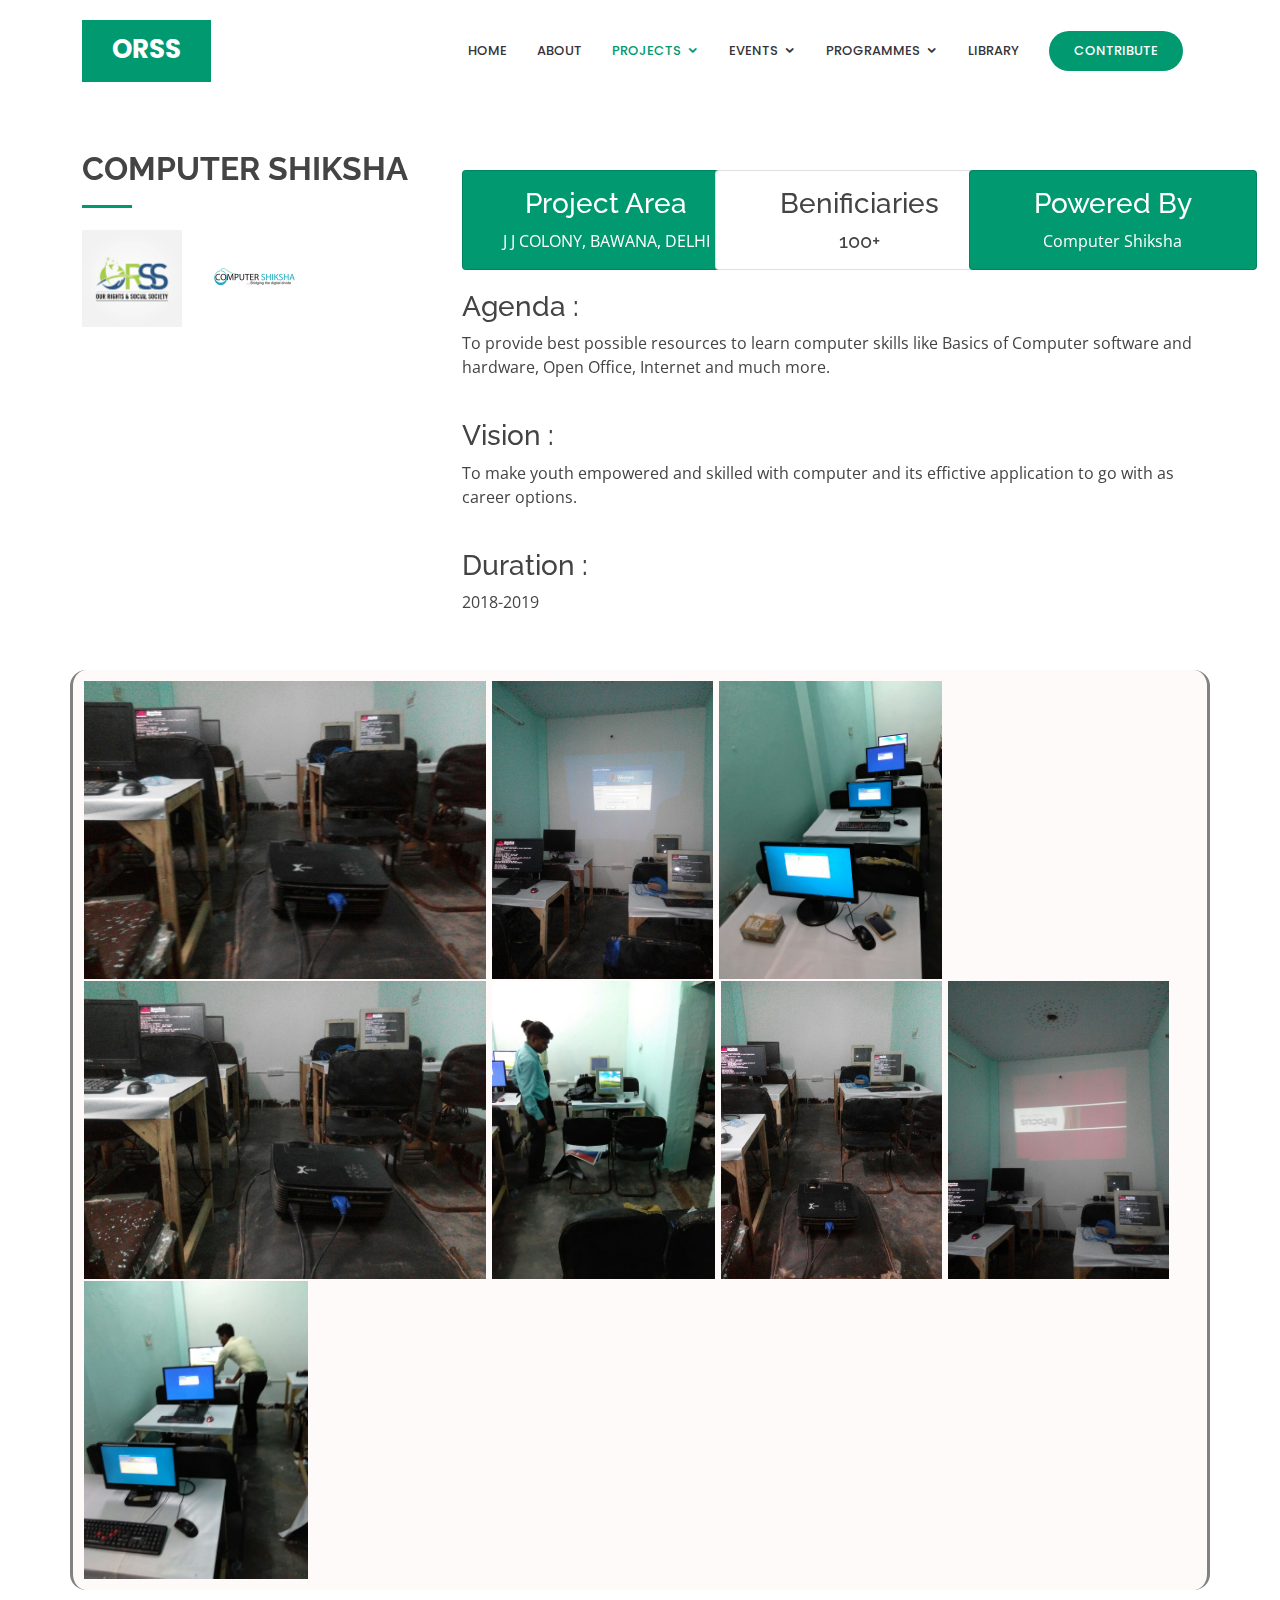
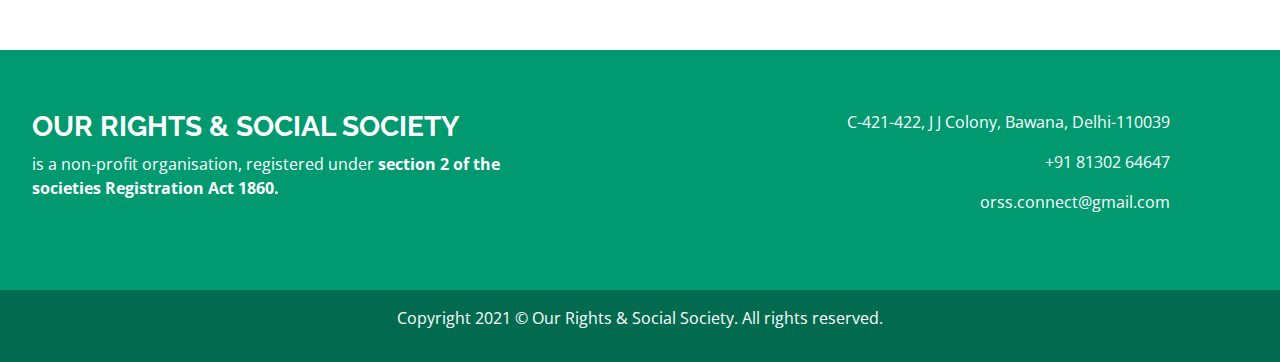
<file: projects/computer-shiksha.html>
<!DOCTYPE html>
<html lang="en">

<head>
  <meta charset="utf-8">
  <meta content="width=device-width, initial-scale=1.0" name="viewport">

  <title>Our Rights & Social Society(Regd.)</title>
  <meta content="" name="description">
  <meta content="" name="keywords">

  <!-- Favicons -->
  <link href="../assets/img/orss-logo.jpg" rel="icon">
  <link href="../assets/img/orss-logo.jpg" rel="apple-touch-icon">

  <!-- Google Fonts -->
  <link href="https://fonts.googleapis.com/css?family=Open+Sans:300,300i,400,400i,600,600i,700,700i|Raleway:300,300i,400,400i,500,500i,600,600i,700,700i|Poppins:300,300i,400,400i,500,500i,600,600i,700,700i" rel="stylesheet">

  <!-- Vendor CSS Files -->
  <link href="../assets/vendor/bootstrap/css/bootstrap.min.css" rel="stylesheet">
  <link href="../assets/vendor/icofont/icofont.min.css" rel="stylesheet">
  <link href="../assets/vendor/boxicons/css/boxicons.min.css" rel="stylesheet">
  <link href="../assets/vendor/remixicon/remixicon.css" rel="stylesheet">
  <link href="../assets/vendor/venobox/venobox.css" rel="stylesheet">
  <link href="../assets/vendor/owl.carousel/assets/owl.carousel.min.css" rel="stylesheet">
  <link href="../assets/vendor/aos/aos.css" rel="stylesheet">

  <!-- Template Main CSS File -->
  <link href="../assets/css/style.css" rel="stylesheet">
  <link href="css/style.css" rel="stylesheet">

</head>

<body>
 <!-- ======= Header ======= -->
 <header id="header" class="fixed-top d-flex align-items-center">
  <div class="container">
    <div class="header-container d-flex align-items-center justify-content-between">
      <div class="logo">
        <h1 class="text-light"><a href="../index.html"><span>ORSS</span></a></h1>
        <!-- Uncomment below if you prefer to use an image logo -->
        <!-- <a href="index.html"><img src="assets/img/logo.png" alt="" class="img-fluid"></a>-->
      </div>

      <nav class="nav-menu d-none d-lg-block">
        <ul>
          <li ><a href="#header">Home</a></li>
          <li><a href="../about.html">About</a></li>
          <!-- <li><a href="#services">Services</a></li> -->
          <li class="drop-down active"><a href="../index.html/#projects">Projects</a>
            <ul>
              <li class="active"><a href="#">Computer Shiksha</a></li>
            </ul>
          </li>
          <!-- <li><a href="events.html">Events</a></li> -->
          <!-- <li><a href="#portfolio"></a></li> -->
          <!-- <li><a href="#team">Team</a></li> -->
          <li class="drop-down "><a href="">Events</a>
            <!-- <ul>
              <li class="drop-down"><a>2017</a>
                <ul>
                  
                  
                  <li><a href="events/Free-Health-Check-up-Camp-Women-Day.html">Free Health Check-up Camp on Women Day</a></li> -->
                  <!-- <li><a href="#">See More..</a></li>
                </ul>
              </li> 
            </ul> --> 
          </li>
          <li class="drop-down"><a href="#">Programmes</a>
            <ul>
              <li class="drop-down"><a href="#">Food and Nutrition</a>
                <ul>
                  <li><a href="../programmes/food-package-distribution-during-covid.html">Food package Distribution during COVID-19</a></li>
                </ul>
              </li>
              <li class="drop-down"><a href="#">Health And Medical</a>
                <ul>
                  <li><a href="../programmes/Free-Health-Check-up-Camp-Women-Day.html">Free Health Check-up Camp on Women Day</a></li>
                </ul>
              </li>
              <li ><a href="../programmes/blood-donation.html">Blood Donation</a>
              </li>
              <li class="drop-down"><a href="#">Education and Training</a>
                <ul>
                  <li><a href="../programmes/computer-vocational-training.html">Computer and Vocational Training</a></li>
                </ul>
              </li>
              <li class="drop-down"><a href="#">Awareness</a>
                <ul>
                  <li><a href="../programmes/Student-Awareness-Programme.html">Student Awareness Programme </a></li>
                  <li><a href="../programmes/TPDDL-NYK-Health-awareness-Programme.html">TPDDL/NYK Health awareness Programme</a></li>
                  <li><a href="../programmes/health-hygine-awwareness.html">Health and Hygine Awareness Programme</a></li>
                </ul>
              </li>
              <li class="drop-down"><a href="#">Women And Child</a>
                <ul>
                  <li><a href="../programmes/mother-and-child-health-awareness.html">Mother and Child Health Awareness Programme</a></li>
                  <li><a href="../programmes/woman-welfare-shg.html">Women Welfare SHG</a></li>
                </ul>
              </li>
              <li class="drop-down"><a href="#">Rescue And Aid</a>
                <!-- <ul>
                  <li><a href="#">abc</a></li>
                </ul> -->
              </li>
              <li class="drop-down"><a href="#">Counselling</a>
                <ul>
                  <li><a href="../programmes/family-couselling.html">Family Counselling</a></li>
                </ul>
              </li>
            </ul>
          </li>
          <li><a href="/library.html.html">Library</a></li>
          <li class="get-started"><a href="/denate.html">Contribute</a></li>
        </ul>
      </nav><!-- .nav-menu -->
    </div><!-- End Header Container -->
  </div>
</header><!-- End Header -->

  <div class="top"></div>

  <section id="desc" class="desc">
    <div class="container">
      <div class="row">
        <div class="col-lg-4">
          <div class="desc-title" data-aos="fade-right">
            <h2>Computer Shiksha
            </h2>
            <div >
                <img class="client-img" src="../assets/img/orss-logo.jpg" alt="Our Rights & Social Society">
                <img class="client-img mx-4" src="img/computer-shiksha-logo.png" alt="Our Rights & Social Society">
            </div>
          </div>
        </div>
        <div class="col-lg-8 text-20" data-aos="fade-left" data-aos-delay="100">
            <div style="margin: 20px 0px;">
                <div class="row">
                    <div class="col-sm-4">
                        <div class="card" style="width: 18rem;background-color: #009970;color: #fff;">
                            <div class="card-body">
                              <h3 class="card-title text-center">Project Area</h3>
                              <p class="card-text text-center">J J COLONY, BAWANA, DELHI</p>
                            </div>
                          </div>
                    </div>
                    <div class="col-sm-4">
                        <div class="card" style="width: 18rem;">
                            <div class="card-body">
                              <h3 class="card-title text-center">Benificiaries</h3>
                              <h5 class="card-text text-center">100+</h5>
                            </div>
                          </div>
                    </div>
                    <div class="col-sm-4">
                        <div class="card" style="width: 18rem;background-color: #009970;color: #fff;">
                            <div class="card-body">
                              <h3 class="card-title text-center">Powered By</h3>
                              <p class="card-text text-center">Computer Shiksha</p>
                            </div>
                          </div>
                    </div>
                </div>
            </div>
            <h3>Agenda : </h3><p>To provide best possible resources to learn computer skills like Basics of Computer software and hardware, Open Office, Internet and much more.</p>
            <br>
            <h3>Vision : </h3><p>To make youth empowered and skilled with computer and its effictive application to go with as career options.</p>
            <br>
            <h3>Duration : </h3><p>2018-2019</p>

        </div>
      </div>
      
    </div>
    <div class="container brief">
      <div class="row" data-aos="zoom-in" data-aos-delay="100">
            <div class="img-sec">
              <img src="img/orss-computer-shiksha-1.jpg" alt="">
              <img src="img/orss-computer-shiksha-2.jpg" alt="">
              <img src="img/orss-computer-shiksha-3.jpg" alt="">
              <img src="img/orss-computer-shiksha-4.jpg" alt="">
              <img src="img/orss-computer-shiksha-5.jpg" alt="">
              <img src="img/orss-computer-shiksha-6.jpg" alt="">
              <img src="img/orss-computer-shiksha-7.jpg" alt="">
              <img src="img/orss-computer-shiksha-8.jpg" alt="">
            </div>
      </div>
    </div>
  </section>









  <a href="#" class="back-to-top"><i class="icofont-simple-up"></i></a>


  <!-- Footer starts Here -->
<section class="footer">
  <footer class="upper-footer">
    <div class="row align-items-start">
      <div class="col-md-5" align="start">
          <h3>Our Rights & Social Society </h3>
          <p>is a non-profit organisation, registered under <strong>section 2 of the societies Registration Act 1860.</strong> </p>
      </div>
      <div class="col-md-6 px-3" align="end">
          <p>C-421-422, J J Colony, Bawana, Delhi-110039</p>
          <p>+91 81302 64647</p>
          <p>orss.connect@gmail.com</p>
      </div>
    </div>
  </footer>      
</section>
<footer class="bottom-footer">
  <div class="text-center">
    <p>Copyright 2021 © Our Rights & Social Society. All rights reserved.</p>
  </div>
</footer>

<!-- Footer ends here -->

  <!-- Vendor JS Files -->
  <script src="../assets/vendor/jquery/jquery.min.js"></script>
  <script src="../assets/vendor/bootstrap/js/bootstrap.bundle.min.js"></script>
  <script src="../assets/vendor/jquery.easing/jquery.easing.min.js"></script>
  <script src="../assets/vendor/php-email-form/validate.js"></script>
  <script src="../assets/vendor/waypoints/jquery.waypoints.min.js"></script>
  <script src="../assets/vendor/counterup/counterup.min.js"></script>
  <script src="../assets/vendor/isotope-layout/isotope.pkgd.min.js"></script>
  <script src="../assets/vendor/venobox/venobox.min.js"></script>
  <script src="../assets/vendor/owl.carousel/owl.carousel.min.js"></script>
  <script src="../assets/vendor/aos/aos.js"></script>

  <!-- Template Main JS File -->
  <script src="../assets/js/main.js"></script>

</body>

</html>
</file>
<file: assets/vendor/venobox/venobox.css>
/* ------ venobox.css --------*/
.vbox-overlay *, .vbox-overlay *:before, .vbox-overlay *:after{
    -webkit-backface-visibility: hidden;
    -webkit-box-sizing:border-box;
    -moz-box-sizing:border-box;
    box-sizing:border-box;
}
.vbox-overlay * { 
    -webkit-backface-visibility: visible;
    backface-visibility: visible;
}
.vbox-overlay{
    display: -webkit-flex;
    display: flex;
    -webkit-flex-direction: column;
    flex-direction: column;
    -webkit-justify-content: center;
    justify-content: center;
    -webkit-align-items: center;
    align-items: center;
    position: fixed;
    left: 0;
    top: 0;
    bottom: 0;
    right: 0;
    z-index: 999999;
}

/* ----- navigation ----- */
.vbox-title{
    width: 100%;
    height: 40px;
    float: left;
    text-align: center;
    line-height: 28px;
    font-size: 12px;
    padding: 6px 50px;
    overflow: hidden;
    position: fixed;
    display: none;
    left: 0;
    z-index: 89;
}
.vbox-close{
    cursor: pointer;
    position: fixed;
    top: -1px;
    right: 0;
    width: 50px;
    height: 40px;
    padding: 6px;
    display: block;
    background-position:10px center;
    overflow: hidden;
    font-size: 24px;
    line-height: 1;
    text-align: center;
    z-index: 99;
}
.vbox-left{
    cursor: pointer;
    position: fixed;
    left: 0;
    height: 40px;
    overflow: hidden;
    line-height: 28px;
    font-size: 12px;
    z-index: 99;
    display: flex;
    align-items:center;
}
.vbox-num{
    display: inline-block;
    margin: 6px 0 6px 15px;
}
/* ----- Social share ----- */
.vbox-share{
    line-height: 28px;
    font-size: 12px;
    overflow: hidden;
    position: fixed;
    left: 0;
    z-index: 98;
    display: flex;
    align-items:center;
    justify-content: center;
    width: 100%;
    text-align: center;
}
.vbox-share svg{
    max-height: 28px;
    width: 28px;
    z-index: 10;
    margin-left: 12px;
    margin-top: 6px;
    margin-bottom: 6px;
    vertical-align: middle;
}


/* ----- navigation ARROWS ----- */
.vbox-next, .vbox-prev{
    position: fixed;
    top: 50%;
    margin-top: -15px;
    overflow: hidden;
    cursor: pointer;
    display: block;
    width: 45px;
    height: 45px;
    z-index: 99;
}
.vbox-next span, .vbox-prev span{
    position: relative;
    width: 20px;
    height: 20px;
    border: 2px solid transparent;
    border-top-color: #B6B6B6;
    border-right-color: #B6B6B6;
    text-indent: -100px;
    position: absolute;
    top: 8px;
    display: block;
}
.vbox-prev{
    left: 15px;
}
.vbox-next{
    right: 15px;
}
.vbox-prev span{
    left: 10px;
    -ms-transform: rotate(-135deg);
    -webkit-transform: rotate(-135deg);
    transform: rotate(-135deg);
}
.vbox-next span{
    -ms-transform: rotate(45deg);
    -webkit-transform: rotate(45deg);
    transform: rotate(45deg);
    right: 10px;
}
/* ------- inline window ------ */
.vbox-inline{
    width: 420px;
    height: 315px;
    height: 70vh;
    padding: 10px;
    background: #fff;
    margin: 0 auto;
    overflow: auto;
    text-align: left;
}
/* ------- Video & iFrames window ------ */
.venoframe{
    max-width: 100%;
    width: 100%;
    border: none;
    width: 100%;
    height: 260px;
    height: 70vh;
}
.venoframe.vbvid{
    height: 260px;
}
@media (min-width: 768px) {
    .venoframe, .vbox-inline{
        width: 90%;
        height: 360px;
        height: 70vh;
    }
    .venoframe.vbvid{
        width: 640px;
        height: 360px;
    }
}
@media (min-width: 992px) {
    .venoframe, .vbox-inline{
        max-width: 1200px;
        width: 80%;
        height: 540px;
        height: 70vh;
    }
    .venoframe.vbvid{
        width: 960px;
        height: 540px;
    }
}
/* 
Please do NOT edit this part! 
or at least read this note: http://i.imgur.com/7C0ws9e.gif
*/
.vbox-open{
    overflow: hidden;
}
.vbox-container{
    position: absolute;
    left: 0;
    right: 0;
    top: 0;
    bottom: 0;
    overflow-x: hidden;
    overflow-y: scroll;
    overflow-scrolling: touch;
    -webkit-overflow-scrolling: touch;
    z-index: 20;
    max-height: 100%;

}

.vbox-content{
    text-align: center;
    float: left;
    width: 100%;
    position: relative;
    overflow: hidden;
    padding: 20px 4%;
}
.vbox-container img{
    max-width: 100%;
    height: auto;
}
.vbox-figlio{
    box-shadow: 0 0 12px rgba(0,0,0,0.19), 0 6px 6px rgba(0,0,0,0.23);
    max-width: 100%;
    text-align: initial;
}
img.vbox-figlio{
    -webkit-user-select: none;
-khtml-user-select: none;
-moz-user-select: none;
-o-user-select: none;
user-select: none;
}
.vbox-content.swipe-left{
    margin-left: -200px !important;
}
.vbox-content.swipe-right{
    margin-left: 200px !important;
}
.vbox-animated{
    webkit-transition: margin 300ms ease-out;
    transition: margin 300ms ease-out;
}

/* ---------- preloader ----------
 * SPINKIT 
 * http://tobiasahlin.com/spinkit/
-------------------------------- */
.sk-double-bounce,.sk-rotating-plane{width:40px;height:40px;margin:40px auto}.sk-rotating-plane{background-color:#333;-webkit-animation:sk-rotatePlane 1.2s infinite ease-in-out;animation:sk-rotatePlane 1.2s infinite ease-in-out}@-webkit-keyframes sk-rotatePlane{0%{-webkit-transform:perspective(120px) rotateX(0) rotateY(0);transform:perspective(120px) rotateX(0) rotateY(0)}50%{-webkit-transform:perspective(120px) rotateX(-180.1deg) rotateY(0);transform:perspective(120px) rotateX(-180.1deg) rotateY(0)}100%{-webkit-transform:perspective(120px) rotateX(-180deg) rotateY(-179.9deg);transform:perspective(120px) rotateX(-180deg) rotateY(-179.9deg)}}@keyframes sk-rotatePlane{0%{-webkit-transform:perspective(120px) rotateX(0) rotateY(0);transform:perspective(120px) rotateX(0) rotateY(0)}50%{-webkit-transform:perspective(120px) rotateX(-180.1deg) rotateY(0);transform:perspective(120px) rotateX(-180.1deg) rotateY(0)}100%{-webkit-transform:perspective(120px) rotateX(-180deg) rotateY(-179.9deg);transform:perspective(120px) rotateX(-180deg) rotateY(-179.9deg)}}.sk-double-bounce{position:relative}.sk-double-bounce .sk-child{width:100%;height:100%;border-radius:50%;background-color:#333;opacity:.6;position:absolute;top:0;left:0;-webkit-animation:sk-doubleBounce 2s infinite ease-in-out;animation:sk-doubleBounce 2s infinite ease-in-out}.sk-chasing-dots .sk-child,.sk-spinner-pulse,.sk-three-bounce .sk-child{background-color:#333;border-radius:100%}.sk-double-bounce .sk-double-bounce2{-webkit-animation-delay:-1s;animation-delay:-1s}@-webkit-keyframes sk-doubleBounce{0%,100%{-webkit-transform:scale(0);transform:scale(0)}50%{-webkit-transform:scale(1);transform:scale(1)}}@keyframes sk-doubleBounce{0%,100%{-webkit-transform:scale(0);transform:scale(0)}50%{-webkit-transform:scale(1);transform:scale(1)}}.sk-wave{margin:40px auto;width:50px;height:40px;text-align:center;font-size:10px}.sk-wave .sk-rect{background-color:#333;height:100%;width:6px;display:inline-block;-webkit-animation:sk-waveStretchDelay 1.2s infinite ease-in-out;animation:sk-waveStretchDelay 1.2s infinite ease-in-out}.sk-wave .sk-rect1{-webkit-animation-delay:-1.2s;animation-delay:-1.2s}.sk-wave .sk-rect2{-webkit-animation-delay:-1.1s;animation-delay:-1.1s}.sk-wave .sk-rect3{-webkit-animation-delay:-1s;animation-delay:-1s}.sk-wave .sk-rect4{-webkit-animation-delay:-.9s;animation-delay:-.9s}.sk-wave .sk-rect5{-webkit-animation-delay:-.8s;animation-delay:-.8s}@-webkit-keyframes sk-waveStretchDelay{0%,100%,40%{-webkit-transform:scaleY(.4);transform:scaleY(.4)}20%{-webkit-transform:scaleY(1);transform:scaleY(1)}}@keyframes sk-waveStretchDelay{0%,100%,40%{-webkit-transform:scaleY(.4);transform:scaleY(.4)}20%{-webkit-transform:scaleY(1);transform:scaleY(1)}}.sk-wandering-cubes{margin:40px auto;width:40px;height:40px;position:relative}.sk-wandering-cubes .sk-cube{background-color:#333;width:10px;height:10px;position:absolute;top:0;left:0;-webkit-animation:sk-wanderingCube 1.8s ease-in-out -1.8s infinite both;animation:sk-wanderingCube 1.8s ease-in-out -1.8s infinite both}.sk-chasing-dots,.sk-spinner-pulse{width:40px;height:40px;margin:40px auto}.sk-wandering-cubes .sk-cube2{-webkit-animation-delay:-.9s;animation-delay:-.9s}@-webkit-keyframes sk-wanderingCube{0%{-webkit-transform:rotate(0);transform:rotate(0)}25%{-webkit-transform:translateX(30px) rotate(-90deg) scale(.5);transform:translateX(30px) rotate(-90deg) scale(.5)}50%{-webkit-transform:translateX(30px) translateY(30px) rotate(-179deg);transform:translateX(30px) translateY(30px) rotate(-179deg)}50.1%{-webkit-transform:translateX(30px) translateY(30px) rotate(-180deg);transform:translateX(30px) translateY(30px) rotate(-180deg)}75%{-webkit-transform:translateX(0) translateY(30px) rotate(-270deg) scale(.5);transform:translateX(0) translateY(30px) rotate(-270deg) scale(.5)}100%{-webkit-transform:rotate(-360deg);transform:rotate(-360deg)}}@keyframes sk-wanderingCube{0%{-webkit-transform:rotate(0);transform:rotate(0)}25%{-webkit-transform:translateX(30px) rotate(-90deg) scale(.5);transform:translateX(30px) rotate(-90deg) scale(.5)}50%{-webkit-transform:translateX(30px) translateY(30px) rotate(-179deg);transform:translateX(30px) translateY(30px) rotate(-179deg)}50.1%{-webkit-transform:translateX(30px) translateY(30px) rotate(-180deg);transform:translateX(30px) translateY(30px) rotate(-180deg)}75%{-webkit-transform:translateX(0) translateY(30px) rotate(-270deg) scale(.5);transform:translateX(0) translateY(30px) rotate(-270deg) scale(.5)}100%{-webkit-transform:rotate(-360deg);transform:rotate(-360deg)}}.sk-spinner-pulse{-webkit-animation:sk-pulseScaleOut 1s infinite ease-in-out;animation:sk-pulseScaleOut 1s infinite ease-in-out}@-webkit-keyframes sk-pulseScaleOut{0%{-webkit-transform:scale(0);transform:scale(0)}100%{-webkit-transform:scale(1);transform:scale(1);opacity:0}}@keyframes sk-pulseScaleOut{0%{-webkit-transform:scale(0);transform:scale(0)}100%{-webkit-transform:scale(1);transform:scale(1);opacity:0}}.sk-chasing-dots{position:relative;text-align:center;-webkit-animation:sk-chasingDotsRotate 2s infinite linear;animation:sk-chasingDotsRotate 2s infinite linear}.sk-chasing-dots .sk-child{width:60%;height:60%;display:inline-block;position:absolute;top:0;-webkit-animation:sk-chasingDotsBounce 2s infinite ease-in-out;animation:sk-chasingDotsBounce 2s infinite ease-in-out}.sk-chasing-dots .sk-dot2{top:auto;bottom:0;-webkit-animation-delay:-1s;animation-delay:-1s}@-webkit-keyframes sk-chasingDotsRotate{100%{-webkit-transform:rotate(360deg);transform:rotate(360deg)}}@keyframes sk-chasingDotsRotate{100%{-webkit-transform:rotate(360deg);transform:rotate(360deg)}}@-webkit-keyframes sk-chasingDotsBounce{0%,100%{-webkit-transform:scale(0);transform:scale(0)}50%{-webkit-transform:scale(1);transform:scale(1)}}@keyframes sk-chasingDotsBounce{0%,100%{-webkit-transform:scale(0);transform:scale(0)}50%{-webkit-transform:scale(1);transform:scale(1)}}.sk-three-bounce{margin:40px auto;width:80px;text-align:center}.sk-three-bounce .sk-child{width:20px;height:20px;display:inline-block;-webkit-animation:sk-three-bounce 1.4s ease-in-out 0s infinite both;animation:sk-three-bounce 1.4s ease-in-out 0s infinite both}.sk-circle .sk-child:before,.sk-fading-circle .sk-circle:before{display:block;border-radius:100%;content:'';background-color:#333}.sk-three-bounce .sk-bounce1{-webkit-animation-delay:-.32s;animation-delay:-.32s}.sk-three-bounce .sk-bounce2{-webkit-animation-delay:-.16s;animation-delay:-.16s}@-webkit-keyframes sk-three-bounce{0%,100%,80%{-webkit-transform:scale(0);transform:scale(0)}40%{-webkit-transform:scale(1);transform:scale(1)}}@keyframes sk-three-bounce{0%,100%,80%{-webkit-transform:scale(0);transform:scale(0)}40%{-webkit-transform:scale(1);transform:scale(1)}}.sk-circle{margin:40px auto;width:40px;height:40px;position:relative}.sk-circle .sk-child{width:100%;height:100%;position:absolute;left:0;top:0}.sk-circle .sk-child:before{margin:0 auto;width:15%;height:15%;-webkit-animation:sk-circleBounceDelay 1.2s infinite ease-in-out both;animation:sk-circleBounceDelay 1.2s infinite ease-in-out both}.sk-circle .sk-circle2{-webkit-transform:rotate(30deg);-ms-transform:rotate(30deg);transform:rotate(30deg)}.sk-circle .sk-circle3{-webkit-transform:rotate(60deg);-ms-transform:rotate(60deg);transform:rotate(60deg)}.sk-circle .sk-circle4{-webkit-transform:rotate(90deg);-ms-transform:rotate(90deg);transform:rotate(90deg)}.sk-circle .sk-circle5{-webkit-transform:rotate(120deg);-ms-transform:rotate(120deg);transform:rotate(120deg)}.sk-circle .sk-circle6{-webkit-transform:rotate(150deg);-ms-transform:rotate(150deg);transform:rotate(150deg)}.sk-circle .sk-circle7{-webkit-transform:rotate(180deg);-ms-transform:rotate(180deg);transform:rotate(180deg)}.sk-circle .sk-circle8{-webkit-transform:rotate(210deg);-ms-transform:rotate(210deg);transform:rotate(210deg)}.sk-circle .sk-circle9{-webkit-transform:rotate(240deg);-ms-transform:rotate(240deg);transform:rotate(240deg)}.sk-circle .sk-circle10{-webkit-transform:rotate(270deg);-ms-transform:rotate(270deg);transform:rotate(270deg)}.sk-circle .sk-circle11{-webkit-transform:rotate(300deg);-ms-transform:rotate(300deg);transform:rotate(300deg)}.sk-circle .sk-circle12{-webkit-transform:rotate(330deg);-ms-transform:rotate(330deg);transform:rotate(330deg)}.sk-circle .sk-circle2:before{-webkit-animation-delay:-1.1s;animation-delay:-1.1s}.sk-circle .sk-circle3:before{-webkit-animation-delay:-1s;animation-delay:-1s}.sk-circle .sk-circle4:before{-webkit-animation-delay:-.9s;animation-delay:-.9s}.sk-circle .sk-circle5:before{-webkit-animation-delay:-.8s;animation-delay:-.8s}.sk-circle .sk-circle6:before{-webkit-animation-delay:-.7s;animation-delay:-.7s}.sk-circle .sk-circle7:before{-webkit-animation-delay:-.6s;animation-delay:-.6s}.sk-circle .sk-circle8:before{-webkit-animation-delay:-.5s;animation-delay:-.5s}.sk-circle .sk-circle9:before{-webkit-animation-delay:-.4s;animation-delay:-.4s}.sk-circle .sk-circle10:before{-webkit-animation-delay:-.3s;animation-delay:-.3s}.sk-circle .sk-circle11:before{-webkit-animation-delay:-.2s;animation-delay:-.2s}.sk-circle .sk-circle12:before{-webkit-animation-delay:-.1s;animation-delay:-.1s}@-webkit-keyframes sk-circleBounceDelay{0%,100%,80%{-webkit-transform:scale(0);transform:scale(0)}40%{-webkit-transform:scale(1);transform:scale(1)}}@keyframes sk-circleBounceDelay{0%,100%,80%{-webkit-transform:scale(0);transform:scale(0)}40%{-webkit-transform:scale(1);transform:scale(1)}}.sk-cube-grid{width:40px;height:40px;margin:40px auto}.sk-cube-grid .sk-cube{width:33.33%;height:33.33%;background-color:#333;float:left;-webkit-animation:sk-cubeGridScaleDelay 1.3s infinite ease-in-out;animation:sk-cubeGridScaleDelay 1.3s infinite ease-in-out}.sk-cube-grid .sk-cube1{-webkit-animation-delay:.2s;animation-delay:.2s}.sk-cube-grid .sk-cube2{-webkit-animation-delay:.3s;animation-delay:.3s}.sk-cube-grid .sk-cube3{-webkit-animation-delay:.4s;animation-delay:.4s}.sk-cube-grid .sk-cube4{-webkit-animation-delay:.1s;animation-delay:.1s}.sk-cube-grid .sk-cube5{-webkit-animation-delay:.2s;animation-delay:.2s}.sk-cube-grid .sk-cube6{-webkit-animation-delay:.3s;animation-delay:.3s}.sk-cube-grid .sk-cube7{-webkit-animation-delay:0ms;animation-delay:0ms}.sk-cube-grid .sk-cube8{-webkit-animation-delay:.1s;animation-delay:.1s}.sk-cube-grid .sk-cube9{-webkit-animation-delay:.2s;animation-delay:.2s}@-webkit-keyframes sk-cubeGridScaleDelay{0%,100%,70%{-webkit-transform:scale3D(1,1,1);transform:scale3D(1,1,1)}35%{-webkit-transform:scale3D(0,0,1);transform:scale3D(0,0,1)}}@keyframes sk-cubeGridScaleDelay{0%,100%,70%{-webkit-transform:scale3D(1,1,1);transform:scale3D(1,1,1)}35%{-webkit-transform:scale3D(0,0,1);transform:scale3D(0,0,1)}}.sk-fading-circle{margin:40px auto;width:40px;height:40px;position:relative}.sk-fading-circle .sk-circle{width:100%;height:100%;position:absolute;left:0;top:0}.sk-fading-circle .sk-circle:before{margin:0 auto;width:15%;height:15%;-webkit-animation:sk-circleFadeDelay 1.2s infinite ease-in-out both;animation:sk-circleFadeDelay 1.2s infinite ease-in-out both}.sk-fading-circle .sk-circle2{-webkit-transform:rotate(30deg);-ms-transform:rotate(30deg);transform:rotate(30deg)}.sk-fading-circle .sk-circle3{-webkit-transform:rotate(60deg);-ms-transform:rotate(60deg);transform:rotate(60deg)}.sk-fading-circle .sk-circle4{-webkit-transform:rotate(90deg);-ms-transform:rotate(90deg);transform:rotate(90deg)}.sk-fading-circle .sk-circle5{-webkit-transform:rotate(120deg);-ms-transform:rotate(120deg);transform:rotate(120deg)}.sk-fading-circle .sk-circle6{-webkit-transform:rotate(150deg);-ms-transform:rotate(150deg);transform:rotate(150deg)}.sk-fading-circle .sk-circle7{-webkit-transform:rotate(180deg);-ms-transform:rotate(180deg);transform:rotate(180deg)}.sk-fading-circle .sk-circle8{-webkit-transform:rotate(210deg);-ms-transform:rotate(210deg);transform:rotate(210deg)}.sk-fading-circle .sk-circle9{-webkit-transform:rotate(240deg);-ms-transform:rotate(240deg);transform:rotate(240deg)}.sk-fading-circle .sk-circle10{-webkit-transform:rotate(270deg);-ms-transform:rotate(270deg);transform:rotate(270deg)}.sk-fading-circle .sk-circle11{-webkit-transform:rotate(300deg);-ms-transform:rotate(300deg);transform:rotate(300deg)}.sk-fading-circle .sk-circle12{-webkit-transform:rotate(330deg);-ms-transform:rotate(330deg);transform:rotate(330deg)}.sk-fading-circle .sk-circle2:before{-webkit-animation-delay:-1.1s;animation-delay:-1.1s}.sk-fading-circle .sk-circle3:before{-webkit-animation-delay:-1s;animation-delay:-1s}.sk-fading-circle .sk-circle4:before{-webkit-animation-delay:-.9s;animation-delay:-.9s}.sk-fading-circle .sk-circle5:before{-webkit-animation-delay:-.8s;animation-delay:-.8s}.sk-fading-circle .sk-circle6:before{-webkit-animation-delay:-.7s;animation-delay:-.7s}.sk-fading-circle .sk-circle7:before{-webkit-animation-delay:-.6s;animation-delay:-.6s}.sk-fading-circle .sk-circle8:before{-webkit-animation-delay:-.5s;animation-delay:-.5s}.sk-fading-circle .sk-circle9:before{-webkit-animation-delay:-.4s;animation-delay:-.4s}.sk-fading-circle .sk-circle10:before{-webkit-animation-delay:-.3s;animation-delay:-.3s}.sk-fading-circle .sk-circle11:before{-webkit-animation-delay:-.2s;animation-delay:-.2s}.sk-fading-circle .sk-circle12:before{-webkit-animation-delay:-.1s;animation-delay:-.1s}@-webkit-keyframes sk-circleFadeDelay{0%,100%,39%{opacity:0}40%{opacity:1}}@keyframes sk-circleFadeDelay{0%,100%,39%{opacity:0}40%{opacity:1}}.sk-folding-cube{margin:40px auto;width:40px;height:40px;position:relative;-webkit-transform:rotateZ(45deg);transform:rotateZ(45deg)}.sk-folding-cube .sk-cube{float:left;width:50%;height:50%;position:relative;-webkit-transform:scale(1.1);-ms-transform:scale(1.1);transform:scale(1.1)}.sk-folding-cube .sk-cube:before{content:'';position:absolute;top:0;left:0;width:100%;height:100%;background-color:#333;-webkit-animation:sk-foldCubeAngle 2.4s infinite linear both;animation:sk-foldCubeAngle 2.4s infinite linear both;-webkit-transform-origin:100% 100%;-ms-transform-origin:100% 100%;transform-origin:100% 100%}.sk-folding-cube .sk-cube2{-webkit-transform:scale(1.1) rotateZ(90deg);transform:scale(1.1) rotateZ(90deg)}.sk-folding-cube .sk-cube3{-webkit-transform:scale(1.1) rotateZ(180deg);transform:scale(1.1) rotateZ(180deg)}.sk-folding-cube .sk-cube4{-webkit-transform:scale(1.1) rotateZ(270deg);transform:scale(1.1) rotateZ(270deg)}.sk-folding-cube .sk-cube2:before{-webkit-animation-delay:.3s;animation-delay:.3s}.sk-folding-cube .sk-cube3:before{-webkit-animation-delay:.6s;animation-delay:.6s}.sk-folding-cube .sk-cube4:before{-webkit-animation-delay:.9s;animation-delay:.9s}@-webkit-keyframes sk-foldCubeAngle{0%,10%{-webkit-transform:perspective(140px) rotateX(-180deg);transform:perspective(140px) rotateX(-180deg);opacity:0}25%,75%{-webkit-transform:perspective(140px) rotateX(0);transform:perspective(140px) rotateX(0);opacity:1}100%,90%{-webkit-transform:perspective(140px) rotateY(180deg);transform:perspective(140px) rotateY(180deg);opacity:0}}@keyframes sk-foldCubeAngle{0%,10%{-webkit-transform:perspective(140px) rotateX(-180deg);transform:perspective(140px) rotateX(-180deg);opacity:0}25%,75%{-webkit-transform:perspective(140px) rotateX(0);transform:perspective(140px) rotateX(0);opacity:1}100%,90%{-webkit-transform:perspective(140px) rotateY(180deg);transform:perspective(140px) rotateY(180deg);opacity:0}}
</file>
<file: assets/css/about.css>
.top{
    margin-top: 10em;
    z-index: 1;
}
.gn-info .content {
padding: 30px;
background: #009970;
border-radius: 4px;
color: #fff;
font-family: "Open Sans", sans-serif;
color: #444444;
}

.gn-info .content h3 {
font-weight: 700;
font-size: 34px;
margin-bottom: 30px;
}

.gn-info .content p {
margin-bottom: 30px;
}

.gn-info .content .more-btn {
display: inline-block;
background: rgba(255, 255, 255, 0.1);
padding: 6px 30px 8px 30px;
color: #fff;
border-radius: 50px;
transition: all ease-in-out 0.4s;
}

.gn-info .content .more-btn i {
font-size: 14px;
}

.gn-info .content .more-btn:hover {
color: #009970;
background: #fff;
}

.gn-info .icon-boxes .icon-box {
text-align: center;
border-radius: 10px;
background: #fff;
box-shadow: 0px 2px 15px rgba(0, 0, 0, 0.1);
padding: 40px 30px;
width: 100%;
transition: 0.3s;
}

.gn-info .icon-boxes .icon-box i {
font-size: 40px;
color: #009970;
margin-bottom: 30px;
}

.gn-info .icon-boxes .icon-box h4 {
font-size: 20px;
font-weight: 700;
margin: 0 0 30px 0;
}

.gn-info .icon-boxes .icon-box p {
font-size: 15px;
color: #848484;
}

.gn-info .icon-boxes .icon-box:hover {
box-shadow: 0px 5px 25px rgba(0, 0, 0, 0.15);
}
element {

}
.gen-info-title h2 {

font-size: 32px;
font-weight: bold;
text-transform: uppercase;
margin-bottom: 20px;
padding-bottom: 20px;
position: relative;

}
.gen-info-title h2::after {

content: '';
position: absolute;
display: block;
width: 50px;
height: 3px;
background: #009970;
bottom: 0;
left: 0;

}

.bullets{
    font-size: 25px;
}

/* table css ==================================== */
.gn-info-table{
    border-bottom: 3px solid #009970;
    border-right: 3px solid  #009970;
    border-top: 3px solid  #009970;
    border-radius: 5px;
}

/* Brief =======================> */
.brief{
    background-color: #f6f6f7;
    padding: 60px 0;
    overflow: hidden;
}
.brief p{

    font-size: 1rem;
    font-weight: 400;
    line-height: 1.5;
}


/* objective --------------- */
.obj{
    font-family: "Open Sans", sans-serif;
    color: #444444;
    font-size: 1rem;
    font-weight: 400;
    line-height: 1.5;
}

/* =========> staff and Volunteers */
.portfolio .portfolio-item {
    margin-bottom: 30px;
  }
  
  .portfolio #portfolio-flters {
    padding: 0;
    margin: 0 auto 20px auto;
    list-style: none;
    text-align: center;
  }
  
  .portfolio #portfolio-flters li {
    cursor: pointer;
    display: inline-block;
    padding: 8px 16px 8px 16px;
    font-size: 14px;
    font-weight: 500;
    line-height: 1;
    text-transform: uppercase;
    color: #444444;
    margin-bottom: 5px;
    transition: all 0.3s ease-in-out;
    border-radius: 50px;
    font-family: "Poppins", sans-serif;
  }
  
  .portfolio #portfolio-flters li:hover, .portfolio #portfolio-flters li.filter-active {
    color: #fff;
    background: #009970;
  }
  
  .portfolio #portfolio-flters li:last-child {
    margin-right: 0;
  }
  
  .portfolio .portfolio-wrap {
    transition: 0.3s;
    position: relative;
    overflow: hidden;
    z-index: 1;
    background: rgba(54, 52, 58, 0.6);
  }
  
  .portfolio .portfolio-wrap::before {
    content: "";
    background: rgba(54, 52, 58, 0.6);
    position: absolute;
    left: 0;
    right: 0;
    top: 0;
    bottom: 0;
    transition: all ease-in-out 0.3s;
    z-index: 2;
    opacity: 2;
  }
  
  .portfolio .portfolio-wrap img {
    transition: all ease-in-out 0.3s;
  }
  
  .portfolio .portfolio-wrap .portfolio-info {
    opacity: 1;
    position: absolute;
    top: 0;
    left: 0;
    right: 0;
    bottom: 0;
    z-index: 3;
    transition: all ease-in-out 0.3s;
    display: flex;
    flex-direction: column;
    justify-content: flex-end;
    align-items: center;
    padding: 20px;
  }
  
  .portfolio .portfolio-wrap .portfolio-info h4 {
    font-size: 20px;
    color: #fff;
    font-weight: 600;
  }
  
  .portfolio .portfolio-wrap .portfolio-info p {
    color: rgba(255, 255, 255, 0.7);
    font-size: 14px;
    text-transform: uppercase;
    padding: 0;
    margin: 0;
    font-style: italic;
  }
  
  .portfolio .portfolio-wrap .portfolio-links {
    text-align: center;
    z-index: 4;
  }
  
  .portfolio .portfolio-wrap .portfolio-links a {
    color: #fff;
    margin: 0 5px 0 0;
    font-size: 28px;
    display: inline-block;
    transition: 0.3s;
  }
  
  .portfolio .portfolio-wrap .portfolio-links a:hover {
    color: #00cc95;
  }
  
  .portfolio .portfolio-wrap:hover::before {
    opacity: 1;
  }
  
  .portfolio .portfolio-wrap:hover img {
    transform: scale(1.2);
  }
  
  .portfolio .portfolio-wrap:hover .portfolio-info {
    opacity: 1;
  }
  
  footer {
    padding-bottom: 0;
    
    }
    
    section {
        padding-top: 40px;
        
    }
    
    @media (max-height:800px) {
        footer {
            position: static;
        }
        header {
            padding-top: 40px;
        }
    }
    
    .footer-distributed {
        background-color: #2d2a30;
        box-sizing: border-box;
        width: 100%;
        text-align: left;
        font: bold 16px sans-serif;
        padding: 50px 50px 60px 50px;
        margin-top: 80px;
    }
    
    .footer-distributed .footer-left, .footer-distributed .footer-center, .footer-distributed .footer-right {
        display: inline-block;
        vertical-align: top;
    }
    
    /* Footer left */
    
    .footer-distributed .footer-left {
        width: 30%;
    }
    
    .footer-distributed h3 {
        color: #ffffff;
        font: normal 36px 'Cookie', cursive;
        margin: 0;
    }
    
    
    .footer-distributed h3 span {
        color: #e0ac1c;
    }
    
    /* Footer links */
    
    .footer-distributed .footer-links {
        color: #ffffff;
        margin: 20px 0 12px;
    }
    
    .footer-distributed .footer-links a {
        display: inline-block;
        line-height: 1.8;
        text-decoration: none;
        color: inherit;
    }
    
    .footer-distributed .footer-company-name {
        color: #8f9296;
        font-size: 14px;
        font-weight: normal;
        margin: 0;
    }
    
    /* Footer Center */
    
    .footer-distributed .footer-center {
        width: 35%;
    }
    
    .footer-distributed .footer-center i {
        background-color: #33383b;
        color: #ffffff;
        font-size: 25px;
        width: 38px;
        height: 38px;
        border-radius: 50%;
        text-align: center;
        line-height: 42px;
        margin: 10px 15px;
        vertical-align: middle;
    }
    
    .footer-distributed .footer-center i.fa-envelope {
        font-size: 17px;
        line-height: 38px;
    }
    
    .footer-distributed .footer-center p {
        display: inline-block;
        color: #ffffff;
        vertical-align: middle;
        margin: 0;
    }
    
    .footer-distributed .footer-center p span {
        display: block;
        font-weight: normal;
        font-size: 14px;
        line-height: 2;
    }
    
    .footer-distributed .footer-center p a {
        color: #e0ac1c;
        text-decoration: none;
        ;
    }
    
    /* Footer Right */
    
    .footer-distributed .footer-right {
        width: 30%;
    }
    
    .footer-distributed .footer-company-about {
        line-height: 20px;
        color: #92999f;
        font-size: 13px;
        font-weight: normal;
        margin: 0;
    }
    
    .footer-distributed .footer-company-about span {
        display: block;
        color: #ffffff;
        font-size: 18px;
        font-weight: bold;
        margin-bottom: 20px;
    }
    
    .footer-distributed .footer-icons {
        margin-top: 25px;
    }
    
    .footer-distributed .footer-icons a {
        display: inline-block;
        width: 35px;
        height: 35px;
        cursor: pointer;
        background-color: #33383b;
        border-radius: 2px;
        font-size: 20px;
        color: #ffffff;
        text-align: center;
        line-height: 35px;
        margin-right: 3px;
        margin-bottom: 5px;
    }
    
    .footer-distributed .footer-icons a:hover {
        background-color: #3F71EA;
    }
    
    .footer-links a:hover {
        color: #3F71EA;
    }
    
    @media (max-width: 700px) {
        .footer-distributed .footer-left, .footer-distributed .footer-center, .footer-distributed .footer-right {
            display: inline;
            width: 100%;
            margin-bottom: 40px;
            text-align: center;
        }
        .footer-distributed .footer-center i {
            margin-left: 0;
        }
    }
</file>
<file: programmes/css/style.css>
.top{
    margin-top: 90px;
}

.desc .content {
    padding: 30px;
    background: #009970;
    border-radius: 4px;
    color: #fff;
    font-family: "Open Sans", sans-serif;
    color: #444444;
    }
    
    .desc .content h3 {
    font-weight: 700;
    font-size: 34px;
    margin-bottom: 30px;
    }
    
    .desc .content p {
        font-size: 20px;
        font-family: "Open Sans", sans-serif;
    margin-bottom: 30px;
    text-justify: auto;
    line-height: 3px;
    }
    
    .desc .icon-boxes .icon-box:hover {
    box-shadow: 0px 5px 25px rgba(0, 0, 0, 0.15);
    }
    element {
    
    }
    .desc-title h2 {
    
    font-size: 32px;
    font-weight: bold;
    text-transform: uppercase;
    margin-bottom: 20px;
    padding-bottom: 20px;
    position: relative;
    
    }

    
    .desc :hover img{
        transition: all ease-in-out 0.3s;
    }

    .desc-title h2::after {
    
    content: '';
    position: absolute;
    display: block;
    width: 50px;
    height: 3px;
    background: #009970;
    bottom: 0;
    left: 0;
    
    }

    .desc .img-sec{
        background-color: snow;
        border-left: 3px solid rgba(0, 0, 0, 0.486);
        border-right: 3px solid rgba(0, 0, 0, 0.486); 
        border-radius: 1em;
        padding: 10px;
        margin-top: 40px;  
    }
    


    .desc .img-sec img{
        /* border: 0px solid #fff;
        border-radius: 20px;
        /* margin-left: 30px; */
        width: 300px;
        max-height: 300px;
        flex: 100%;
        padding: 1px;

        /* transition: all ease-in-out 0.3s; */
    }
    .desc .img-sec:hover img{
        /* transform: scale(1.02);
        transition: all ease-in-out 0.3s; */
    }
    
    .donor-table{
        border-right: 5px solid #009970;
        border-bottom: 2px solid #009970;
        border-top: 2px solid #009970;
        border-radius: 5px;
    }


    /* footer */

    footer {
    padding-bottom: 0;
    
    }
    
    section {
        padding-top: 40px;
        
    }
    
    @media (max-height:800px) {
        footer {
            position: static;
        }
        header {
            padding-top: 40px;
        }
    }
    
    .footer-distributed {
        background-color: #2d2a30;
        box-sizing: border-box;
        width: 100%;
        text-align: left;
        font: bold 16px sans-serif;
        padding: 50px 50px 60px 50px;
        margin-top: 80px;
    }
    
    .footer-distributed .footer-left, .footer-distributed .footer-center, .footer-distributed .footer-right {
        display: inline-block;
        vertical-align: top;
    }
    
    /* Footer left */
    
    .footer-distributed .footer-left {
        width: 30%;
    }
    
    .footer-distributed h3 {
        color: #ffffff;
        font: normal 36px 'Cookie', cursive;
        margin: 0;
    }
    
    
    .footer-distributed h3 span {
        color: #e0ac1c;
    }
    
    /* Footer links */
    
    .footer-distributed .footer-links {
        color: #ffffff;
        margin: 20px 0 12px;
    }
    
    .footer-distributed .footer-links a {
        display: inline-block;
        line-height: 1.8;
        text-decoration: none;
        color: inherit;
    }
    
    .footer-distributed .footer-company-name {
        color: #8f9296;
        font-size: 14px;
        font-weight: normal;
        margin: 0;
    }
    
    /* Footer Center */
    
    .footer-distributed .footer-center {
        width: 35%;
    }
    
    .footer-distributed .footer-center i {
        background-color: #33383b;
        color: #ffffff;
        font-size: 25px;
        width: 38px;
        height: 38px;
        border-radius: 50%;
        text-align: center;
        line-height: 42px;
        margin: 10px 15px;
        vertical-align: middle;
    }
    
    .footer-distributed .footer-center i.fa-envelope {
        font-size: 17px;
        line-height: 38px;
    }
    
    .footer-distributed .footer-center p {
        display: inline-block;
        color: #ffffff;
        vertical-align: middle;
        margin: 0;
    }
    
    .footer-distributed .footer-center p span {
        display: block;
        font-weight: normal;
        font-size: 14px;
        line-height: 2;
    }
    
    .footer-distributed .footer-center p a {
        color: #e0ac1c;
        text-decoration: none;
        ;
    }
    
    /* Footer Right */
    
    .footer-distributed .footer-right {
        width: 30%;
    }
    
    .footer-distributed .footer-company-about {
        line-height: 20px;
        color: #92999f;
        font-size: 13px;
        font-weight: normal;
        margin: 0;
    }
    
    .footer-distributed .footer-company-about span {
        display: block;
        color: #ffffff;
        font-size: 18px;
        font-weight: bold;
        margin-bottom: 20px;
    }
    
    .footer-distributed .footer-icons {
        margin-top: 25px;
    }
    
    .footer-distributed .footer-icons a {
        display: inline-block;
        width: 35px;
        height: 35px;
        cursor: pointer;
        background-color: #33383b;
        border-radius: 2px;
        font-size: 20px;
        color: #ffffff;
        text-align: center;
        line-height: 35px;
        margin-right: 3px;
        margin-bottom: 5px;
    }
    
    .footer-distributed .footer-icons a:hover {
        background-color: #3F71EA;
    }
    
    .footer-links a:hover {
        color: #3F71EA;
    }
    
    @media (max-width: 700px) {
        .footer-distributed .footer-left, .footer-distributed .footer-center, .footer-distributed .footer-right {
            display: inline;
            width: 100%;
            margin-bottom: 40px;
            text-align: center;
        }
        .footer-distributed .footer-center i {
            margin-left: 0;
        }
    }
</file>
<file: projects/css/style.css>
.top{
    margin-top: 90px;
}

.desc .content {
    padding: 30px;
    background: #009970;
    border-radius: 4px;
    color: #fff;
    font-family: "Open Sans", sans-serif;
    color: #444444;
    }
    
    .desc .content h3 {
    font-weight: 700;
    font-size: 34px;
    margin-bottom: 30px;
    }
    
    .desc .content p {
        font-size: 20px;
        font-family: "Open Sans", sans-serif;
    margin-bottom: 30px;
    text-justify: auto;
    line-height: 3px;
    }
    
    .desc .icon-boxes .icon-box:hover {
    box-shadow: 0px 5px 25px rgba(0, 0, 0, 0.15);
    }
    element {
    
    }
    .desc-title h2 {
    
    font-size: 32px;
    font-weight: bold;
    text-transform: uppercase;
    margin-bottom: 20px;
    padding-bottom: 20px;
    position: relative;
    
    }

    
    .desc :hover img{
        transition: all ease-in-out 0.3s;
    }

    .desc-title h2::after {
    
    content: '';
    position: absolute;
    display: block;
    width: 50px;
    height: 3px;
    background: #009970;
    bottom: 0;
    left: 0;
    
    }

    .desc .img-sec{
        background-color: snow;
        border-left: 3px solid rgba(0, 0, 0, 0.486);
        border-right: 3px solid rgba(0, 0, 0, 0.486); 
        border-radius: 1em;
        padding: 10px;
        margin-top: 40px;  
    }
    


    .desc .img-sec img{
        /* border: 0px solid #fff;
        border-radius: 20px;
        margin-left: 30px;
        /* width: 280px; */
        max-height: 300px;
        flex: 100%;
        padding: 1px;

        /* transition: all ease-in-out 0.3s; */
    }
    .desc .img-sec:hover img{
        /* transform: scale(1.02);
        transition: all ease-in-out 0.3s; */
    }
    
    .donor-table{
        border-right: 5px solid #009970;
        border-bottom: 2px solid #009970;
        border-top: 2px solid #009970;
        border-radius: 5px;
    }

    .desc .client-img{
        width: 100px;
    }
    
    /* .desc .highlights
    {
        border: 3px solid #009970;
        border-radius: 3px;
    } */
</file>
<file: assets/css/style.css>
/**
* Template Name: Bethany - v3.0.0
* Template URL: https://bootstrapmade.com/bethany-free-onepage-bootstrap-theme/
* Author: BootstrapMade.com
* License: https://bootstrapmade.com/license/
*/
/* imports  */
@import url('https://fonts.googleapis.com/css2?family=Cedarville+Cursive&display=swap');
/*--------------------------------------------------------------
# General
--------------------------------------------------------------*/
/*  */


body {
  font-family: "Open Sans", sans-serif;
  color: #444444;
}

a {
  color: #009970;
  text-decoration: none;
}

a:hover {
  color: #00cc95;
  text-decoration: none;
}

h1, h2, h3, h4, h5, h6 {
  font-family: "Raleway", sans-serif;
}

@media (prefers-reduced-motion: no-preference) {
  :root {
    scroll-behavior: auto;
  }
}

/*--------------------------------------------------------------
# Back to top button
--------------------------------------------------------------*/
.back-to-top {
  position: fixed;
  display: none;
  right: 15px;
  bottom: 15px;
  z-index: 99999;
}

.back-to-top i {
  display: flex;
  align-items: center;
  justify-content: center;
  font-size: 24px;
  width: 40px;
  height: 40px;
  border-radius: 50px;
  background: #009970;
  color: #fff;
  transition: all 0.4s;
}

.back-to-top i:hover {
  background: #00805d;
  color: #fff;
}

/*--------------------------------------------------------------
# Disable AOS delay on mobile
--------------------------------------------------------------*/
@media screen and (max-width: 768px) {
  [data-aos-delay] {
    transition-delay: 0 !important;
  }
}

/*--------------------------------------------------------------
# Header
--------------------------------------------------------------*/
#header {
  transition: all 0.5s;
  z-index: 997;
  transition: all 0.5s;
  top: 20px;
}

#header .header-container {
  background: #fff;
}

#header.header-scrolled {
  background: #fff;
  box-shadow: 0px 2px 15px rgba(0, 0, 0, 0.1);
  top: 0;
}

#header .logo {
  overflow: hidden;
  padding: 16px 30px 12px 30px;
  background: #009970;
}

#header .logo h1 {
  font-size: 26px;
  padding: 0;
  line-height: 1;
  font-weight: 700;
  font-family: "Poppins", sans-serif;
}

#header .logo h1 a, #header .logo h1 a:hover {
  color: #fff;
  text-decoration: none;
}

#header .logo img {
  padding: 0;
  margin: 0;
  max-height: 40px;
}

@media (max-width: 992px) {
  #header {
    box-shadow: 0px 2px 15px rgba(0, 0, 0, 0.1);
    top: 0;
    background: #009970;
  }
  #header.header-scrolled, #header .header-container {
    background: #009970;
  }
  #header .logo h1 {
    font-size: 24px;
  }
}

/*--------------------------------------------------------------
# Navigation Menu
--------------------------------------------------------------*/
/* Desktop Navigation */
.nav-menu, .nav-menu * {
  margin: 0;
  padding: 0;
  list-style: none;
}

.nav-menu > ul > li {
  position: relative;
  white-space: nowrap;
  float: left;
}

.nav-menu a {
  display: block;
  position: relative;
  color: #36343a;
  padding: 10px 15px;
  transition: 0.3s;
  font-size: 13px;
  font-weight: 500;
  text-transform: uppercase;
  font-family: "Poppins", sans-serif;
}

.nav-menu a:hover, .nav-menu .active > a, .nav-menu li:hover > a {
  color: #009970;
  text-decoration: none;
}

.nav-menu .get-started a {
  background: #009970;
  color: #fff;
  border-radius: 50px;
  margin: 0 15px;
  padding: 10px 25px;
}

.nav-menu .get-started a:hover {
  background: #00805d;
  color: #fff;
}

.nav-menu .drop-down ul {
  display: block;
  position: absolute;
  left: 0;
  top: calc(100% + 30px);
  z-index: 99;
  opacity: 0;
  visibility: hidden;
  padding: 10px 0;
  background: #fff;
  box-shadow: 0px 0px 30px rgba(127, 137, 161, 0.25);
  transition: ease all 0.3s;
}

.nav-menu .drop-down:hover > ul {
  opacity: 1;
  top: 100%;
  visibility: visible;
}

.nav-menu .drop-down li {
  min-width: 180px;
  position: relative;
}

.nav-menu .drop-down ul a {
  padding: 10px 20px;
  font-weight: 500;
  text-transform: none;
  color: black;
}

.nav-menu .drop-down ul a:hover, .nav-menu .drop-down ul .active > a, .nav-menu .drop-down ul li:hover > a {
  color: #009970;
}

.nav-menu .drop-down > a:after {
  content: "\ea99";
  font-family: IcoFont;
  padding-left: 5px;
}

.nav-menu .drop-down .drop-down ul {
  top: 0;
  left: calc(100% - 30px);
}

.nav-menu .drop-down .drop-down:hover > ul {
  opacity: 1;
  top: 0;
  left: 100%;
}

.nav-menu .drop-down .drop-down > a {
  padding-right: 35px;
}

.nav-menu .drop-down .drop-down > a:after {
  content: "\eaa0";
  font-family: IcoFont;
  position: absolute;
  right: 15px;
}

@media (max-width: 1366px) {
  .nav-menu .drop-down .drop-down ul {
    left: -90%;
  }
  .nav-menu .drop-down .drop-down:hover > ul {
    left: -100%;
  }
  .nav-menu .drop-down .drop-down > a:after {
    content: "\ea9d";
  }
}

/* Mobile Navigation */
.mobile-nav-toggle {
  position: fixed;
  right: 15px;
  top: 15px;
  z-index: 9998;
  border: 0;
  background: none;
  font-size: 24px;
  transition: all 0.4s;
  outline: none !important;
  line-height: 1;
  cursor: pointer;
  text-align: right;
}

.mobile-nav-toggle i {
  color: #fff;
}

.mobile-nav {
  position: fixed;
  top: 55px;
  right: 15px;
  bottom: 15px;
  left: 15px;
  z-index: 9999;
  overflow-y: auto;
  background: #fff;
  transition: ease-in-out 0.2s;
  opacity: 0;
  visibility: hidden;
  border-radius: 10px;
  padding: 10px 0;
}

.mobile-nav * {
  margin: 0;
  padding: 0;
  list-style: none;
}

.mobile-nav a {
  display: block;
  position: relative;
  color: #36343a;
  padding: 10px 20px;
  font-weight: 500;
  outline: none;
}

.mobile-nav a:hover, .mobile-nav .active > a, .mobile-nav li:hover > a {
  color: #009970;
  text-decoration: none;
}

.mobile-nav .get-started {
  text-align: center;
}

.mobile-nav .get-started a {
  background: #009970;
  color: #fff;
  border-radius: 50px;
  margin: 0 15px;
  padding: 10px 25px;
  display: inline-block;
}

.mobile-nav .get-started a:hover {
  background: #00c28e;
  color: #fff;
}

.mobile-nav .drop-down > a:after {
  content: "\ea99";
  font-family: IcoFont;
  padding-left: 10px;
  position: absolute;
  right: 15px;
}

.mobile-nav .active.drop-down > a:after {
  content: "\eaa1";
}

.mobile-nav .drop-down > a {
  padding-right: 35px;
}

.mobile-nav .drop-down ul {
  display: none;
  overflow: hidden;
}

.mobile-nav .drop-down li {
  padding-left: 20px;
}

.mobile-nav-overly {
  width: 100%;
  height: 100%;
  z-index: 9997;
  top: 0;
  left: 0;
  position: fixed;
  background: rgba(29, 28, 31, 0.6);
  overflow: hidden;
  display: none;
  transition: ease-in-out 0.2s;
}

.mobile-nav-active {
  overflow: hidden;
}

.mobile-nav-active .mobile-nav {
  opacity: 1;
  visibility: visible;
}

.mobile-nav-active .mobile-nav-toggle i {
  color: #fff;
}

/*--------------------------------------------------------------
# Hero Section
--------------------------------------------------------------*/
#hero {
  width: 100%;
  height: 80vh;
  background: url("../img/orss-1.jpeg") center center;
  background-size: cover;
  position: relative;
}

#hero .container {
  padding-top: 80px;
}

#hero:before {
  content: "";
  background: rgba(0, 0, 0, 0.6);
  position: absolute;
  bottom: 0;
  top: 0;
  left: 0;
  right: 0;
}

#hero h1 {
  margin: 0 0 10px 0;
  font-size: 48px;
  font-weight: 700;
  line-height: 56px;
  color: #fff;
}

#hero h2 {
  color: #eee;
  margin-bottom: 40px;
  font-size: 15px;
  font-weight: 500;
  font-family: "Open Sans", sans-serif;
  letter-spacing: 0.5px;
  text-transform: uppercase;
}

#hero .btn-get-started {
  font-family: "Poppins", sans-serif;
  text-transform: uppercase;
  font-weight: 500;
  font-size: 14px;
  letter-spacing: 1px;
  display: inline-block;
  padding: 8px 28px;
  border-radius: 50px;
  transition: 0.5s;
  margin: 10px;
  border: 2px solid #fff;
  color: #fff;
}

#hero .btn-get-started:hover {
  background: #009970;
  border: 2px solid #009970;
}

@media (min-width: 1024px) {
  #hero {
    background-attachment: fixed;
  }
}

@media (max-width: 768px) {
  #hero {
    height: 100vh;
  }
  #hero .container {
    padding-top: 60px;
  }
  #hero h1 {
    font-size: 32px;
    line-height: 36px;
  }
}

/*--------------------------------------------------------------
# Sections General
--------------------------------------------------------------*/
section {
  padding: 60px 0;
  overflow: hidden;
}

.section-bg {
  background-color: #f6f6f7;
}

.section-title {
  padding-bottom: 30px;
}

.section-title h2 {
  font-size: 32px;
  font-weight: bold;
  text-transform: uppercase;
  margin-bottom: 20px;
  padding-bottom: 20px;
  position: relative;
}

.section-title h2::after {
  content: '';
  position: absolute;
  display: block;
  width: 50px;
  height: 3px;
  background: #009970;
  bottom: 0;
  left: 0;
}

.section-title p {
  margin-bottom: 0;
}

/*--------------------------------------------------------------
# Clients
--------------------------------------------------------------*/
.clients {
  background: #f6f6f7;
  text-align: center;
  padding: 5px 0;
}

.clients img {
  width: 40%;
  filter: grayscale(100);
  transition: all 0.4s ease-in-out;
  display: inline-block;
  padding: 15px 0;
}

.clients img:hover {
  filter: none;
  transform: scale(1.1);
}

/*--------------------------------------------------------------
# About
--------------------------------------------------------------*/
.about .content h2 {
  font-weight: 700;
  font-size: 48px;
  line-height: 60px;
  margin-bottom: 20px;
  text-transform: uppercase;
}

.about .content h3 {
  font-weight: 500;
  line-height: 32px;
  font-size: 24px;
}

.about .content ul {
  list-style: none;
  padding: 0;
}

.about .content ul li {
  padding: 10px 0 0 28px;
  position: relative;
}

.about .content ul i {
  left: 0;
  top: 7px;
  position: absolute;
  font-size: 20px;
  color: #009970;
}

.about .content p:last-child {
  margin-bottom: 0;
}

/*--------------------------------------------------------------
# Counts
--------------------------------------------------------------*/
.counts {
  background: #009970;
  padding: 40px 0 20px 0;
  color: #fff;
}

.counts .counters span {
  font-size: 36px;
  display: block;
  font-weight: 700;
}

.counts .counters p {
  padding: 0;
  margin: 0 0 20px 0;
  font-family: "Raleway", sans-serif;
  font-size: 15px;
  font-weight: 500;
}

/*--------------------------------------------------------------
# Why Us
--------------------------------------------------------------*/
.why-us .content {
  padding: 30px;
  background: #009970;
  border-radius: 4px;
  color: #fff;
}

.why-us .content h3 {
  font-weight: 700;
  font-size: 34px;
  margin-bottom: 30px;
}

.why-us .content p {
  margin-bottom: 30px;
}

.why-us .content .more-btn {
  display: inline-block;
  background: rgba(255, 255, 255, 0.1);
  padding: 6px 30px 8px 30px;
  color: #fff;
  border-radius: 50px;
  transition: all ease-in-out 0.4s;
}

.why-us .content .more-btn i {
  font-size: 14px;
}

.why-us .content .more-btn:hover {
  color: #009970;
  background: #fff;
}

.why-us .icon-boxes .icon-box {
  text-align: center;
  border-radius: 10px;
  background: #fff;
  box-shadow: 0px 2px 15px rgba(0, 0, 0, 0.1);
  padding: 40px 30px;
  width: 100%;
  transition: 0.3s;
}

.why-us .icon-boxes .icon-box i {
  font-size: 40px;
  color: #009970;
  margin-bottom: 30px;
}

.why-us .icon-boxes .icon-box h4 {
  font-size: 20px;
  font-weight: 700;
  margin: 0 0 30px 0;
}

.why-us .icon-boxes .icon-box p {
  font-size: 15px;
  color: #848484;
}

.why-us .icon-boxes .icon-box:hover {
  box-shadow: 0px 5px 25px rgba(0, 0, 0, 0.15);
}

/*--------------------------------------------------------------
# Cta
--------------------------------------------------------------*/
.cta {
  background: linear-gradient(rgba(2, 2, 2, 0.7), rgba(0, 0, 0, 0.7)), url("../img/children-orss.jpeg") fixed center center;
  background-size: cover;
  padding: 60px 0;
}

.cta h3 {
  color: #fff;
  font-size: 28px;
  font-weight: 700;
}

.cta p {
  color: #fff;
}

.cta .cta-btn {
  font-family: "Raleway", sans-serif;
  text-transform: uppercase;
  font-weight: 600;
  font-size: 15px;
  letter-spacing: 1px;
  display: inline-block;
  padding: 8px 28px;
  border-radius: 25px;
  transition: 0.5s;
  margin-top: 10px;
  border: 2px solid #fff;
  color: #fff;
}

.cta .cta-btn:hover {
  background: #009970;
  border: 2px solid #009970;
}

/*--------------------------------------------------------------
# programmes
--------------------------------------------------------------*/
.programmes .icon-box {
  text-align: center;
  padding: 40px 20px;
  transition: all ease-in-out 0.3s;
  background: #fff;
}

.programmes .icon-box .icon {
  margin: 0 auto;
  width: 64px;
  height: 64px;
  border-radius: 50px;
  border: 1px solid #009970;
  display: flex;
  align-items: center;
  justify-content: center;
  margin-bottom: 20px;
  transition: ease-in-out 0.3s;
  color: #009970;
}

.programmes .icon-box .icon i {
  font-size: 28px;
}

.programmes .icon-box h4 {
  font-weight: 700;
  margin-bottom: 15px;
  font-size: 24px;
}

.programmes .icon-box h4 a {
  color: #36343a;
  transition: ease-in-out 0.3s;
}

.programmes .icon-box p {
  line-height: 24px;
  font-size: 14px;
  margin-bottom: 0;
}

.programmes .icon-box:hover {
  border-color: #fff;
  box-shadow: 0px 0 25px 0 rgba(0, 0, 0, 0.1);
}

.programmes .icon-box:hover h4 a {
  color: #009970;
}

.programmes .icon-box:hover .icon {
  color: #fff;
  background: #009970;
}

/*--------------------------------------------------------------
# Portfolio
--------------------------------------------------------------*/
.portfolio .portfolio-item {
  margin-bottom: 30px;
}

.portfolio #portfolio-flters {
  padding: 0;
  margin: 0 auto 20px auto;
  list-style: none;
  text-align: center;
}

.portfolio #portfolio-flters li {
  cursor: pointer;
  display: inline-block;
  padding: 8px 16px 8px 16px;
  font-size: 14px;
  font-weight: 500;
  line-height: 1;
  text-transform: uppercase;
  color: #444444;
  margin-bottom: 5px;
  transition: all 0.3s ease-in-out;
  border-radius: 50px;
  font-family: "Poppins", sans-serif;
}

.portfolio #portfolio-flters li:hover, .portfolio #portfolio-flters li.filter-active {
  color: #fff;
  background: #009970;
}

.portfolio #portfolio-flters li:last-child {
  margin-right: 0;
}

.portfolio .portfolio-wrap {
  transition: 0.3s;
  position: relative;
  overflow: hidden;
  z-index: 1;
  background: rgba(54, 52, 58, 0.6);
}

.portfolio .portfolio-wrap::before {
  content: "";
  background: rgba(54, 52, 58, 0.6);
  position: absolute;
  left: 0;
  right: 0;
  top: 0;
  bottom: 0;
  transition: all ease-in-out 0.3s;
  z-index: 2;
  opacity: 0;
}

.portfolio .portfolio-wrap img {
  transition: all ease-in-out 0.3s;
}

.portfolio .portfolio-wrap .portfolio-info {
  opacity: 0;
  position: absolute;
  top: 0;
  left: 0;
  right: 0;
  bottom: 0;
  z-index: 3;
  transition: all ease-in-out 0.3s;
  display: flex;
  flex-direction: column;
  justify-content: flex-end;
  align-items: center;
  padding: 20px;
}

.portfolio .portfolio-wrap .portfolio-info h4 {
  font-size: 20px;
  color: #fff;
  font-weight: 600;
}

.portfolio .portfolio-wrap .portfolio-info p {
  color: rgba(255, 255, 255, 0.7);
  font-size: 14px;
  text-transform: uppercase;
  padding: 0;
  margin: 0;
  font-style: italic;
}

.portfolio .portfolio-wrap .portfolio-links {
  text-align: center;
  z-index: 4;
}

.portfolio .portfolio-wrap .portfolio-links a {
  color: #fff;
  margin: 0 5px 0 0;
  font-size: 28px;
  display: inline-block;
  transition: 0.3s;
}

.portfolio .portfolio-wrap .portfolio-links a:hover {
  color: #00cc95;
}

.portfolio .portfolio-wrap:hover::before {
  opacity: 1;
}

.portfolio .portfolio-wrap:hover img {
  transform: scale(1.2);
}

.portfolio .portfolio-wrap:hover .portfolio-info {
  opacity: 1;
}

/*--------------------------------------------------------------
# Testimonials
--------------------------------------------------------------*/
.testimonials .testimonial-item {
  box-sizing: content-box;
  padding: 30px 30px 0 30px;
  margin: 30px 15px;
  text-align: center;
  min-height: 350px;
  box-shadow: 0px 2px 12px rgba(0, 0, 0, 0.08);
  background: #fff;
}

.testimonials .testimonial-item .testimonial-img {
  width: 90px;
  border-radius: 50%;
  border: 4px solid #fff;
  margin: 0 auto;
}

.testimonials .testimonial-item h3 {
  font-size: 18px;
  font-weight: bold;
  margin: 10px 0 5px 0;
  color: #111;
}

.testimonials .testimonial-item h4 {
  font-size: 14px;
  color: #999;
  margin: 0;
}

.testimonials .testimonial-item .quote-icon-left, .testimonials .testimonial-item .quote-icon-right {
  color: #66ffd6;
  font-size: 26px;
}

.testimonials .testimonial-item .quote-icon-left {
  display: inline-block;
  left: -5px;
  position: relative;
}

.testimonials .testimonial-item .quote-icon-right {
  display: inline-block;
  right: -5px;
  position: relative;
  top: 10px;
}

.testimonials .testimonial-item p {
  font-style: italic;
  margin: 0 auto 15px auto;
}

.testimonials .owl-nav, .testimonials .owl-dots {
  margin-top: 5px;
  text-align: center;
}

.testimonials .owl-dot {
  display: inline-block;
  margin: 0 5px;
  width: 12px;
  height: 12px;
  border-radius: 50%;
  background-color: #ddd !important;
}

.testimonials .owl-dot.active {
  background-color: #009970 !important;
}

@media (max-width: 767px) {
  .testimonials {
    margin: 30px 10px;
  }
}

/*--------------------------------------------------------------
# Team
--------------------------------------------------------------*/
.team {
  background: #fff;
}

.team .member {
  position: relative;
  box-shadow: 0px 2px 15px rgba(0, 0, 0, 0.1);
  padding: 30px;
  border-radius: 10px;
  text-align: center;
}

.team .member .pic {
  overflow: hidden;
  width: 150px;
  border-radius: 50%;
  margin: 0 auto 20px auto;
}

.team .member .pic img {
  transition: ease-in-out 0.3s;
}

.team .member:hover img {
  transform: scale(1.1);
}

.team .member h4 {
  font-weight: 700;
  margin-bottom: 5px;
  font-size: 20px;
  color: #36343a;
}

.team .member span {
  display: block;
  font-size: 15px;
  padding-bottom: 10px;
  position: relative;
  font-weight: 500;
}

.team .member span::after {
  content: '';
  position: absolute;
  display: block;
  width: 50px;
  height: 1px;
  background: #b5b3ba;
  bottom: 0;
  left: 50%;
  transform: translateX(-50%);
}

.team .member p {
  margin: 10px 0 0 0;
  font-size: 14px;
}

.team .member .social {
  margin-top: 12px;
  display: flex;
  align-items: center;
  justify-content: center;
}

.team .member .social a {
  transition: ease-in-out 0.3s;
  display: flex;
  align-items: center;
  justify-content: center;
  border-radius: 50px;
  width: 32px;
  height: 32px;
  background: #a8a5ae;
}

.team .member .social a i {
  color: #fff;
  font-size: 16px;
  margin: 0 2px;
}

.team .member .social a:hover {
  background: #009970;
}

.team .member .social a + a {
  margin-left: 8px;
}

/*--------------------------------------------------------------
# Contact
--------------------------------------------------------------*/
.contact .info {
  padding: 30px;
  width: 100%;
  background: #fff;
  box-shadow: 0px 2px 15px rgba(0, 0, 0, 0.1);
}

.contact .info i {
  font-size: 20px;
  color: #fff;
  float: left;
  width: 44px;
  height: 44px;
  background: #009970;
  display: flex;
  justify-content: center;
  align-items: center;
  border-radius: 50px;
  transition: all 0.3s ease-in-out;
}

.contact .info h4 {
  padding: 0 0 0 60px;
  font-size: 22px;
  font-weight: 600;
  margin-bottom: 5px;
  color: #36343a;
}

.contact .info p {
  padding: 0 0 0 60px;
  margin-bottom: 0;
  font-size: 14px;
  color: #686470;
}

.contact .php-email-form {
  width: 100%;
  padding: 30px;
  background: #fff;
  box-shadow: 0 0 24px 0 rgba(0, 0, 0, 0.12);
}

.contact .php-email-form .form-group {
  padding-bottom: 8px;
}

.contact .php-email-form .validate {
  display: none;
  color: red;
  margin: 0 0 15px 0;
  font-weight: 400;
  font-size: 13px;
}

.contact .php-email-form .error-message {
  display: none;
  color: #fff;
  background: #ed3c0d;
  text-align: left;
  padding: 15px;
  font-weight: 600;
}

.contact .php-email-form .error-message br + br {
  margin-top: 25px;
}

.contact .php-email-form .sent-message {
  display: none;
  color: #fff;
  background: #18d26e;
  text-align: center;
  padding: 15px;
  font-weight: 600;
}

.contact .php-email-form .loading {
  display: none;
  background: #fff;
  text-align: center;
  padding: 15px;
}

.contact .php-email-form .loading:before {
  content: "";
  display: inline-block;
  border-radius: 50%;
  width: 24px;
  height: 24px;
  margin: 0 10px -6px 0;
  border: 3px solid #18d26e;
  border-top-color: #eee;
  -webkit-animation: animate-loading 1s linear infinite;
  animation: animate-loading 1s linear infinite;
}

.contact .php-email-form input, .contact .php-email-form textarea {
  border-radius: 0;
  box-shadow: none;
  font-size: 14px;
}

.contact .php-email-form input {
  height: 44px;
}

.contact .php-email-form textarea {
  padding: 10px 12px;
}

.contact .php-email-form button[type="submit"] {
  background: #009970;
  border: 0;
  padding: 10px 30px;
  color: #fff;
  transition: 0.4s;
  border-radius: 50px;
}

.contact .php-email-form button[type="submit"]:hover {
  background: #00805d;
}

@-webkit-keyframes animate-loading {
  0% {
    transform: rotate(0deg);
  }
  100% {
    transform: rotate(360deg);
  }
}

@keyframes animate-loading {
  0% {
    transform: rotate(0deg);
  }
  100% {
    transform: rotate(360deg);
  }
}

/* -------------------------------------------------------------
# Contributions
------------------------------------------------------------- */

.pricing .box {
  padding: 20px;
  background: #f9f9f9;
  text-align: center;
  border-radius: 8px;
  position: relative;
  overflow: hidden;
}

.pricing .box h3 {
  font-weight: 400;
  padding: 15px;
  font-size: 18px;
  text-transform: uppercase;
  font-weight: 600;
  color: #191919;
}

.pricing .box h4 {
  font-size: 42px;
  color: #009970;
  font-weight: 500;
  font-family: "Open Sans", sans-serif;
  margin-bottom: 20px;
}

.pricing .box h4 sup {
  font-size: 20px;
  top: -15px;
  left: -3px;
}

.pricing .box h4 span {
  color: #bababa;
  font-size: 16px;
  font-weight: 300;
}

.pricing .box ul {
  padding: 0;
  list-style: none;
  color: #191919;
  text-align: center;
  line-height: 20px;
  font-size: 14px;
}

.pricing .box ul li {
  padding-bottom: 16px;
}

.pricing .box ul i {
  color: #009970;
  font-size: 18px;
  padding-right: 4px;
}

.pricing .box ul .na {
  color: #ccc;
  text-decoration: line-through;
}

.pricing .box .btn-wrap {
  padding: 15px;
  text-align: center;
}

.pricing .box .btn-buy {
  background: #009970;
  display: inline-block;
  padding: 10px 40px;
  color: #fff;
  transition: none;
  font-size: 14px;
  font-weight: 400;
  font-family: "Raleway", sans-serif;
  font-weight: 600;
  transition: 0.3s;
}

.pricing .box .btn-buy:hover {
  background: #009970;
}

.pricing .featured {
  background: #009970;
  box-shadow: none;
  color: #fff;
}

.pricing .featured h3, .pricing .featured h4, .pricing .featured ul, .pricing .featured ul li, .pricing .featured ul .na {
  color: #fff;
}

.pricing .featured h4 span {
  color: rgba(255, 255, 255, 0.58);
}

.pricing .featured .btn-wrap {
  padding: 15px;
  text-align: center;
}

.pricing .featured .btn-buy {
  background: rgba(255, 255, 255, 0.2);
}

.pricing .featured .btn-buy:hover {
  background: #fff;
  color: #009970;
}



/*--------------------------------------------------------------
# Breadcrumbs
--------------------------------------------------------------*/
.breadcrumbs {
  padding: 15px 0;
  background: #f6f6f7;
  margin-top: 100px;
}

.breadcrumbs h2 {
  font-size: 24px;
  line-height: 1;
  font-weight: 400;
}

.breadcrumbs ol {
  display: flex;
  flex-wrap: wrap;
  list-style: none;
  padding: 0;
  margin: 0;
  font-size: 14px;
}

.breadcrumbs ol li + li {
  padding-left: 10px;
}

.breadcrumbs ol li + li::before {
  display: inline-block;
  padding-right: 10px;
  color: #4f4c55;
  content: "/";
}

@media (max-width: 768px) {
  .breadcrumbs .d-flex {
    display: block !important;
  }
  .breadcrumbs ol {
    display: block;
  }
  .breadcrumbs ol li {
    display: inline-block;
  }
}

/*--------------------------------------------------------------
# Portfolio Details
--------------------------------------------------------------*/
.portfolio-details {
  padding-top: 40px;
}

.portfolio-details .portfolio-details-container {
  position: relative;
}

.portfolio-details .portfolio-details-carousel {
  position: relative;
  z-index: 1;
}

.portfolio-details .portfolio-details-carousel .owl-nav, .portfolio-details .portfolio-details-carousel .owl-dots {
  margin-top: 5px;
  text-align: left;
}

.portfolio-details .portfolio-details-carousel .owl-dot {
  display: inline-block;
  margin: 0 10px 0 0;
  width: 12px;
  height: 12px;
  border-radius: 50%;
  background-color: #ddd !important;
}

.portfolio-details .portfolio-details-carousel .owl-dot.active {
  background-color: #009970 !important;
}

.portfolio-details .portfolio-info {
  padding: 30px;
  position: absolute;
  right: 0;
  bottom: -70px;
  background: #fff;
  box-shadow: 0px 2px 15px rgba(0, 0, 0, 0.1);
  z-index: 2;
}

.portfolio-details .portfolio-info h3 {
  font-size: 22px;
  font-weight: 700;
  margin-bottom: 20px;
  padding-bottom: 20px;
  border-bottom: 1px solid #eee;
}

.portfolio-details .portfolio-info ul {
  list-style: none;
  padding: 0;
  font-size: 15px;
}

.portfolio-details .portfolio-info ul li + li {
  margin-top: 10px;
}

.portfolio-details .portfolio-description {
  padding-top: 50px;
}

.portfolio-details .portfolio-description h2 {
  width: 50%;
  font-size: 26px;
  font-weight: 700;
  margin-bottom: 20px;
}

.portfolio-details .portfolio-description p {
  padding: 0 0 0 0;
}

@media (max-width: 768px) {
  .portfolio-details .portfolio-info {
    position: static;
    margin-top: 30px;
  }
}

/*--------------------------------------------------------------
# Footer
--------------------------------------------------------------*/
/* #footer {
  color: #fff;
  font-size: 14px;
  background: #009970;
}

#footer .footer-top {
  padding: 60px 0 30px 0;
  background: #009970;
}

#footer .footer-top .footer-contact {
  margin-bottom: 30px;
}

#footer .footer-top .footer-contact h4 {
  font-size: 22px;
  margin: 0 0 30px 0;
  padding: 2px 0 2px 0;
  line-height: 1;
  font-weight: 700;
}

#footer .footer-top .footer-contact p {
  font-size: 14px;
  line-height: 24px;
  margin-bottom: 0;
  font-family: "Raleway", sans-serif;
  color: #777777;
}

#footer .footer-top h4 {
  font-size: 16px;
  font-weight: bold;
  color: #444444;
  position: relative;
  padding-bottom: 12px;
}

#footer .footer-top .footer-links {
  margin-bottom: 30px;
}

#footer .footer-top .footer-links ul {
  list-style: none;
  padding: 0;
  margin: 0;
}

#footer .footer-top .footer-links ul i {
  padding-right: 2px;
  color: #00c28e;
  font-size: 18px;
  line-height: 1;
}

#footer .footer-top .footer-links ul li {
  padding: 10px 0;
  display: flex;
  align-items: center;
}

#footer .footer-top .footer-links ul li:first-child {
  padding-top: 0;
}

#footer .footer-top .footer-links ul a {
  color: #777777;
  transition: 0.3s;
  display: inline-block;
  line-height: 1;
}

#footer .footer-top .footer-links ul a:hover {
  text-decoration: none;
  color: #009970;
}

#footer .footer-newsletter {
  font-size: 15px;
}

#footer .footer-newsletter h4 {
  font-size: 16px;
  font-weight: bold;
  color: #444444;
  position: relative;
  padding-bottom: 12px;
}

#footer .footer-newsletter form {
  margin-top: 30px;
  background: #fff;
  padding: 6px 10px;
  position: relative;
  border-radius: 50px;
  text-align: left;
  border: 1px solid #e4e3e6;
}

#footer .footer-newsletter form input[type="email"] {
  border: 0;
  padding: 4px 8px;
  width: calc(100% - 100px);
}

#footer .footer-newsletter form input[type="submit"] {
  position: absolute;
  top: 0;
  right: -2px;
  bottom: 0;
  border: 0;
  background: none;
  font-size: 16px;
  padding: 0 20px;
  background: #009970;
  color: #fff;
  transition: 0.3s;
  border-radius: 50px;
  box-shadow: 0px 2px 15px rgba(0, 0, 0, 0.1);
}

#footer .footer-newsletter form input[type="submit"]:hover {
  background: #00664b;
}

#footer .credits {
  padding-top: 5px;
  font-size: 13px;
  color: #444444;
}

#footer .social-links a {
  font-size: 18px;
  display: inline-block;
  background: #009970;
  color: #fff;
  line-height: 1;
  padding: 8px 0;
  margin-right: 4px;
  border-radius: 50%;
  text-align: center;
  width: 36px;
  height: 36px;
  transition: 0.3s;
}

#footer .social-links a:hover {
  background: #00805d;
  color: #fff;
  text-decoration: none;
} */


/*--------------------------------------------------------------
# Projects
--------------------------------------------------------------*/

.projects .icon-box {
  text-align: center;
  padding: 40px 20px;
  transition: all ease-in-out 0.3s;
  /* background: #fff; */
  background: #009970;
  border-radius: 5px;
}
.projects .icon-box .year{

  margin-right: 100%;
  padding: 2px;
  color : #fff;
  font-weight: 500;
}
.projects .icon-box{
  opacity: 1;
  padding: 10px 0px 40px 15px;
  width: 100%;
  border: 1px snow;
  border-radius: 3px;
}
.projects .icon-box h6 {
  text-align: left;
  font-weight: 700;
  font-size: 19px;
}

.projects .icon-box img{
  opacity: 1;
  margin-top: 10px;
  margin-bottom: 10px;
  width: 100%;
  border: 1px snow;
  border-radius: 3px;
  transition: all ease-in-out 0.3s;
}

.projects .icon-box:hover img{
  transform: scale(1.2);
  transition: all ease-in-out 0.3s;
}

.projects .icon-box h4{
  color: #fff;
  text-decoration: underline;

}

.projects .icon-box h4 a {
  color: #fff;
  transition: ease-in-out 0.3s;
}


.projects .icon-box p {
  color: #fff;
  line-height: 24px;
  font-size: 14px;
  margin-bottom: 0;
}

.projects .more-btn {
  display: inline-block;
  background: rgba(255, 255, 255, 0.1);
  padding: 6px 30px 8px 30px;
  color: #fff;
  border-radius: 50px;
  transition: all ease-in-out 0.4s;
}

.projects .more-btn i {
  font-size: 14px;
}
.projects  .more-btn:hover {
  color: #009970;
  background: #fff;
}



/***********************************************************
*       Footer 
***********************************************************/
.footer{
  background-color: #009970;
  color: #fff;
  padding-left: 2em;
}

.footer .upper-footer h3{
  text-transform: uppercase;
  font-weight: bold;
  
}

.bottom-footer{
  color: #fff;
  background-color: #026b4f;
  padding: 1em 1em;
}



/* *********** Library css starts here */

#lib-hero {
  width: 100%;
  height: 90vh;
  background: url("../img/library-collage.jpg") center center;
  background-size: cover;
  position: relative;
  display: flex;
  align-items: center;
  justify-content: center;
}

#lib-hero .container {
  padding-top: 80px;
}

#lib-hero:before {
  content: "";
  background: rgba(0, 0, 0, 0.6);
  position: absolute;
  bottom: 0;
  top: 0;
  left: 0;
  right: 0;
}


#lib-hero .hero-card {
  width: 100%;
  height: 20rem;
  padding: 1rem 0 1rem 0;
  overflow-y: scroll;
  position: relative;
  border: 1px solid;
  border-radius: 1em;
}


#lib-hero h2 {
  color: #009970;
  margin-bottom: 40px;
  font-size: 3em;

  font-weight: bolder;
  font-family: "Open Sans", sans-serif;
  letter-spacing: 0.5px;
  text-transform: uppercase;
}
#lib-hero p{
  padding: 0 1em 0 1em;
}


.lib-tile {
  margin: 1px;
  border: 2px #009970 solid;
  cursor: pointer;
  transition: 0.3s;
}

.lib-tile:hover{
  background-color: #009970;
  color: #fff;
  border: 2px #009970 solid;
}

.lib-tile h4{
  padding: 5px 0 5px 0;
  text-transform: capitalize;
}

.gen-info-title h2 {

  font-size: 32px;
  font-weight: bold;
  text-transform: uppercase;
  margin-bottom: 20px;
  padding-bottom: 20px;
  position: relative;
  
  }
  .gen-info-title h2::after {
  
  content: '';
  position: absolute;
  display: block;
  width: 50px;
  height: 3px;
  background: #009970;
  bottom: 0;
  left: 0;
  
  }

  .icon{
    padding: 0.5rem 0 ;
    border: 1px solid #fff;
    border-radius: 25%;
  }

  .prog-el{
    cursor: pointer;
    margin: 0.5rem 0;
  }
  .prog-el:hover{
    box-shadow: 10px 10px 5px 2px rgba(0, 0, 0, 0.1);
  }

  .history{
    font-family: 'Cedarville Cursive', cursive;
    font-size: 25px;
  }


  .partners{}
  
  .partners img{
    width: 15%;
    aspect-ratio: 3/2;
    object-fit: contain;
  }

  .staff img{
    width: 14em;
    aspect-ratio: 3/2;
    object-fit: contain;
    
  }

  .staff{

  }
  .staff h4{
    padding-top: 0.5em;
    text-transform: capitalize;
    font-size: 1.5em;
    font-weight: bold;
  }
  
  .staff p{
    text-transform: capitalize;
    font-style: italic;
  }
</file>
